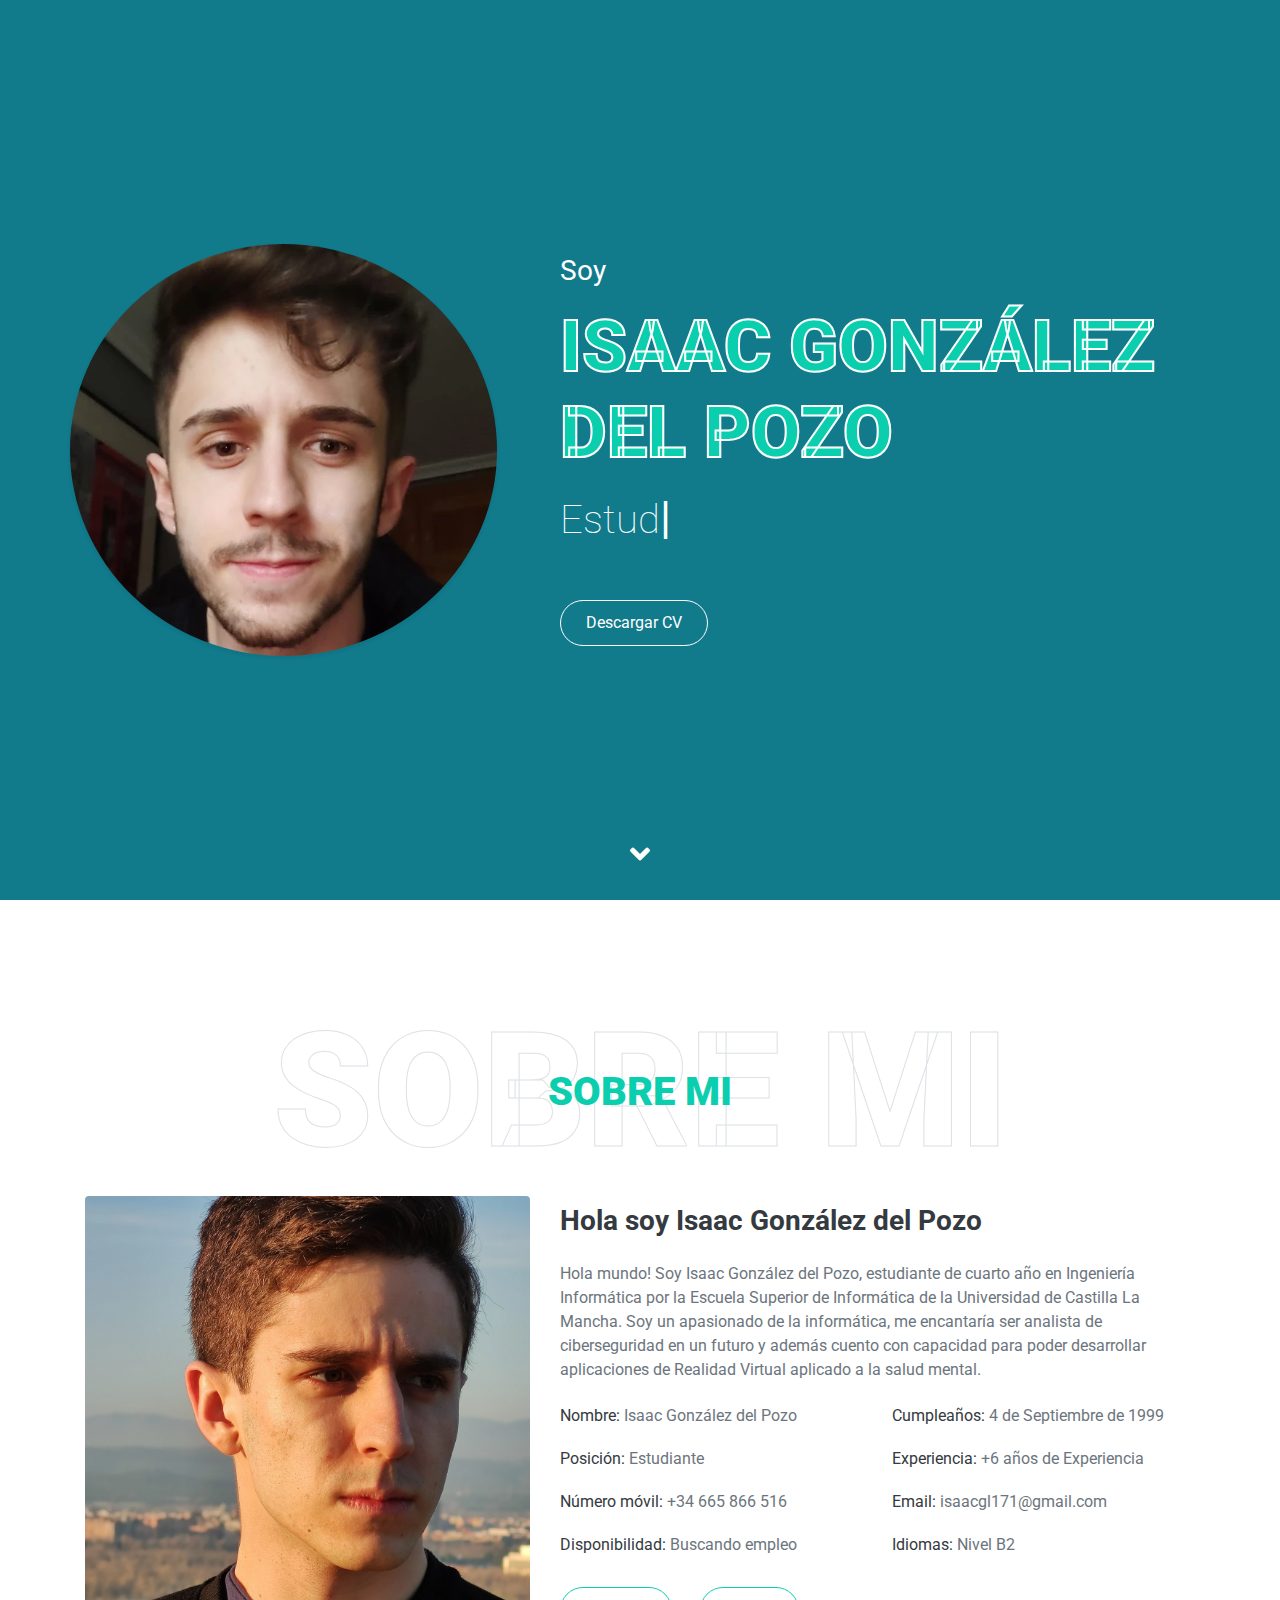
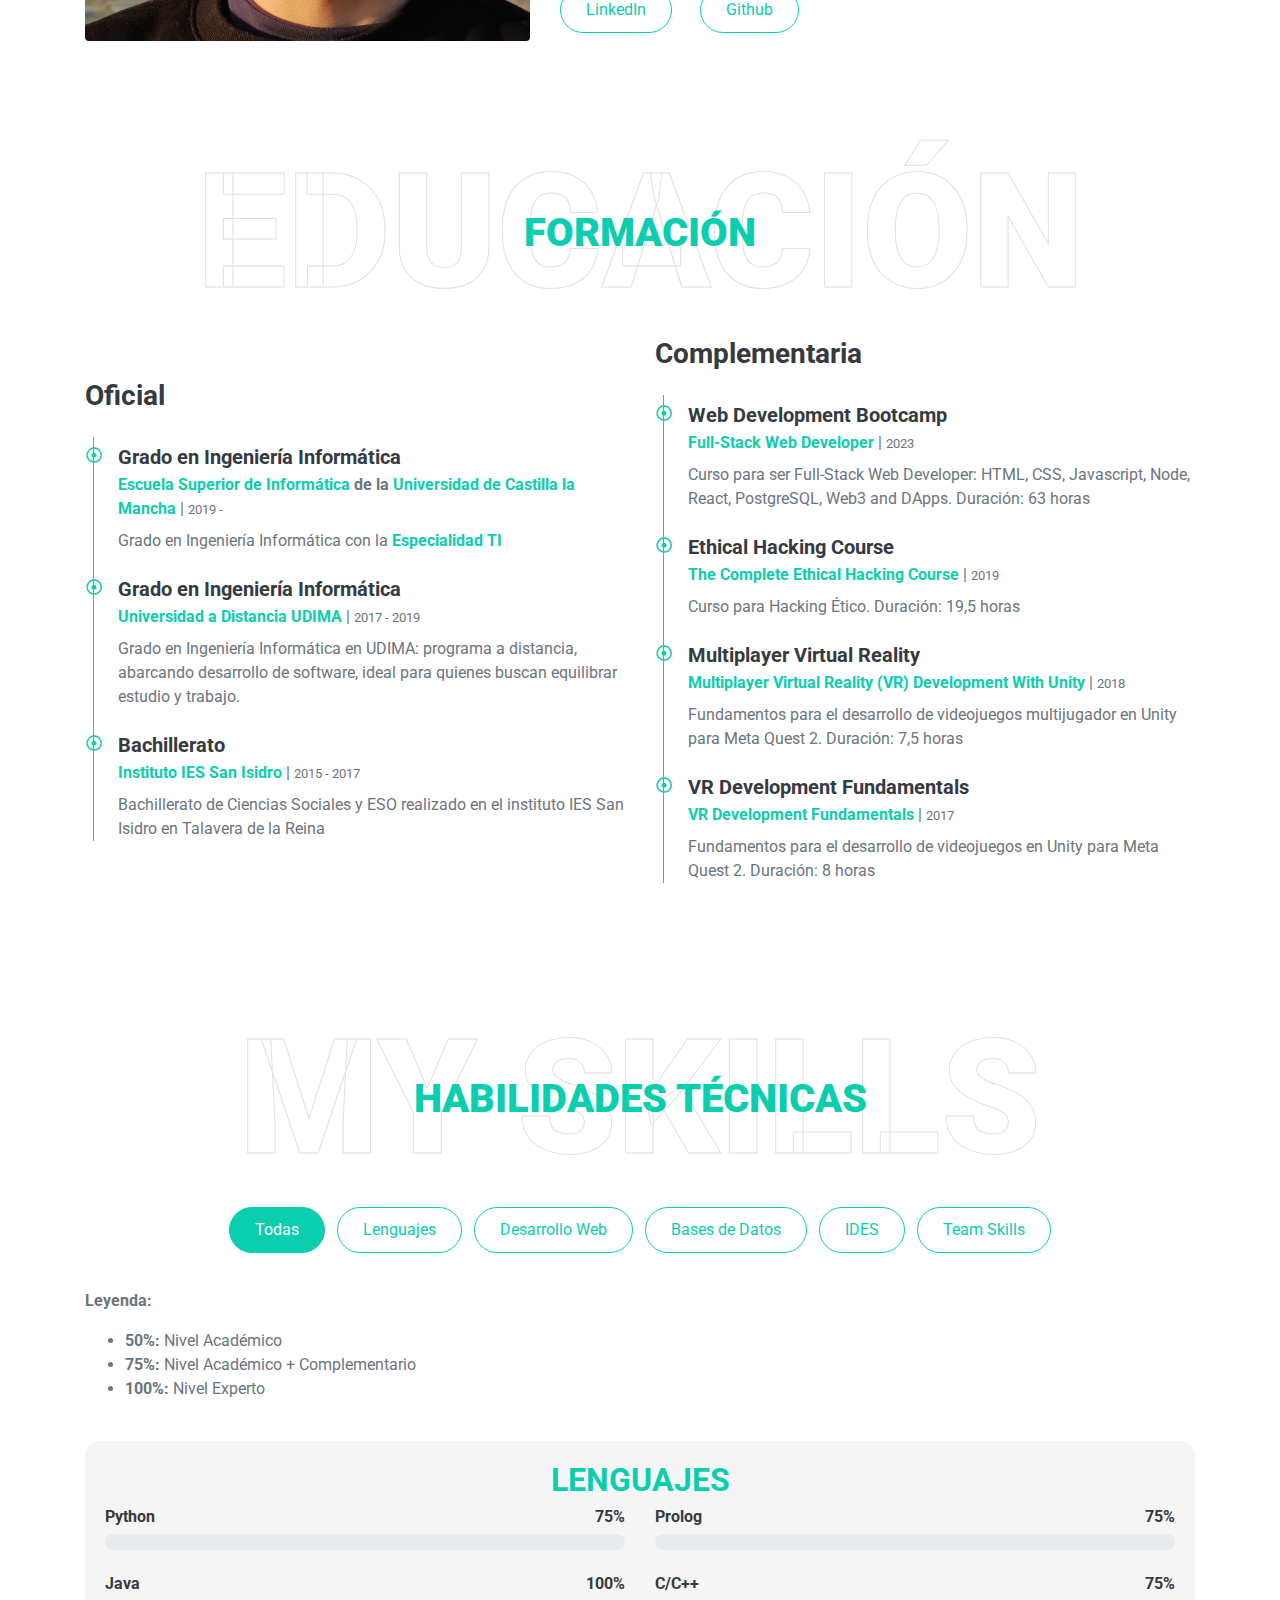
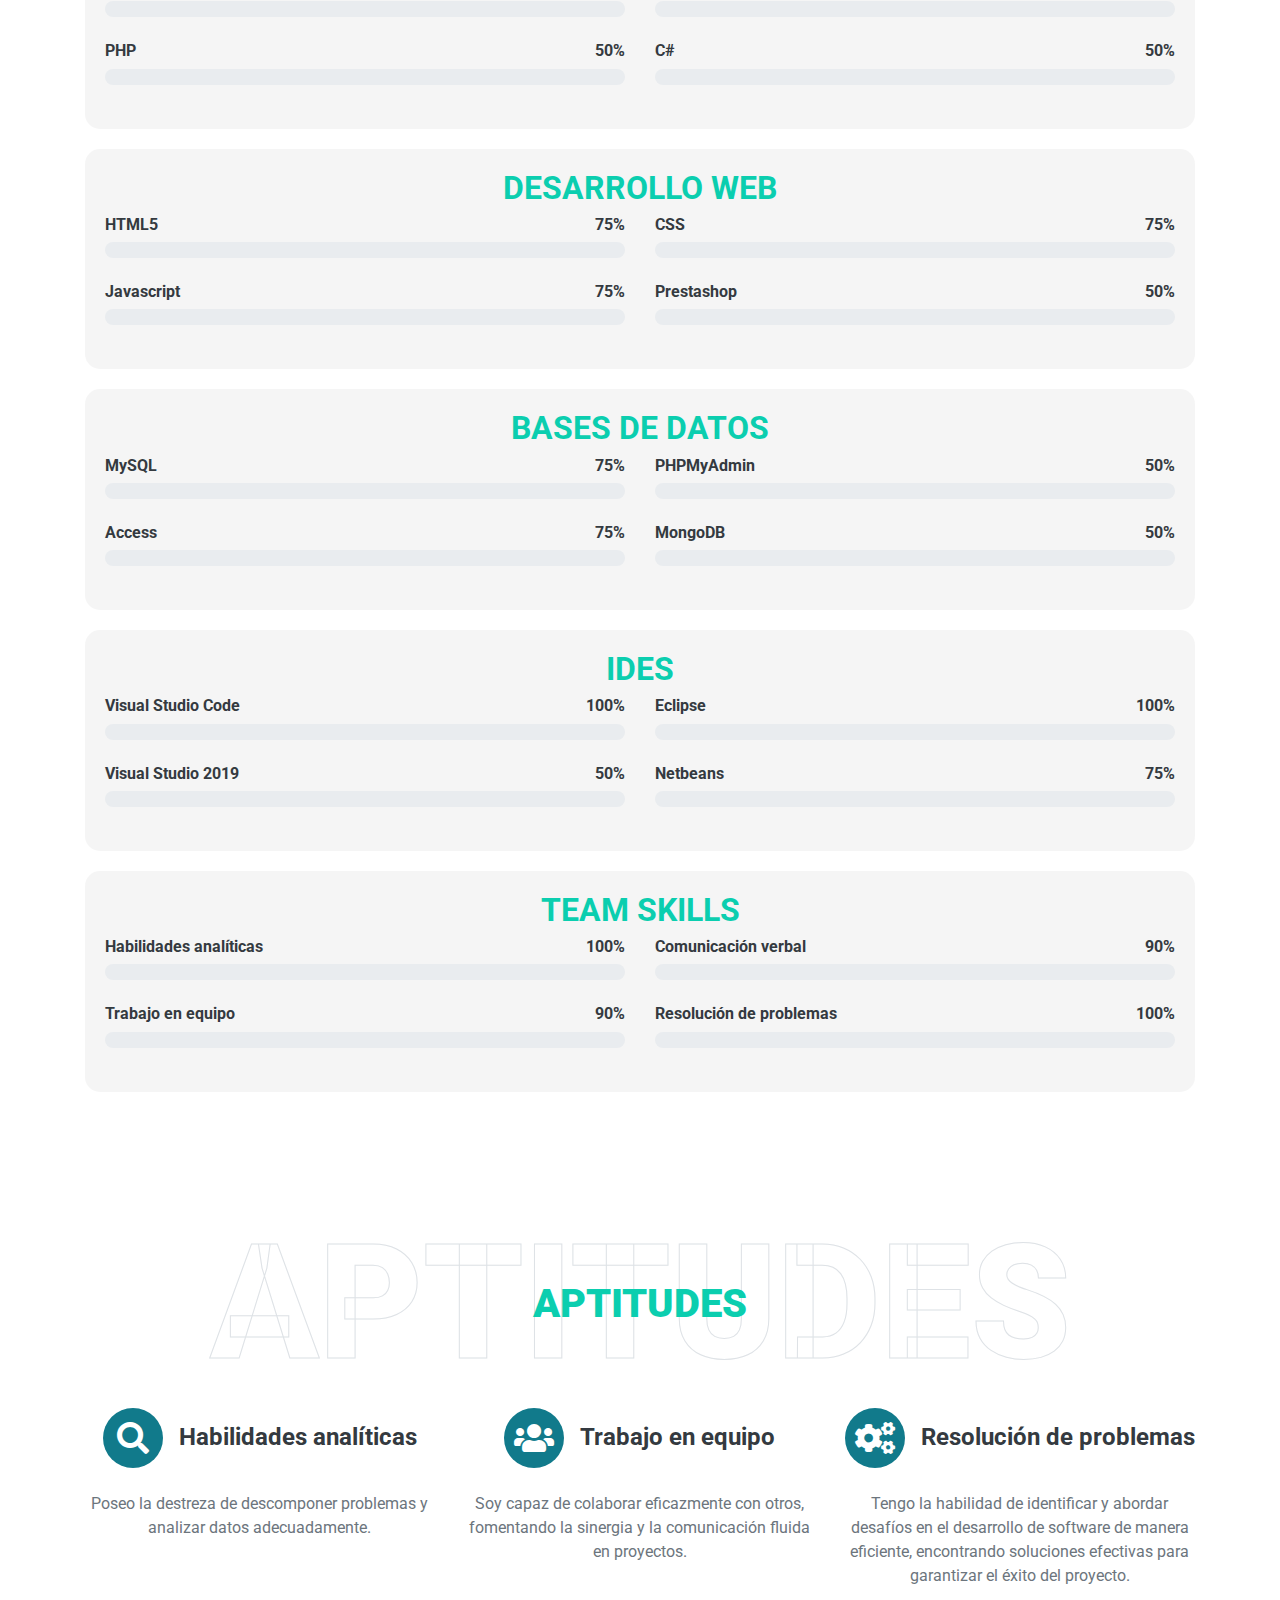
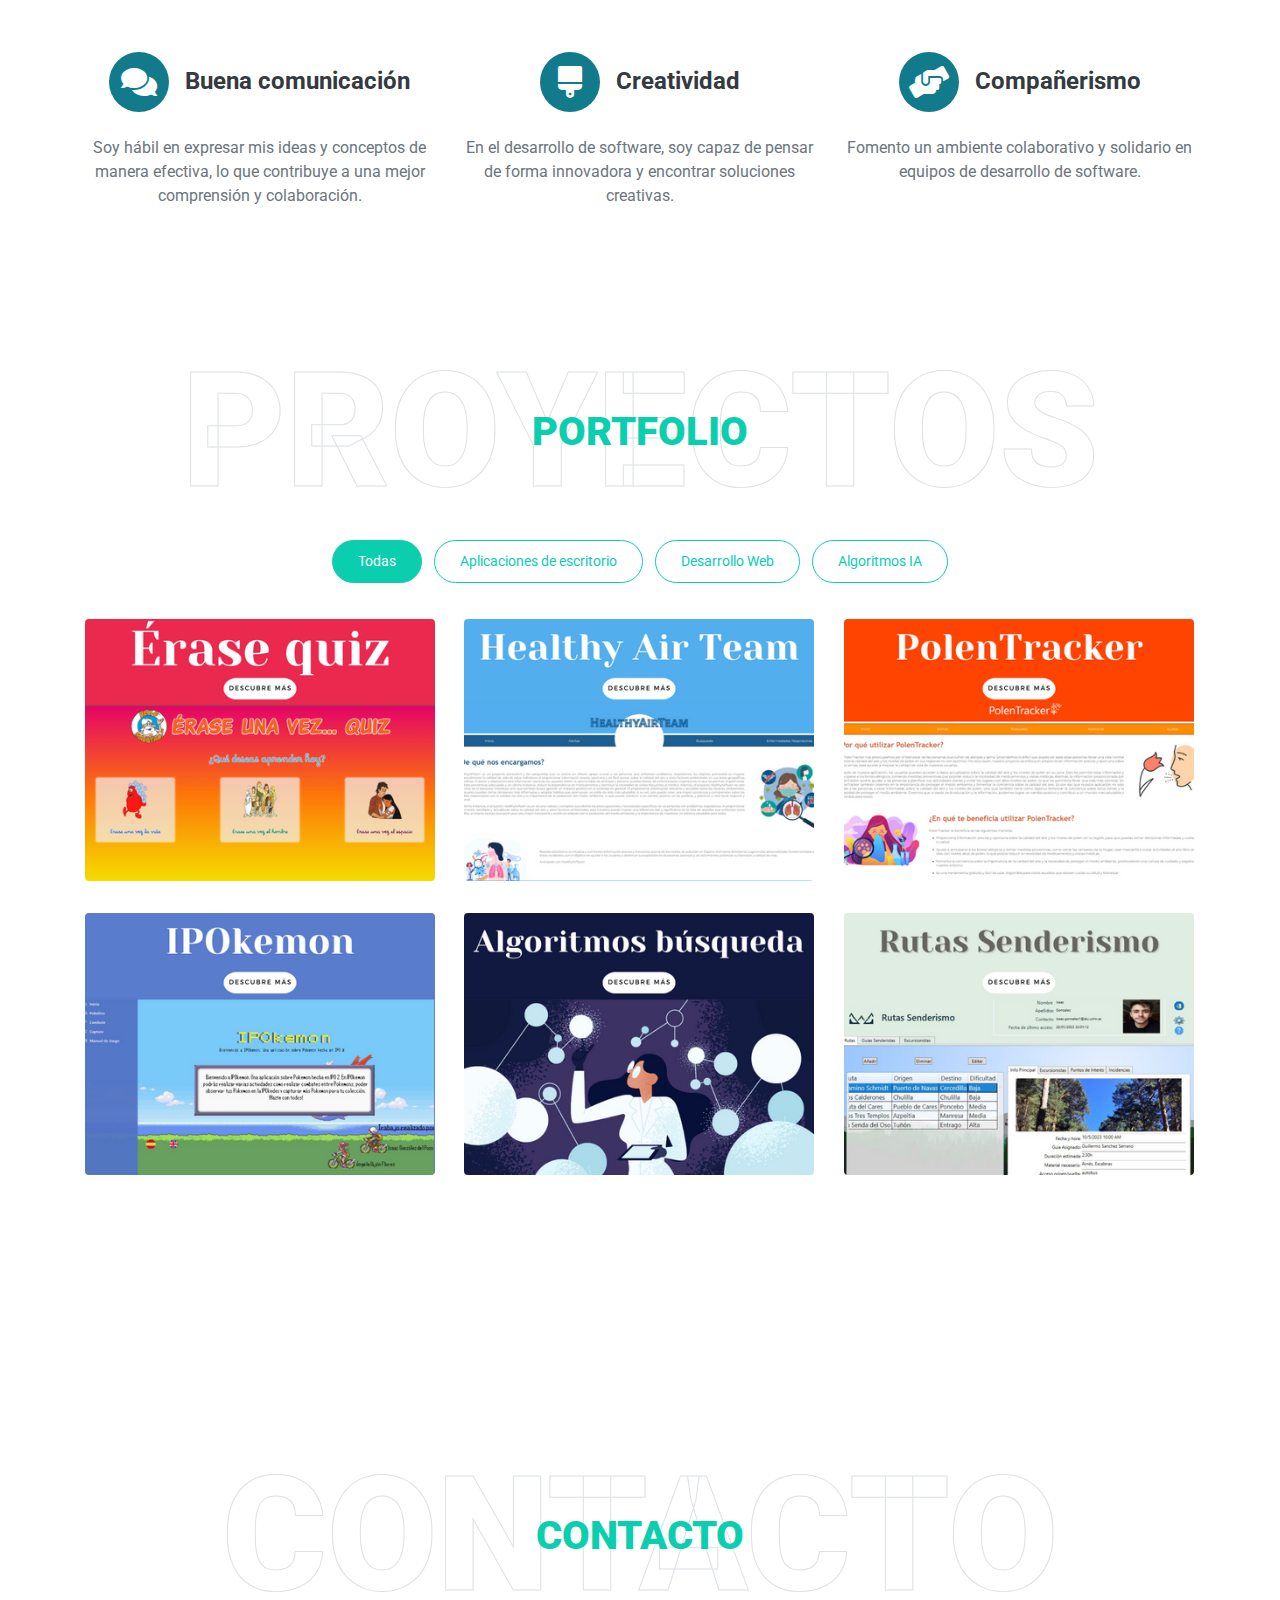
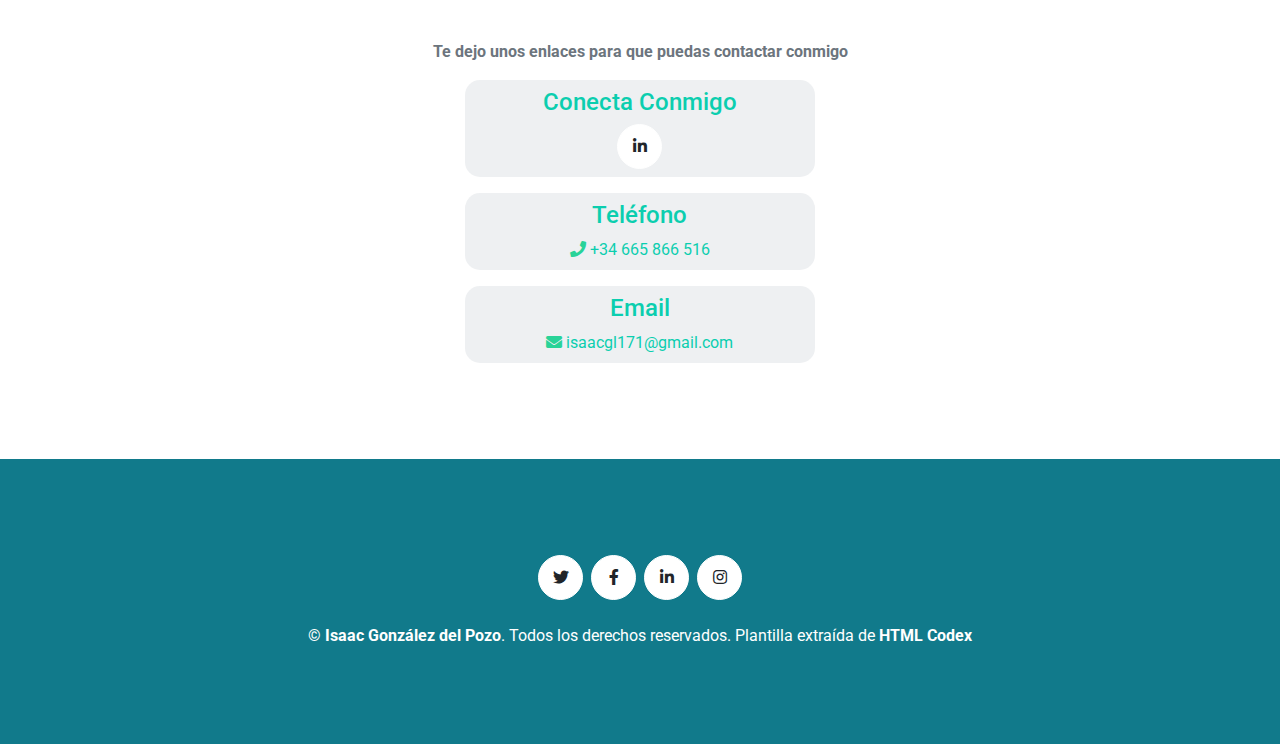
<file: index.html>
<!DOCTYPE html>
<html lang="en">

<head>
    <!-- Google tag (gtag.js) -->
    <script async src="https://www.googletagmanager.com/gtag/js?id=G-J1YSG6B44G"></script>
    <script>
      window.dataLayer = window.dataLayer || [];
      function gtag(){dataLayer.push(arguments);}
      gtag('js', new Date());
    
      gtag('config', 'G-J1YSG6B44G');
    </script>
    <meta charset="utf-8">
    <title>Isaac González del Pozo</title>
    <meta content="width=device-width, initial-scale=1.0" name="viewport">
    <meta name="description" content="Pagina web profesional de Isaac González del Pozo, estudiante de cuarto curso de Ingenieria Informatica en la Escuela Superior de Informática de Ciudad Real.">
    <meta name="author" content="Isaac González del Pozo">
    <meta name="keywords" content="informática, Isaac González del Pozo, González, González del Pozo, Isaac, Ingeniería informática, Tecnologías de la Información, software
    sitio web profesional, ingeniero informático, mi página web, CV, mi portfolio, Curriculum Vitae, programación, computing, computer engineering, engineering, Web development, ciberseguridad, VR">
    <!-- Favicon -->
    <link href="img/favicon.ico" rel="icon">
    <link rel="shortcut icon" href="img/Logo-Inicio.ico" type="image/x-icon">
    <!-- Google Web Fonts -->
    <link rel="preconnect" href="https://fonts.gstatic.com">
    
    <link href="https://fonts.googleapis.com/css2?family=Roboto:wght@300;400;500;700;900&display=swap" rel="stylesheet">

    
    <link href="https://cdnjs.cloudflare.com/ajax/libs/font-awesome/5.10.0/css/all.min.css" rel="stylesheet">

    
    <link href="lib/owlcarousel/assets/owl.carousel.min.css" rel="stylesheet">
    <link href="lib/lightbox/css/lightbox.min.css" rel="stylesheet">

    
    <link href="css/style.css" rel="stylesheet">
</head>

<body data-spy="scroll" data-target=".navbar" data-offset="51">
    <!-- Navbar Start -->
    <nav class="navbar fixed-top shadow-sm navbar-expand-lg bg-light navbar-light py-3 py-lg-0 px-lg-5">
        <a href="index.html" class="navbar-brand ml-lg-3">
            
            <h1 class="m-0 display-5"><span class="text-primary">I</span>G</h1>
        </a>
        <button type="button" class="navbar-toggler" data-toggle="collapse" data-target="#navbarCollapse">
            <span class="navbar-toggler-icon"></span>
        </button>
        <div class="collapse navbar-collapse px-lg-3" id="navbarCollapse">
            <div class="navbar-nav m-auto py-0">
                <a href="#home" class="nav-item nav-link active">Home</a>
                <a href="#about" class="nav-item nav-link">Sobre Mi</a>
                <a href="#qualification" class="nav-item nav-link">Formación</a>
                <a href="#skill" class="nav-item nav-link">Conocimientos</a>
                <a href="#service" class="nav-item nav-link">Aptitudes</a>
                <a href="#portfolio" class="nav-item nav-link">Portfolio</a>
                <a href="#contact" class="nav-item nav-link">Contacto</a>

            </div>
            <a class="btn btn-light btn-social mr-2" title="Twitter" href="https://twitter.com/isaaco_15"><i
                    class="fab fa-twitter"></i></a>
            <a class="btn btn-light btn-social mr-2" title="Linkedin"
                href="https://www.linkedin.com/in/isaac-gonz%C3%A1lez-del-pozo-16927714b/"><i
                    class="fab fa-linkedin-in"></i></a>
            <a class="btn btn-light btn-social mr-2" title="Github"
                href="https://github.com/IsaacGonzalez1"><i
                    class="fab fa-github"></i></a>
        </div>
    </nav>
    <!-- Navbar End -->





    <!-- Header Start -->
    <div class="container-fluid bg-primary d-flex align-items-center mb-5 py-5" id="home" style="min-height: 100vh;">
        <div class="container">
            <div class="row align-items-center">
                <div class="col-lg-5 px-5 pl-lg-0 pb-5 pb-lg-0">
                    <img class="img-fluid w-100 rounded-circle shadow-sm" src="img/profile.webp" alt="Imagen perfil">
                </div>
                <div class="col-lg-7 text-center text-lg-left">
                    <h3 class="text-white font-weight-normal mb-3">Soy</h3>
                    <h1 class="display-3 text-uppercase text-primary mb-2" style="-webkit-text-stroke: 2px #ffffff;">
                        Isaac González del Pozo</h1>
                    <h1 class="typed-text-output d-inline font-weight-lighter text-white"></h1>
                    <div class="typed-text d-none">Estudiante de Ing. Informática, VR Phobia Treatment developer</div>
                    <div class="d-flex align-items-center justify-content-center justify-content-lg-start pt-5">
                        <a href="./resources/curriculum/Curriculum Vitae .pdf"
                            class="btn btn-outline-light">Descargar CV</a>

                    </div>
                </div>
            </div>
        </div>
    </div>
    <!-- Header End -->


    <!-- About Start -->
    <div class="container-fluid py-5" id="about">
        <div class="container">
            <div class="position-relative d-flex align-items-center justify-content-center">
                <h1 class="display-1 text-uppercase text-white" style="-webkit-text-stroke: 1px #dee2e6;">Sobre Mi</h1>
                <h1 class="position-absolute text-uppercase text-primary">Sobre Mi</h1>
            </div>
            <div class="row align-items-center">
                <div class="col-lg-5 pb-4 pb-lg-0">
                    <img class="img-fluid rounded w-100" src="img/about.webp" alt="Imagen sobre mi">
                </div>
                <div class="col-lg-7">
                    <h3 class="mb-4">Hola soy Isaac González del Pozo</h3>
                    <p>Hola mundo! Soy Isaac González del Pozo, estudiante de cuarto año en Ingeniería Informática por
                        la Escuela Superior de Informática de la Universidad de Castilla La Mancha. Soy un apasionado de
                        la informática,
                        me encantaría ser analista de ciberseguridad en un futuro y además cuento con capacidad para
                        poder desarrollar aplicaciones de Realidad Virtual aplicado a la salud mental.</p>
                    <div class="row mb-3">
                        <div class="col-sm-6 py-2">
                            <h6>Nombre: <span class="text-secondary">Isaac González del Pozo</span></h6>
                        </div>
                        <div class="col-sm-6 py-2">
                            <h6>Cumpleaños: <span class="text-secondary">4 de Septiembre de 1999</span></h6>
                        </div>
                        <div class="col-sm-6 py-2">
                            <h6>Posición: <span class="text-secondary">Estudiante</span></h6>
                        </div>
                        <div class="col-sm-6 py-2">
                            <h6>Experiencia: <span class="text-secondary">+6 años de Experiencia</span></h6>
                        </div>
                        <div class="col-sm-6 py-2">
                            <h6>Número móvil: <span class="text-secondary">+34 665 866 516</span></h6>
                        </div>
                        <div class="col-sm-6 py-2">
                            <h6>Email: <span class="text-secondary">isaacgl171@gmail.com</span></h6>
                        </div>
                        <div class="col-sm-6 py-2">
                            <h6>Disponibilidad: <span class="text-secondary">Buscando empleo</span></h6>
                        </div>
                        <div class="col-sm-6 py-2">
                            <h6>Idiomas: <span class="text-secondary">Nivel B2</span></h6>
                        </div>
                    </div>
                    <a href="https://www.linkedin.com/in/isaac-gonz%C3%A1lez-del-pozo-16927714b/"
                        class="btn btn-outline-primary mr-4">LinkedIn</a>
                    <a href="https://github.com/IsaacGonzalez1" class="btn btn-outline-primary">Github</a>
                </div>
            </div>
        </div>
    </div>
    <!-- About End -->


    <!-- Qualification Start -->
    <div class="container-fluid py-5" id="qualification">
        <div class="container">
            <div class="position-relative d-flex align-items-center justify-content-center">
                <h1 class="display-1 text-uppercase text-white" style="-webkit-text-stroke: 1px #dee2e6;">Educación</h1>
                <h1 class="position-absolute text-uppercase text-primary">Formación</h1>
            </div>
            <div class="row align-items-center">
                <div class="col-lg-6">
                    <h3 class="mb-4">Oficial</h3>
                    <div class="border-left border-primary pt-2 pl-4 ml-2">
                        <div class="position-relative mb-4">
                            <i class="far fa-dot-circle text-primary position-absolute"
                                style="top: 2px; left: -32px;"></i>
                            <h5 class="font-weight-bold mb-1">Grado en Ingeniería Informática</h5>
                            <p class="mb-2"><strong><a href="https://esi.uclm.es/">Escuela Superior de Informática</a> de la
                                <a href="https://www.uclm.es/">Universidad de Castilla la Mancha</a></strong> | <small>2019 - </small> </p>

                            <p> Grado en Ingeniería Informática con la<a href="https://esi.uclm.es/index.php/grado-en-ingenieria-informatica/intensificaciones/"><strong> Especialidad TI</strong></a></p>
                        </div>
                        <div class="position-relative mb-4">
                            <i class="far fa-dot-circle text-primary position-absolute"
                                style="top: 2px; left: -32px;"></i>
                            <h5 class="font-weight-bold mb-1">Grado en Ingeniería Informática</h5>
                            <p class="mb-2"><strong><a href="https://www.udima.es/">Universidad a Distancia
                                        UDIMA</a></strong> | <small>2017 - 2019</small></p>
                            <p>Grado en Ingeniería Informática en UDIMA: programa a distancia, abarcando desarrollo de
                                software, ideal para quienes buscan equilibrar estudio y trabajo.</p>
                        </div>
                        <div class="position-relative mb-4">
                            <i class="far fa-dot-circle text-primary position-absolute"
                                style="top: 2px; left: -32px;"></i>
                            <h5 class="font-weight-bold mb-1">Bachillerato</h5>
                            <p class="mb-2"><strong><a href="https://www.iessanisidrovirtual.com/joomla/">Instituto IES
                                        San Isidro</a></strong> | <small>2015 - 2017</small></p>
                            <p>Bachillerato de Ciencias Sociales y ESO realizado en el instituto IES San Isidro en
                                Talavera de la Reina</p>
                        </div>

                    </div>
                </div>
                <div class="col-lg-6">
                    <h3 class="mb-4">Complementaria</h3>
                    <div class="border-left border-primary pt-2 pl-4 ml-2">
                        <div class="position-relative mb-4">
                            <i class="far fa-dot-circle text-primary position-absolute"
                                style="top: 2px; left: -32px;"></i>
                            <h5 class="font-weight-bold mb-1">Web Development Bootcamp</h5>
                            <p class="mb-2"><strong><a
                                        href="https://www.udemy.com/course/the-complete-web-development-bootcamp/">Full-Stack
                                        Web Developer</a></strong> | <small>2023</small></p>
                            <p>Curso para ser Full-Stack Web Developer: HTML, CSS, Javascript, Node, React, PostgreSQL,
                                Web3 and DApps. Duración: 63 horas</p>
                        </div>
                        <div class="position-relative mb-4">
                            <i class="far fa-dot-circle text-primary position-absolute"
                                style="top: 2px; left: -32px;"></i>
                            <h5 class="font-weight-bold mb-1">Ethical Hacking Course</h5>
                            <p class="mb-2"><strong><a
                                        href="https://www.udemy.com/course/ethical-hacking-professional/">The Complete
                                        Ethical Hacking Course</a></strong> | <small>2019</small></p>
                            <p>Curso para Hacking Ético. Duración: 19,5 horas</p>
                        </div>
                        <div class="position-relative mb-4">
                            <i class="far fa-dot-circle text-primary position-absolute"
                                style="top: 2px; left: -32px;"></i>
                            <h5 class="font-weight-bold mb-1">Multiplayer Virtual Reality</h5>
                            <p class="mb-2"><strong><a
                                        href="https://www.udemy.com/course/multiplayer-virtual-reality-vr-development-with-unity/">Multiplayer
                                        Virtual Reality (VR) Development With Unity</a></strong> | <small>2018</small>
                            </p>
                            <p>Fundamentos para el desarrollo de videojuegos multijugador en Unity para Meta Quest 2.
                                Duración: 7,5 horas</p>
                        </div>
                        <div class="position-relative mb-4">
                            <i class="far fa-dot-circle text-primary position-absolute"
                                style="top: 2px; left: -32px;"></i>
                            <h5 class="font-weight-bold mb-1">VR Development Fundamentals</h5>
                            <p class="mb-2"><strong><a
                                        href="https://www.udemy.com/course/oculus-quest-development-with-unity/">VR
                                        Development Fundamentals</a></strong> | <small>2017</small></p>
                            <p>Fundamentos para el desarrollo de videojuegos en Unity para Meta Quest 2. Duración: 8
                                horas</p>
                        </div>
                    </div>
                </div>
            </div>
        </div>
    </div>
    <!-- Qualification End -->


    <!-- Skill Start -->
    <div class="container-fluid py-5 " id="skill">
        <div class="container">
            <div class="position-relative d-flex align-items-center justify-content-center">
                <h1 class="display-1 text-uppercase text-white" style="-webkit-text-stroke: 1px #dee2e6;">My Skills</h1>
                <h1 class="position-absolute text-uppercase text-primary">Habilidades técnicas</h1>
            </div>
            <div class="row">
                <div class="col-12 text-center mb-2">
                    <ul class="list-inline mb-4" id="skill-flters">
                        <li class="btn btn-outline-primary m-1 skill-filter active" data-filter="all">Todas</li>
                        <li class="btn btn-outline-primary m-1 skill-filter" data-filter="lenguajes">Lenguajes</li>
                        <li class="btn btn-outline-primary m-1 skill-filter" data-filter="webdevelopment">Desarrollo Web
                        </li>
                        <li class="btn btn-outline-primary m-1 skill-filter" data-filter="database">Bases de Datos</li>
                        <li class="btn btn-outline-primary m-1 skill-filter" data-filter="ides">IDES</li>
                        <li class="btn btn-outline-primary m-1 skill-filter" data-filter="teamSkills">Team Skills</li>
                    </ul>
                </div>
            </div>
            <!-- Leyenda de Porcentajes -->
            <div class="row">
                <div class="col-12">
                    <p><strong>Leyenda:</strong></p>
                    <ul>
                        <li><strong>50%:</strong> Nivel Académico</li>
                        <li><strong>75%:</strong> Nivel Académico + Complementario</li>
                        <li><strong>100%:</strong> Nivel Experto</li>
                    </ul>
                </div>
            </div>
            <br>
            <div class="skill-section lenguajes">
                <!-- Lenguajes -->
                <div class="position-relative d-flex align-items-center justify-content-center">
                    <h2 class="text-uppercase text-primary">Lenguajes</h2>
                </div>
                <div class="row align-items-center ">
                    <div class="col-md-6 ">
                        <!-- ESTO ES PARA LAS BARRAS -->

                        <div class="skill mb-4">
                            <div class="d-flex justify-content-between">
                                <h6 class="font-weight-bold ">Python</h6>
                                <h6 class="font-weight-bold ">75%</h6>
                            </div>
                            <div class="progress">
                                <div class="progress-bar bg-aguamarina" role="progressbar" aria-label="Python" aria-valuenow="75"
                                    aria-valuemin="0" aria-valuemax="100"></div>
                            </div>
                        </div>
                        <div class="skill mb-4">
                            <div class="d-flex justify-content-between">
                                <h6 class="font-weight-bold">Java</h6>
                                <h6 class="font-weight-bold">100%</h6>
                            </div>
                            <div class="progress">
                                <div class="progress-bar bg-cielo" role="progressbar" aria-label="Java" aria-valuenow="100"
                                    aria-valuemin="0" aria-valuemax="100"></div>
                            </div>
                        </div>
                        <div class="skill mb-4">
                            <div class="d-flex justify-content-between">
                                <h6 class="font-weight-bold">PHP</h6>
                                <h6 class="font-weight-bold">50%</h6>
                            </div>
                            <div class="progress">
                                <div class="progress-bar bg-pet" role="progressbar" aria-label="PHP" aria-valuenow="50" aria-valuemin="0"
                                    aria-valuemax="100"></div>
                            </div>
                        </div>
                    </div>
                    <div class="col-md-6">
                        <div class="skill mb-4">
                            <div class="d-flex justify-content-between">
                                <h6 class="font-weight-bold">Prolog</h6>
                                <h6 class="font-weight-bold">75%</h6>
                            </div>
                            <div class="progress">
                                <div class="progress-bar bg-aguamarina" role="progressbar" aria-label="Prolog" aria-valuenow="75"
                                    aria-valuemin="0" aria-valuemax="100"></div>
                            </div>
                        </div>
                        <div class="skill mb-4">
                            <div class="d-flex justify-content-between">
                                <h6 class="font-weight-bold">C/C++</h6>
                                <h6 class="font-weight-bold">75%</h6>
                            </div>
                            <div class="progress">
                                <div class="progress-bar bg-aguamarina" role="progressbar" aria-label="C/C++" aria-valuenow="75"
                                    aria-valuemin="0" aria-valuemax="100"></div>
                            </div>
                        </div>



                        <div class="skill mb-4">
                            <div class="d-flex justify-content-between">
                                <h6 class="font-weight-bold">C#</h6>
                                <h6 class="font-weight-bold">50%</h6>
                            </div>
                            <div class="progress">
                                <div class="progress-bar bg-verdclaro" role="progressbar" aria-label="C#" aria-valuenow="50"
                                    aria-valuemin="0" aria-valuemax="100"></div>
                            </div>
                        </div>

                    </div>
                </div>
            </div>
            <div class="skill-section webdevelopment">
                <!-- Habilidades de Web developer Start -->

                <div class="position-relative d-flex align-items-center justify-content-center">
                    <h2 class="text-uppercase text-primary">Desarrollo Web</h2>
                </div>


                <div class="row align-items-center ">
                    <div class="col-md-6">
                        <!-- Habilidades de Web developer -->
                        <div class="skill mb-4 ">
                            <div class="d-flex justify-content-between">
                                <h6 class="font-weight-bold">HTML5</h6>
                                <h6 class="font-weight-bold">75%</h6>
                            </div>
                            <div class="progress">
                                <div class="progress-bar bg-aguamarina" role="progressbar" aria-label="HTML5" aria-valuenow="75"
                                    aria-valuemin="0" aria-valuemax="100"></div>
                            </div>
                        </div>
                        <div class="skill mb-4">
                            <div class="d-flex justify-content-between">
                                <h6 class="font-weight-bold">Javascript</h6>
                                <h6 class="font-weight-bold">75%</h6>
                            </div>
                            <div class="progress">
                                <div class="progress-bar bg-aguamarina" role="progressbar" aria-label="JavaScript" aria-valuenow="75"
                                    aria-valuemin="0" aria-valuemax="100"></div>
                            </div>
                        </div>
                    </div>
                    <div class="col-md-6">
                        <div class="skill mb-4">
                            <div class="d-flex justify-content-between">
                                <h6 class="font-weight-bold">CSS</h6>
                                <h6 class="font-weight-bold">75%</h6>
                            </div>
                            <div class="progress">
                                <div class="progress-bar bg-aguamarina" aria-label="CSS" role="progressbar" aria-valuenow="75"
                                    aria-valuemin="0" aria-valuemax="100"></div>
                            </div>
                        </div>
                        <div class="skill mb-4">
                            <div class="d-flex justify-content-between">
                                <h6 class="font-weight-bold">Prestashop</h6>
                                <h6 class="font-weight-bold">50%</h6>
                            </div>
                            <div class="progress">
                                <div class="progress-bar bg-pet" role="progressbar" aria-valuenow="50" aria-label="Prestashop" aria-valuemin="0"
                                    aria-valuemax="100"></div>
                            </div>
                        </div>
                    </div>
                </div>


                <!-- Habilidades de Web developer End -->
            </div>

            <div class="skill-section database">
                <!-- Habilidades de Bases de datos Start -->


                <div class="position-relative d-flex align-items-center justify-content-center">
                    <h2 class="text-uppercase text-primary">Bases de Datos</h2>
                </div>


                <div class="row align-items-center ">
                    <div class="col-md-6">
                        <!-- Habilidades de Web developer -->
                        <div class="skill mb-4 ">
                            <div class="d-flex justify-content-between">
                                <h6 class="font-weight-bold">MySQL</h6>
                                <h6 class="font-weight-bold">75%</h6>
                            </div>
                            <div class="progress">
                                <div class="progress-bar bg-aguamarina" role="progressbar" aria-label="MySQL" aria-valuenow="75"
                                    aria-valuemin="0" aria-valuemax="100"></div>
                            </div>
                        </div>
                        <div class="skill mb-4">
                            <div class="d-flex justify-content-between">
                                <h6 class="font-weight-bold">Access</h6>
                                <h6 class="font-weight-bold">75%</h6>
                            </div>
                            <div class="progress">
                                <div class="progress-bar bg-aguamarina" role="progressbar" aria-label="Access" aria-valuenow="75"
                                    aria-valuemin="0" aria-valuemax="100"></div>
                            </div>
                        </div>
                    </div>
                    <div class="col-md-6">
                        <div class="skill mb-4">
                            <div class="d-flex justify-content-between">
                                <h6 class="font-weight-bold">PHPMyAdmin</h6>
                                <h6 class="font-weight-bold">50%</h6>
                            </div>
                            <div class="progress">
                                <div class="progress-bar bg-pet" role="progressbar" aria-valuenow="50" aria-label="PHPMyAdmin" aria-valuemin="0"
                                    aria-valuemax="100"></div>
                            </div>
                        </div>
                        <div class="skill mb-4">
                            <div class="d-flex justify-content-between">
                                <h6 class="font-weight-bold">MongoDB</h6>
                                <h6 class="font-weight-bold">50%</h6>
                            </div>
                            <div class="progress">
                                <div class="progress-bar bg-pet" role="progressbar" aria-valuenow="50" aria-label="MongoDB" aria-valuemin="0"
                                    aria-valuemax="100"></div>
                            </div>
                        </div>
                    </div>
                </div>


                <!-- Habilidades de Bases de Datos End -->
            </div>
            <div class="skill-section ides">
                <!-- Habilidades de IDES Start -->


                <div class="position-relative d-flex align-items-center justify-content-center">
                    <h2 class="text-uppercase text-primary">IDES</h2>
                </div>
                <div class="row align-items-center">
                    <div class="col-md-6">
                        <!-- Habilidades de IDES -->
                        <div class="skill mb-4">
                            <div class="d-flex justify-content-between">
                                <h6 class="font-weight-bold">Visual Studio Code</h6>
                                <h6 class="font-weight-bold">100%</h6>
                            </div>
                            <div class="progress">
                                <div class="progress-bar bg-cielo" role="progressbar" aria-label="VS" aria-valuenow="100"
                                    aria-valuemin="0" aria-valuemax="100"></div>
                            </div>
                        </div>
                        <div class="skill mb-4">
                            <div class="d-flex justify-content-between">
                                <h6 class="font-weight-bold">Visual Studio 2019</h6>
                                <h6 class="font-weight-bold">50%</h6>
                            </div>
                            <div class="progress">
                                <div class="progress-bar bg-pet" role="progressbar" aria-valuenow="50" aria-label="Visual Studio" aria-valuemin="0"
                                    aria-valuemax="100"></div>
                            </div>
                        </div>
                    </div>
                    <div class="col-md-6">
                        <div class="skill mb-4">
                            <div class="d-flex justify-content-between">
                                <h6 class="font-weight-bold">Eclipse</h6>
                                <h6 class="font-weight-bold">100%</h6>
                            </div>
                            <div class="progress">
                                <div class="progress-bar bg-cielo" role="progressbar" aria-label="Eclipse" aria-valuenow="100"
                                    aria-valuemin="0" aria-valuemax="100"></div>
                            </div>
                        </div>
                        <div class="skill mb-4">
                            <div class="d-flex justify-content-between">
                                <h6 class="font-weight-bold">Netbeans</h6>
                                <h6 class="font-weight-bold">75%</h6>
                            </div>
                            <div class="progress">
                                <div class="progress-bar bg-aguamarina" role="progressbar" aria-label="Netbeans" aria-valuenow="75"
                                    aria-valuemin="0" aria-valuemax="100"></div>
                            </div>
                        </div>
                    </div>
                </div>


                <!-- Habilidades de IDES End -->
            </div>
            <div class="skill-section teamSkills">


                <div class="position-relative d-flex align-items-center justify-content-center">
                    <h2 class="text-uppercase text-primary">Team Skills</h2>
                </div>

                <div class="row align-items-center ">
                    <div class="col-md-6">
                        <!-- Habilidades de Trabajo en Equipo -->
                        <div class="skill mb-4">
                            <div class="d-flex justify-content-between">
                                <h6 class="font-weight-bold">Habilidades analíticas</h6>
                                <h6 class="font-weight-bold">100%</h6>
                            </div>
                            <div class="progress">
                                <div class="progress-bar bg-cielo" role="progressbar" aria-label="HabAnaliticas" aria-valuenow="100"
                                    aria-valuemin="0" aria-valuemax="100"></div>
                            </div>
                        </div>
                        <div class="skill mb-4">
                            <div class="d-flex justify-content-between">
                                <h6 class="font-weight-bold">Trabajo en equipo</h6>
                                <h6 class="font-weight-bold">90%</h6>
                            </div>
                            <div class="progress">
                                <div class="progress-bar bg-aguamarina" role="progressbar" aria-label="HabEquipo" aria-valuenow="90"
                                    aria-valuemin="0" aria-valuemax="100"></div>
                            </div>
                        </div>
                    </div>
                    <div class="col-md-6">
                        <div class="skill mb-4">
                            <div class="d-flex justify-content-between">
                                <h6 class="font-weight-bold">Comunicación verbal</h6>
                                <h6 class="font-weight-bold">90%</h6>
                            </div>
                            <div class="progress">
                                <div class="progress-bar bg-aguamarina" role="progressbar" aria-label="ComVerbal" aria-valuenow="90"
                                    aria-valuemin="0" aria-valuemax="100"></div>
                            </div>
                        </div>
                        <div class="skill mb-4">
                            <div class="d-flex justify-content-between">
                                <h6 class="font-weight-bold">Resolución de problemas</h6>
                                <h6 class="font-weight-bold">100%</h6>
                            </div>
                            <div class="progress">
                                <div class="progress-bar bg-cielo" role="progressbar" aria-label="ResProblemas" aria-valuenow="100"
                                    aria-valuemin="0" aria-valuemax="100"></div>
                            </div>

                        </div>
                    </div>
                </div>

            </div>
            
        </div>

    </div>
    <!-- Skill End -->


    <!-- Aptitudes -->
    <div class="container-fluid pt-5" id="service">
        <div class="container">
            <div class="position-relative d-flex align-items-center justify-content-center">
                <h1 class="display-1 text-uppercase text-white" style="-webkit-text-stroke: 1px #dee2e6;">Aptitudes</h1>
                <h1 class="position-absolute text-uppercase text-primary">Aptitudes</h1>
            </div>
            <div class="row pb-3">
                <div class="col-lg-4 col-md-6 text-center mb-5">
                    <div class="d-flex align-items-center justify-content-center mb-4">
                        <i class="fa fa-2x fa-search service-icon bg-primary text-white mr-3"></i>
                        <h4 class="font-weight-bold m-0">Habilidades analíticas</h4>
                    </div>
                    <p>Poseo la destreza de descomponer problemas y analizar datos adecuadamente.</p>

                </div>
                <div class="col-lg-4 col-md-6 text-center mb-5">
                    <div class="d-flex align-items-center justify-content-center mb-4">
                        <i class="fa fa-2x fa-users service-icon bg-primary text-white mr-3"></i>
                        <h4 class="font-weight-bold m-0">Trabajo en equipo</h4>
                    </div>
                    <p>Soy capaz de colaborar eficazmente con otros, fomentando la sinergia y la comunicación fluida en proyectos.</p>

                </div>
                <div class="col-lg-4 col-md-6 text-center mb-5">
                    <div class="d-flex align-items-center justify-content-center mb-4">
                        <i class="fab fa-2x fa fa-cogs service-icon bg-primary text-white mr-3"></i>
                        <h4 class="font-weight-bold m-0">Resolución de problemas</h4>
                    </div>
                    <p>Tengo la habilidad de identificar y abordar desafíos en el desarrollo de software de manera eficiente, encontrando soluciones efectivas para garantizar el éxito del proyecto.</p>

                </div>
                <div class="col-lg-4 col-md-6 text-center mb-5">
                    <div class="d-flex align-items-center justify-content-center mb-4">
                        <i class="fab fa-2x fa fa-comments service-icon bg-primary text-white mr-3"></i>
                        <h4 class="font-weight-bold m-0">Buena comunicación</h4>
                    </div>
                    <p>Soy hábil en expresar mis ideas y conceptos de manera efectiva, lo que contribuye a una mejor comprensión y colaboración.</p>

                </div>
                <div class="col-lg-4 col-md-6 text-center mb-5">
                    <div class="d-flex align-items-center justify-content-center mb-4">
                        <i class="fa fa-2x fa fa-brush service-icon bg-primary text-white mr-3"></i>
                        <h4 class="font-weight-bold m-0">Creatividad</h4>
                    </div>
                    <p>En el desarrollo de software, soy capaz de pensar de forma innovadora y encontrar soluciones creativas.</p>

                </div>
                <div class="col-lg-4 col-md-6 text-center mb-5">
                    <div class="d-flex align-items-center justify-content-center mb-4">
                        <i class="fa fa-2x fa fa-hands-helping service-icon bg-primary text-white mr-3"></i>
                        <h4 class="font-weight-bold m-0">Compañerismo</h4>
                    </div>
                    <p>Fomento un ambiente colaborativo y solidario en equipos de desarrollo de software.</p>

                </div>
            </div>
        </div>
    </div>
    <!-- Services End -->


    <!-- Portfolio Start -->
    <div class="container-fluid pt-5 pb-3" id="portfolio">
        <div class="container">
            <div class="position-relative d-flex align-items-center justify-content-center">
                <h1 class="display-1 text-uppercase text-white" style="-webkit-text-stroke: 1px #dee2e6;">Proyectos</h1>
                <h1 class="position-absolute text-uppercase text-primary">Portfolio</h1>
            </div>


            <div class="row">
                <div class="col-12 text-center mb-2">
                    <ul class="list-inline mb-4" id="portfolio-flters">
                        <li class="btn btn-sm btn-outline-primary m-1 active" data-filter="*">Todas</li>
                        <li class="btn btn-sm btn-outline-primary m-1" data-filter=".first">Aplicaciones de escritorio</li>
                        <li class="btn btn-sm btn-outline-primary m-1" data-filter=".second">Desarrollo Web</li>
                        <li class="btn btn-sm btn-outline-primary m-1" data-filter=".third">Algoritmos IA</li>
                    </ul>
                </div>
            </div>
            <div class="row portfolio-container">
                <div class="col-lg-4 col-md-6 mb-4 portfolio-item second">
                    <div class="position-relative overflow-hidden mb-2">
                        <img class="img-fluid rounded w-100" src="img/Erase-Quiz.webp" alt="erase quiz">
                        <div class="portfolio-btn bg-ports d-flex align-items-center justify-content-center">
                            <a href="https://github.com/IsaacGonzalez1/EraseQuiz" aria-label="EraseQuiz" >
                                <i class="fa fa-plus text-white" style="font-size: 60px;"></i>
                            </a>
                        </div>
                    </div>
                </div>
                <div class="col-lg-4 col-md-6 mb-4 portfolio-item second">
                    <div class="position-relative overflow-hidden mb-2">
                        <img class="img-fluid rounded w-100" src="img/Healthy-Air-Team.webp" alt="Healthy Air Team">
                        <div class="portfolio-btn bg-ports d-flex align-items-center justify-content-center">
                            <a href="https://github.com/IsaacGonzalez1/HealthyAirTeam" aria-label="HealthyAir">
                                <i class="fa fa-plus text-white" style="font-size: 60px;"></i>
                            </a>
                        </div>
                    </div>
                </div>
                <div class="col-lg-4 col-md-6 mb-4 portfolio-item second">
                    <div class="position-relative overflow-hidden mb-2">
                        <img class="img-fluid rounded w-100" src="img/PolenTracker.webp" alt="PolenTracker">
                        <div class="portfolio-btn bg-ports d-flex align-items-center justify-content-center">
                            <a href="https://github.com/IsaacGonzalez1/PolenTracker-ISI/" aria-label="PolenTracker">
                                <i class="fa fa-plus text-white" style="font-size: 60px;"></i>
                            </a>
                        </div>
                    </div>
                </div>
                <div class="col-lg-4 col-md-6 mb-4 portfolio-item first">
                    <div class="position-relative overflow-hidden mb-2">
                        <img class="img-fluid rounded w-100" src="img/IPOkemon.webp" alt="IPOkemon">
                        <div class="portfolio-btn bg-ports d-flex align-items-center justify-content-center">
                            <a href="https://github.com/IsaacGonzalez1/IPokemonGonzalezGijon" aria-label="IPOkemon">
                                <i class="fa fa-plus text-white" style="font-size: 60px;"></i>
                            </a>
                        </div>
                    </div>
                </div>
                <div class="col-lg-4 col-md-6 mb-4 portfolio-item third">
                    <div class="position-relative overflow-hidden mb-2">
                        <img class="img-fluid rounded w-100" src="img/Inteligentes.webp" alt="Inteligentes">
                        <div class="portfolio-btn bg-ports d-flex align-items-center justify-content-center">
                            <a href="https://github.com/IsaacGonzalez1/AlgoritmosBusqueda" aria-label="Inteligentes">
                                <i class="fa fa-plus text-white" style="font-size: 60px;"></i>
                            </a>
                        </div>
                    </div>
                </div>
                <div class="col-lg-4 col-md-6 mb-4 portfolio-item first">
                    <div class="position-relative overflow-hidden mb-2">
                        <img class="img-fluid rounded w-100" src="img/Rutas-Senderismo.webp" alt="Rutas Senderismo">
                        <div class="portfolio-btn bg-ports d-flex align-items-center justify-content-center">
                            <a href="https://github.com/IsaacGonzalez1/LAB-IPO-B1" aria-label="Rutas-Senderismo">
                                <i class="fa fa-plus text-white" style="font-size: 60px;"></i>
                            </a>
                        </div>
                    </div>
                </div>
            </div>
        </div>
    </div>
    <!-- Portfolio End -->




    <br> <br> <br> <br> <br> <br><br>


 <!-- Contact Start -->
<div class="container-fluid py-5" id="contact">
    <div class="container">
        <div class="position-relative d-flex align-items-center justify-content-center">
            <h1 class="display-1 text-uppercase text-white" style="-webkit-text-stroke: 1px #dee2e6;">Contacto</h1>
            <h1 class="position-absolute text-uppercase text-primary">Contacto</h1>
        </div>
        <p class="position-relative d-flex align-items-center justify-content-center"> <strong>Te dejo unos enlaces para que puedas contactar conmigo</strong> </p>
        <div class="row justify-content-center">
            <div class="col-lg-4">
                <div class="text-center mb-3">
                    <div class="py-2" style="background-color: rgba(222, 226, 230, 0.5); border-radius: 15px;">
                        <h4 class="text-primary">Conecta Conmigo</h4>
                        <a class="btn btn-light btn-social" title="Linkedin"
                            href="https://www.linkedin.com/in/isaac-gonz%C3%A1lez-del-pozo-16927714b/"><i
                                class="fab fa-linkedin-in"></i></a>
                    </div>
                </div>
                <div class="text-center mb-3">
                    <div class="py-2" style="background-color: rgba(222, 226, 230, 0.5); border-radius: 15px;">
                        <h4 class="text-primary">Teléfono</h4>
                        <i class="fa fa-phone" style="color: #29d398;"></i>
                        <a href="tel:665866516"> +34 665 866 516</a>
                    </div>
                </div>
                <div class="text-center">
                    <div class="py-2" style="background-color: rgba(222, 226, 230, 0.5); border-radius: 15px;">
                        <h4 class="text-primary">Email</h4>
                        <i class="fas fa-envelope" style="color: #29d398;"></i>
                        <a href="mailto:isaacgl171@gmail.com"> isaacgl171@gmail.com</a>
                    </div>
                </div>
            </div>
        </div>
    </div>
</div>
<!-- Contact End -->


    <!-- Footer Start -->
    <div class="container-fluid bg-primary text-white mt-5 py-5 px-sm-3 px-md-5">
        <div class="container text-center py-5">
            <div class="d-flex justify-content-center mb-4">
                <a class="btn btn-light btn-social mr-2" title="Twitter" href="https://twitter.com/isaaco_15"><i
                        class="fab fa-twitter"></i></a>
                <a class="btn btn-light btn-social mr-2" title="Facebook"
                    href="https://www.facebook.com/profile.php?id=100001434677218&locale=es_ES"><i
                        class="fab fa-facebook-f"></i></a>
                <a class="btn btn-light btn-social mr-2" title="Linkedin"
                    href="https://www.linkedin.com/in/isaac-gonz%C3%A1lez-del-pozo-16927714b/"><i
                        class="fab fa-linkedin-in"></i></a>
                <a class="btn btn-light btn-social" title="Instagram" href="https://www.instagram.com/isaaco_15/"><i
                        class="fab fa-instagram"></i></a>
            </div>

            <p class="m-0">&copy; <a class="text-white font-weight-bold" href="#">Isaac González del Pozo</a>. Todos los derechos
                reservados.
                Plantilla extraída de <a class="text-white font-weight-bold" href="https://htmlcodex.com">HTML Codex</a>
            </p>
        </div>
    </div>
    <!-- Footer End -->

    <!-- Scroll to Bottom -->
    <i class="fa fa-2x fa-angle-down text-white scroll-to-bottom"></i>

    <!-- Back to Top -->
    <a href="#" class="btn btn-outline-dark px-0 back-to-top"><i class="fa fa-angle-double-up"></i></a>


    <!-- JavaScript Libraries -->
    <script src="https://code.jquery.com/jquery-3.4.1.min.js"></script>
    <script src="https://stackpath.bootstrapcdn.com/bootstrap/4.4.1/js/bootstrap.bundle.min.js"></script>
    <script src="lib/typed/typed.min.js"></script>
    <script src="lib/easing/easing.min.js"></script>
    <script src="lib/waypoints/waypoints.min.js"></script>
    <script src="lib/owlcarousel/owl.carousel.min.js"></script>
    <script src="lib/isotope/isotope.pkgd.min.js"></script>
    <script src="lib/lightbox/js/lightbox.min.js"></script>


    <script src="js/main.js"></script>
    
    
</body>

</html>
</file>
<file: css/style.css>
/******* Bootstrap Theming ********/
/*!
 * Bootstrap v4.5.3 (https://getbootstrap.com/)
 * Copyright 2011-2020 The Bootstrap Authors
 * Copyright 2011-2020 Twitter, Inc.
 * Licensed under MIT (https://github.com/twbs/bootstrap/blob/main/LICENSE)
 */
:root {
  --blue: #007bff;
  --indigo: #6610f2;
  --purple: #6f42c1;
  --pink: #e83e8c;
  --red: #dc3545;
  --orange: #fd7e14;
  --yellow: #ffc107;
  --green: #28a745;
  --teal: #20c997;
  --cyan: #17a2b8;
  --white: #fff;
  --gray: #6c757d;
  --gray-dark: #343a40;
  --primary: #0BCEAF;
  --secondary: #6c757d;
  --success: #28a745;
  --info: #17a2b8;
  --warning: #ffc107;
  --danger: #dc3545;
  --light: #ffffff;
  --dark: #343a40;
  /* Para las progress bar */
  --cielo: #7BDFF2;
  --toscuro: #0A9D8F;
  --aguamarina: #64DFDF;
  --pet: #0A6F69;
  --verdclaro: #A0F0ED;
  --verdmedio: #3AAFA9;
  /* Fin progress bar */
  --breakpoint-xs: 0;
  --breakpoint-sm: 576px;
  --breakpoint-md: 768px;
  --breakpoint-lg: 992px;
  --breakpoint-xl: 1200px;
  --font-family-sans-serif: "Roboto", sans-serif;
  --font-family-monospace: SFMono-Regular, Menlo, Monaco, Consolas, "Liberation Mono", "Courier New", monospace;
}

*,
*::before,
*::after {
  box-sizing: border-box;
}

html {
  font-family: sans-serif;
  line-height: 1.15;
  -webkit-text-size-adjust: 100%;
  -webkit-tap-highlight-color: rgba(0, 0, 0, 0);
}

article, aside, figcaption, figure, footer, header, hgroup, main, nav, section {
  display: block;
}

body {
  margin: 0;
  font-family: "Roboto", sans-serif;
  font-size: 1rem;
  font-weight: 400;
  line-height: 1.5;
  color: #6c757d;
  text-align: left;
  background-color: #ffffff;
}

[tabindex="-1"]:focus:not(:focus-visible) {
  outline: 0 !important;
}

hr {
  box-sizing: content-box;
  height: 0;
  overflow: visible;
}

h1, h2, h3, h4, h5, h6 {
  margin-top: 0;
  margin-bottom: 0.5rem;
}

p {
  margin-top: 0;
  margin-bottom: 1rem;
}

abbr[title],
abbr[data-original-title] {
  text-decoration: underline;
  text-decoration: underline dotted;
  cursor: help;
  border-bottom: 0;
  text-decoration-skip-ink: none;
}

address {
  margin-bottom: 1rem;
  font-style: normal;
  line-height: inherit;
}

ol,
ul,
dl {
  margin-top: 0;
  margin-bottom: 1rem;
}

ol ol,
ul ul,
ol ul,
ul ol {
  margin-bottom: 0;
}

dt {
  font-weight: 700;
}

dd {
  margin-bottom: .5rem;
  margin-left: 0;
}

blockquote {
  margin: 0 0 1rem;
}

b,
strong {
  font-weight: bolder;
}

small {
  font-size: 80%;
}

sub,
sup {
  position: relative;
  font-size: 75%;
  line-height: 0;
  vertical-align: baseline;
}

sub {
  bottom: -.25em;
}

sup {
  top: -.5em;
}

a {
  color: #0BCEAF;
  text-decoration: none;
  background-color: transparent;
}

a:hover {
  color: #078571;
  text-decoration: underline;
}

a:not([href]):not([class]) {
  color: inherit;
  text-decoration: none;
}

a:not([href]):not([class]):hover {
  color: inherit;
  text-decoration: none;
}

pre,
code,
kbd,
samp {
  font-family: SFMono-Regular, Menlo, Monaco, Consolas, "Liberation Mono", "Courier New", monospace;
  font-size: 1em;
}

pre {
  margin-top: 0;
  margin-bottom: 1rem;
  overflow: auto;
  -ms-overflow-style: scrollbar;
}

figure {
  margin: 0 0 1rem;
}

img {
  vertical-align: middle;
  border-style: none;
}

svg {
  overflow: hidden;
  vertical-align: middle;
}

table {
  border-collapse: collapse;
}

caption {
  padding-top: 0.75rem;
  padding-bottom: 0.75rem;
  color: #6c757d;
  text-align: left;
  caption-side: bottom;
}

th {
  text-align: inherit;
  text-align: -webkit-match-parent;
}

label {
  display: inline-block;
  margin-bottom: 0.5rem;
}

button {
  border-radius: 0;
}

button:focus {
  outline: 1px dotted;
  outline: 5px auto -webkit-focus-ring-color;
}

input,
button,
select,
optgroup,
textarea {
  margin: 0;
  font-family: inherit;
  font-size: inherit;
  line-height: inherit;
}

button,
input {
  overflow: visible;
}

button,
select {
  text-transform: none;
}

[role="button"] {
  cursor: pointer;
}

select {
  word-wrap: normal;
}

button,
[type="button"],
[type="reset"],
[type="submit"] {
  -webkit-appearance: button;
}

button:not(:disabled),
[type="button"]:not(:disabled),
[type="reset"]:not(:disabled),
[type="submit"]:not(:disabled) {
  cursor: pointer;
}

button::-moz-focus-inner,
[type="button"]::-moz-focus-inner,
[type="reset"]::-moz-focus-inner,
[type="submit"]::-moz-focus-inner {
  padding: 0;
  border-style: none;
}

input[type="radio"],
input[type="checkbox"] {
  box-sizing: border-box;
  padding: 0;
}

textarea {
  overflow: auto;
  resize: vertical;
}

fieldset {
  min-width: 0;
  padding: 0;
  margin: 0;
  border: 0;
}

legend {
  display: block;
  width: 100%;
  max-width: 100%;
  padding: 0;
  margin-bottom: .5rem;
  font-size: 1.5rem;
  line-height: inherit;
  color: inherit;
  white-space: normal;
}

@media (max-width: 1200px) {
  legend {
    font-size: calc(1.275rem + 0.3vw) ;
  }
}

progress {
  vertical-align: baseline;
}

[type="number"]::-webkit-inner-spin-button,
[type="number"]::-webkit-outer-spin-button {
  height: auto;
}

[type="search"] {
  outline-offset: -2px;
  -webkit-appearance: none;
}

[type="search"]::-webkit-search-decoration {
  -webkit-appearance: none;
}

::-webkit-file-upload-button {
  font: inherit;
  -webkit-appearance: button;
}

output {
  display: inline-block;
}

summary {
  display: list-item;
  cursor: pointer;
}

template {
  display: none;
}

[hidden] {
  display: none !important;
}

h1, h2, h3, h4, h5, h6,
.h1, .h2, .h3, .h4, .h5, .h6 {
  margin-bottom: 0.5rem;
  font-weight: 500;
  line-height: 1.2;
  color: #343a40;
}

h1, .h1 {
  font-size: 2.5rem;
}

@media (max-width: 1200px) {
  h1, .h1 {
    font-size: calc(1.375rem + 1.5vw) ;
  }
}

h2, .h2 {
  font-size: 2rem;
}

@media (max-width: 1200px) {
  h2, .h2 {
    font-size: calc(1.325rem + 0.9vw) ;
  }
}

h3, .h3 {
  font-size: 1.75rem;
}

@media (max-width: 1200px) {
  h3, .h3 {
    font-size: calc(1.3rem + 0.6vw) ;
  }
}

h4, .h4 {
  font-size: 1.5rem;
}

@media (max-width: 1200px) {
  h4, .h4 {
    font-size: calc(1.275rem + 0.3vw) ;
  }
}

h5, .h5 {
  font-size: 1.25rem;
}

h6, .h6 {
  font-size: 1rem;
}

.lead {
  font-size: 1.25rem;
  font-weight: 300;
}

.display-1 {
  font-size: 10rem;
  font-weight: 300;
  line-height: 1.2;
}

@media (max-width: 1200px) {
  .display-1 {
    font-size: calc(2.125rem + 10.5vw) ;
  }
}

.display-2 {
  font-size: 5.5rem;
  font-weight: 300;
  line-height: 1.2;
}

@media (max-width: 1200px) {
  .display-2 {
    font-size: calc(1.675rem + 5.1vw) ;
  }
}

.display-3 {
  font-size: 4.5rem;
  font-weight: 300;
  line-height: 1.2;
}

@media (max-width: 1200px) {
  .display-3 {
    font-size: calc(1.575rem + 3.9vw) ;
  }
}

.display-4 {
  font-size: 3.5rem;
  font-weight: 300;
  line-height: 1.2;
}

@media (max-width: 1200px) {
  .display-4 {
    font-size: calc(1.475rem + 2.7vw) ;
  }
}

hr {
  margin-top: 1rem;
  margin-bottom: 1rem;
  border: 0;
  border-top: 1px solid rgba(0, 0, 0, 0.1);
}

small,
.small {
  font-size: 80%;
  font-weight: 400;
}

mark,
.mark {
  padding: 0.2em;
  background-color: #fcf8e3;
}

.list-unstyled {
  padding-left: 0;
  list-style: none;
}

.list-inline {
  padding-left: 0;
  list-style: none;
}

.list-inline-item {
  display: inline-block;
}

.list-inline-item:not(:last-child) {
  margin-right: 0.5rem;
}

.initialism {
  font-size: 90%;
  text-transform: uppercase;
}

.blockquote {
  margin-bottom: 1rem;
  font-size: 1.25rem;
}

.blockquote-footer {
  display: block;
  font-size: 80%;
  color: #6c757d;
}

.blockquote-footer::before {
  content: "\2014\00A0";
}

.img-fluid {
  max-width: 100%;
  height: auto;
}

.img-thumbnail {
  padding: 0.25rem;
  background-color: #ffffff;
  border: 1px solid #dee2e6;
  border-radius: 0.25rem;
  max-width: 100%;
  height: auto;
}

.figure {
  display: inline-block;
}

.figure-img {
  margin-bottom: 0.5rem;
  line-height: 1;
}

.figure-caption {
  font-size: 90%;
  color: #6c757d;
}

code {
  font-size: 87.5%;
  color: #e83e8c;
  word-wrap: break-word;
}

a > code {
  color: inherit;
}

kbd {
  padding: 0.2rem 0.4rem;
  font-size: 87.5%;
  color: #fff;
  background-color: #212529;
  border-radius: 0.2rem;
}

kbd kbd {
  padding: 0;
  font-size: 100%;
  font-weight: 700;
}

pre {
  display: block;
  font-size: 87.5%;
  color: #212529;
}

pre code {
  font-size: inherit;
  color: inherit;
  word-break: normal;
}

.pre-scrollable {
  max-height: 340px;
  overflow-y: scroll;
}

.container,
.container-fluid,
.container-sm,
.container-md,
.container-lg,
.container-xl {
  width: 100%;
  padding-right: 15px;
  padding-left: 15px;
  margin-right: auto;
  margin-left: auto;
}

@media (min-width: 576px) {
  .container, .container-sm {
    max-width: 540px;
  }
}

@media (min-width: 768px) {
  .container, .container-sm, .container-md {
    max-width: 720px;
  }
}

@media (min-width: 992px) {
  .container, .container-sm, .container-md, .container-lg {
    max-width: 960px;
  }
}

@media (min-width: 1200px) {
  .container, .container-sm, .container-md, .container-lg, .container-xl {
    max-width: 1140px;
  }
}

.row {
  display: flex;
  flex-wrap: wrap;
  margin-right: -15px;
  margin-left: -15px;
}

.no-gutters {
  margin-right: 0;
  margin-left: 0;
}

.no-gutters > .col,
.no-gutters > [class*="col-"] {
  padding-right: 0;
  padding-left: 0;
}

.col-1, .col-2, .col-3, .col-4, .col-5, .col-6, .col-7, .col-8, .col-9, .col-10, .col-11, .col-12, .col,
.col-auto, .col-sm-1, .col-sm-2, .col-sm-3, .col-sm-4, .col-sm-5, .col-sm-6, .col-sm-7, .col-sm-8, .col-sm-9, .col-sm-10, .col-sm-11, .col-sm-12, .col-sm,
.col-sm-auto, .col-md-1, .col-md-2, .col-md-3, .col-md-4, .col-md-5, .col-md-6, .col-md-7, .col-md-8, .col-md-9, .col-md-10, .col-md-11, .col-md-12, .col-md,
.col-md-auto, .col-lg-1, .col-lg-2, .col-lg-3, .col-lg-4, .col-lg-5, .col-lg-6, .col-lg-7, .col-lg-8, .col-lg-9, .col-lg-10, .col-lg-11, .col-lg-12, .col-lg,
.col-lg-auto, .col-xl-1, .col-xl-2, .col-xl-3, .col-xl-4, .col-xl-5, .col-xl-6, .col-xl-7, .col-xl-8, .col-xl-9, .col-xl-10, .col-xl-11, .col-xl-12, .col-xl,
.col-xl-auto {
  position: relative;
  width: 100%;
  padding-right: 15px;
  padding-left: 15px;
}

.col {
  flex-basis: 0;
  flex-grow: 1;
  max-width: 100%;
}

.row-cols-1 > * {
  flex: 0 0 100%;
  max-width: 100%;
}

.row-cols-2 > * {
  flex: 0 0 50%;
  max-width: 50%;
}

.row-cols-3 > * {
  flex: 0 0 33.33333%;
  max-width: 33.33333%;
}

.row-cols-4 > * {
  flex: 0 0 25%;
  max-width: 25%;
}

.row-cols-5 > * {
  flex: 0 0 20%;
  max-width: 20%;
}

.row-cols-6 > * {
  flex: 0 0 16.66667%;
  max-width: 16.66667%;
}

.col-auto {
  flex: 0 0 auto;
  width: auto;
  max-width: 100%;
}

.col-1 {
  flex: 0 0 8.33333%;
  max-width: 8.33333%;
}

.col-2 {
  flex: 0 0 16.66667%;
  max-width: 16.66667%;
}

.col-3 {
  flex: 0 0 25%;
  max-width: 25%;
}

.col-4 {
  flex: 0 0 33.33333%;
  max-width: 33.33333%;
}

.col-5 {
  flex: 0 0 41.66667%;
  max-width: 41.66667%;
}

.col-6 {
  flex: 0 0 50%;
  max-width: 50%;
}

.col-7 {
  flex: 0 0 58.33333%;
  max-width: 58.33333%;
}

.col-8 {
  flex: 0 0 66.66667%;
  max-width: 66.66667%;
}

.col-9 {
  flex: 0 0 75%;
  max-width: 75%;
}

.col-10 {
  flex: 0 0 83.33333%;
  max-width: 83.33333%;
}

.col-11 {
  flex: 0 0 91.66667%;
  max-width: 91.66667%;
}

.col-12 {
  flex: 0 0 100%;
  max-width: 100%;
}

.order-first {
  order: -1;
}

.order-last {
  order: 13;
}

.order-0 {
  order: 0;
}

.order-1 {
  order: 1;
}

.order-2 {
  order: 2;
}

.order-3 {
  order: 3;
}

.order-4 {
  order: 4;
}

.order-5 {
  order: 5;
}

.order-6 {
  order: 6;
}

.order-7 {
  order: 7;
}

.order-8 {
  order: 8;
}

.order-9 {
  order: 9;
}

.order-10 {
  order: 10;
}

.order-11 {
  order: 11;
}

.order-12 {
  order: 12;
}

.offset-1 {
  margin-left: 8.33333%;
}

.offset-2 {
  margin-left: 16.66667%;
}

.offset-3 {
  margin-left: 25%;
}

.offset-4 {
  margin-left: 33.33333%;
}

.offset-5 {
  margin-left: 41.66667%;
}

.offset-6 {
  margin-left: 50%;
}

.offset-7 {
  margin-left: 58.33333%;
}

.offset-8 {
  margin-left: 66.66667%;
}

.offset-9 {
  margin-left: 75%;
}

.offset-10 {
  margin-left: 83.33333%;
}

.offset-11 {
  margin-left: 91.66667%;
}

@media (min-width: 576px) {
  .col-sm {
    flex-basis: 0;
    flex-grow: 1;
    max-width: 100%;
  }
  .row-cols-sm-1 > * {
    flex: 0 0 100%;
    max-width: 100%;
  }
  .row-cols-sm-2 > * {
    flex: 0 0 50%;
    max-width: 50%;
  }
  .row-cols-sm-3 > * {
    flex: 0 0 33.33333%;
    max-width: 33.33333%;
  }
  .row-cols-sm-4 > * {
    flex: 0 0 25%;
    max-width: 25%;
  }
  .row-cols-sm-5 > * {
    flex: 0 0 20%;
    max-width: 20%;
  }
  .row-cols-sm-6 > * {
    flex: 0 0 16.66667%;
    max-width: 16.66667%;
  }
  .col-sm-auto {
    flex: 0 0 auto;
    width: auto;
    max-width: 100%;
  }
  .col-sm-1 {
    flex: 0 0 8.33333%;
    max-width: 8.33333%;
  }
  .col-sm-2 {
    flex: 0 0 16.66667%;
    max-width: 16.66667%;
  }
  .col-sm-3 {
    flex: 0 0 25%;
    max-width: 25%;
  }
  .col-sm-4 {
    flex: 0 0 33.33333%;
    max-width: 33.33333%;
  }
  .col-sm-5 {
    flex: 0 0 41.66667%;
    max-width: 41.66667%;
  }
  .col-sm-6 {
    flex: 0 0 50%;
    max-width: 50%;
  }
  .col-sm-7 {
    flex: 0 0 58.33333%;
    max-width: 58.33333%;
  }
  .col-sm-8 {
    flex: 0 0 66.66667%;
    max-width: 66.66667%;
  }
  .col-sm-9 {
    flex: 0 0 75%;
    max-width: 75%;
  }
  .col-sm-10 {
    flex: 0 0 83.33333%;
    max-width: 83.33333%;
  }
  .col-sm-11 {
    flex: 0 0 91.66667%;
    max-width: 91.66667%;
  }
  .col-sm-12 {
    flex: 0 0 100%;
    max-width: 100%;
  }
  .order-sm-first {
    order: -1;
  }
  .order-sm-last {
    order: 13;
  }
  .order-sm-0 {
    order: 0;
  }
  .order-sm-1 {
    order: 1;
  }
  .order-sm-2 {
    order: 2;
  }
  .order-sm-3 {
    order: 3;
  }
  .order-sm-4 {
    order: 4;
  }
  .order-sm-5 {
    order: 5;
  }
  .order-sm-6 {
    order: 6;
  }
  .order-sm-7 {
    order: 7;
  }
  .order-sm-8 {
    order: 8;
  }
  .order-sm-9 {
    order: 9;
  }
  .order-sm-10 {
    order: 10;
  }
  .order-sm-11 {
    order: 11;
  }
  .order-sm-12 {
    order: 12;
  }
  .offset-sm-0 {
    margin-left: 0;
  }
  .offset-sm-1 {
    margin-left: 8.33333%;
  }
  .offset-sm-2 {
    margin-left: 16.66667%;
  }
  .offset-sm-3 {
    margin-left: 25%;
  }
  .offset-sm-4 {
    margin-left: 33.33333%;
  }
  .offset-sm-5 {
    margin-left: 41.66667%;
  }
  .offset-sm-6 {
    margin-left: 50%;
  }
  .offset-sm-7 {
    margin-left: 58.33333%;
  }
  .offset-sm-8 {
    margin-left: 66.66667%;
  }
  .offset-sm-9 {
    margin-left: 75%;
  }
  .offset-sm-10 {
    margin-left: 83.33333%;
  }
  .offset-sm-11 {
    margin-left: 91.66667%;
  }
}

@media (min-width: 768px) {
  .col-md {
    flex-basis: 0;
    flex-grow: 1;
    max-width: 100%;
  }
  .row-cols-md-1 > * {
    flex: 0 0 100%;
    max-width: 100%;
  }
  .row-cols-md-2 > * {
    flex: 0 0 50%;
    max-width: 50%;
  }
  .row-cols-md-3 > * {
    flex: 0 0 33.33333%;
    max-width: 33.33333%;
  }
  .row-cols-md-4 > * {
    flex: 0 0 25%;
    max-width: 25%;
  }
  .row-cols-md-5 > * {
    flex: 0 0 20%;
    max-width: 20%;
  }
  .row-cols-md-6 > * {
    flex: 0 0 16.66667%;
    max-width: 16.66667%;
  }
  .col-md-auto {
    flex: 0 0 auto;
    width: auto;
    max-width: 100%;
  }
  .col-md-1 {
    flex: 0 0 8.33333%;
    max-width: 8.33333%;
  }
  .col-md-2 {
    flex: 0 0 16.66667%;
    max-width: 16.66667%;
  }
  .col-md-3 {
    flex: 0 0 25%;
    max-width: 25%;
  }
  .col-md-4 {
    flex: 0 0 33.33333%;
    max-width: 33.33333%;
  }
  .col-md-5 {
    flex: 0 0 41.66667%;
    max-width: 41.66667%;
  }
  .col-md-6 {
    flex: 0 0 50%;
    max-width: 50%;
  }
  .col-md-7 {
    flex: 0 0 58.33333%;
    max-width: 58.33333%;
  }
  .col-md-8 {
    flex: 0 0 66.66667%;
    max-width: 66.66667%;
  }
  .col-md-9 {
    flex: 0 0 75%;
    max-width: 75%;
  }
  .col-md-10 {
    flex: 0 0 83.33333%;
    max-width: 83.33333%;
  }
  .col-md-11 {
    flex: 0 0 91.66667%;
    max-width: 91.66667%;
  }
  .col-md-12 {
    flex: 0 0 100%;
    max-width: 100%;
  }
  .order-md-first {
    order: -1;
  }
  .order-md-last {
    order: 13;
  }
  .order-md-0 {
    order: 0;
  }
  .order-md-1 {
    order: 1;
  }
  .order-md-2 {
    order: 2;
  }
  .order-md-3 {
    order: 3;
  }
  .order-md-4 {
    order: 4;
  }
  .order-md-5 {
    order: 5;
  }
  .order-md-6 {
    order: 6;
  }
  .order-md-7 {
    order: 7;
  }
  .order-md-8 {
    order: 8;
  }
  .order-md-9 {
    order: 9;
  }
  .order-md-10 {
    order: 10;
  }
  .order-md-11 {
    order: 11;
  }
  .order-md-12 {
    order: 12;
  }
  .offset-md-0 {
    margin-left: 0;
  }
  .offset-md-1 {
    margin-left: 8.33333%;
  }
  .offset-md-2 {
    margin-left: 16.66667%;
  }
  .offset-md-3 {
    margin-left: 25%;
  }
  .offset-md-4 {
    margin-left: 33.33333%;
  }
  .offset-md-5 {
    margin-left: 41.66667%;
  }
  .offset-md-6 {
    margin-left: 50%;
  }
  .offset-md-7 {
    margin-left: 58.33333%;
  }
  .offset-md-8 {
    margin-left: 66.66667%;
  }
  .offset-md-9 {
    margin-left: 75%;
  }
  .offset-md-10 {
    margin-left: 83.33333%;
  }
  .offset-md-11 {
    margin-left: 91.66667%;
  }
}

@media (min-width: 992px) {
  .col-lg {
    flex-basis: 0;
    flex-grow: 1;
    max-width: 100%;
  }
  .row-cols-lg-1 > * {
    flex: 0 0 100%;
    max-width: 100%;
  }
  .row-cols-lg-2 > * {
    flex: 0 0 50%;
    max-width: 50%;
  }
  .row-cols-lg-3 > * {
    flex: 0 0 33.33333%;
    max-width: 33.33333%;
  }
  .row-cols-lg-4 > * {
    flex: 0 0 25%;
    max-width: 25%;
  }
  .row-cols-lg-5 > * {
    flex: 0 0 20%;
    max-width: 20%;
  }
  .row-cols-lg-6 > * {
    flex: 0 0 16.66667%;
    max-width: 16.66667%;
  }
  .col-lg-auto {
    flex: 0 0 auto;
    width: auto;
    max-width: 100%;
  }
  .col-lg-1 {
    flex: 0 0 8.33333%;
    max-width: 8.33333%;
  }
  .col-lg-2 {
    flex: 0 0 16.66667%;
    max-width: 16.66667%;
  }
  .col-lg-3 {
    flex: 0 0 25%;
    max-width: 25%;
  }
  .col-lg-4 {
    flex: 0 0 33.33333%;
    max-width: 33.33333%;
  }
  .col-lg-5 {
    flex: 0 0 41.66667%;
    max-width: 41.66667%;
  }
  .col-lg-6 {
    flex: 0 0 50%;
    max-width: 50%;
  }
  .col-lg-7 {
    flex: 0 0 58.33333%;
    max-width: 58.33333%;
  }
  .col-lg-8 {
    flex: 0 0 66.66667%;
    max-width: 66.66667%;
  }
  .col-lg-9 {
    flex: 0 0 75%;
    max-width: 75%;
  }
  .col-lg-10 {
    flex: 0 0 83.33333%;
    max-width: 83.33333%;
  }
  .col-lg-11 {
    flex: 0 0 91.66667%;
    max-width: 91.66667%;
  }
  .col-lg-12 {
    flex: 0 0 100%;
    max-width: 100%;
  }
  .order-lg-first {
    order: -1;
  }
  .order-lg-last {
    order: 13;
  }
  .order-lg-0 {
    order: 0;
  }
  .order-lg-1 {
    order: 1;
  }
  .order-lg-2 {
    order: 2;
  }
  .order-lg-3 {
    order: 3;
  }
  .order-lg-4 {
    order: 4;
  }
  .order-lg-5 {
    order: 5;
  }
  .order-lg-6 {
    order: 6;
  }
  .order-lg-7 {
    order: 7;
  }
  .order-lg-8 {
    order: 8;
  }
  .order-lg-9 {
    order: 9;
  }
  .order-lg-10 {
    order: 10;
  }
  .order-lg-11 {
    order: 11;
  }
  .order-lg-12 {
    order: 12;
  }
  .offset-lg-0 {
    margin-left: 0;
  }
  .offset-lg-1 {
    margin-left: 8.33333%;
  }
  .offset-lg-2 {
    margin-left: 16.66667%;
  }
  .offset-lg-3 {
    margin-left: 25%;
  }
  .offset-lg-4 {
    margin-left: 33.33333%;
  }
  .offset-lg-5 {
    margin-left: 41.66667%;
  }
  .offset-lg-6 {
    margin-left: 50%;
  }
  .offset-lg-7 {
    margin-left: 58.33333%;
  }
  .offset-lg-8 {
    margin-left: 66.66667%;
  }
  .offset-lg-9 {
    margin-left: 75%;
  }
  .offset-lg-10 {
    margin-left: 83.33333%;
  }
  .offset-lg-11 {
    margin-left: 91.66667%;
  }
}

@media (min-width: 1200px) {
  .col-xl {
    flex-basis: 0;
    flex-grow: 1;
    max-width: 100%;
  }
  .row-cols-xl-1 > * {
    flex: 0 0 100%;
    max-width: 100%;
  }
  .row-cols-xl-2 > * {
    flex: 0 0 50%;
    max-width: 50%;
  }
  .row-cols-xl-3 > * {
    flex: 0 0 33.33333%;
    max-width: 33.33333%;
  }
  .row-cols-xl-4 > * {
    flex: 0 0 25%;
    max-width: 25%;
  }
  .row-cols-xl-5 > * {
    flex: 0 0 20%;
    max-width: 20%;
  }
  .row-cols-xl-6 > * {
    flex: 0 0 16.66667%;
    max-width: 16.66667%;
  }
  .col-xl-auto {
    flex: 0 0 auto;
    width: auto;
    max-width: 100%;
  }
  .col-xl-1 {
    flex: 0 0 8.33333%;
    max-width: 8.33333%;
  }
  .col-xl-2 {
    flex: 0 0 16.66667%;
    max-width: 16.66667%;
  }
  .col-xl-3 {
    flex: 0 0 25%;
    max-width: 25%;
  }
  .col-xl-4 {
    flex: 0 0 33.33333%;
    max-width: 33.33333%;
  }
  .col-xl-5 {
    flex: 0 0 41.66667%;
    max-width: 41.66667%;
  }
  .col-xl-6 {
    flex: 0 0 50%;
    max-width: 50%;
  }
  .col-xl-7 {
    flex: 0 0 58.33333%;
    max-width: 58.33333%;
  }
  .col-xl-8 {
    flex: 0 0 66.66667%;
    max-width: 66.66667%;
  }
  .col-xl-9 {
    flex: 0 0 75%;
    max-width: 75%;
  }
  .col-xl-10 {
    flex: 0 0 83.33333%;
    max-width: 83.33333%;
  }
  .col-xl-11 {
    flex: 0 0 91.66667%;
    max-width: 91.66667%;
  }
  .col-xl-12 {
    flex: 0 0 100%;
    max-width: 100%;
  }
  .order-xl-first {
    order: -1;
  }
  .order-xl-last {
    order: 13;
  }
  .order-xl-0 {
    order: 0;
  }
  .order-xl-1 {
    order: 1;
  }
  .order-xl-2 {
    order: 2;
  }
  .order-xl-3 {
    order: 3;
  }
  .order-xl-4 {
    order: 4;
  }
  .order-xl-5 {
    order: 5;
  }
  .order-xl-6 {
    order: 6;
  }
  .order-xl-7 {
    order: 7;
  }
  .order-xl-8 {
    order: 8;
  }
  .order-xl-9 {
    order: 9;
  }
  .order-xl-10 {
    order: 10;
  }
  .order-xl-11 {
    order: 11;
  }
  .order-xl-12 {
    order: 12;
  }
  .offset-xl-0 {
    margin-left: 0;
  }
  .offset-xl-1 {
    margin-left: 8.33333%;
  }
  .offset-xl-2 {
    margin-left: 16.66667%;
  }
  .offset-xl-3 {
    margin-left: 25%;
  }
  .offset-xl-4 {
    margin-left: 33.33333%;
  }
  .offset-xl-5 {
    margin-left: 41.66667%;
  }
  .offset-xl-6 {
    margin-left: 50%;
  }
  .offset-xl-7 {
    margin-left: 58.33333%;
  }
  .offset-xl-8 {
    margin-left: 66.66667%;
  }
  .offset-xl-9 {
    margin-left: 75%;
  }
  .offset-xl-10 {
    margin-left: 83.33333%;
  }
  .offset-xl-11 {
    margin-left: 91.66667%;
  }
}

.table {
  width: 100%;
  margin-bottom: 1rem;
  color: #6c757d;
}

.table th,
.table td {
  padding: 0.75rem;
  vertical-align: top;
  border-top: 1px solid #dee2e6;
}

.table thead th {
  vertical-align: bottom;
  border-bottom: 2px solid #dee2e6;
}

.table tbody + tbody {
  border-top: 2px solid #dee2e6;
}

.table-sm th,
.table-sm td {
  padding: 0.3rem;
}

.table-bordered {
  border: 1px solid #dee2e6;
}

.table-bordered th,
.table-bordered td {
  border: 1px solid #dee2e6;
}

.table-bordered thead th,
.table-bordered thead td {
  border-bottom-width: 2px;
}

.table-borderless th,
.table-borderless td,
.table-borderless thead th,
.table-borderless tbody + tbody {
  border: 0;
}

.table-striped tbody tr:nth-of-type(odd) {
  background-color: rgba(0, 0, 0, 0.05);
}

.table-hover tbody tr:hover {
  color: #6c757d;
  background-color: rgba(0, 0, 0, 0.075);
}

.table-primary,
.table-primary > th,
.table-primary > td {
  background-color: #bbf1e9;
}

.table-primary th,
.table-primary td,
.table-primary thead th,
.table-primary tbody + tbody {
  border-color: #80e6d5;
}

.table-hover .table-primary:hover {
  background-color: #a6ede2;
}

.table-hover .table-primary:hover > td,
.table-hover .table-primary:hover > th {
  background-color: #a6ede2;
}

.table-secondary,
.table-secondary > th,
.table-secondary > td {
  background-color: #d6d8db;
}

.table-secondary th,
.table-secondary td,
.table-secondary thead th,
.table-secondary tbody + tbody {
  border-color: #b3b7bb;
}

.table-hover .table-secondary:hover {
  background-color: #c8cbcf;
}

.table-hover .table-secondary:hover > td,
.table-hover .table-secondary:hover > th {
  background-color: #c8cbcf;
}

.table-success,
.table-success > th,
.table-success > td {
  background-color: #c3e6cb;
}

.table-success th,
.table-success td,
.table-success thead th,
.table-success tbody + tbody {
  border-color: #8fd19e;
}

.table-hover .table-success:hover {
  background-color: #b1dfbb;
}

.table-hover .table-success:hover > td,
.table-hover .table-success:hover > th {
  background-color: #b1dfbb;
}

.table-info,
.table-info > th,
.table-info > td {
  background-color: #bee5eb;
}

.table-info th,
.table-info td,
.table-info thead th,
.table-info tbody + tbody {
  border-color: #86cfda;
}

.table-hover .table-info:hover {
  background-color: #abdde5;
}

.table-hover .table-info:hover > td,
.table-hover .table-info:hover > th {
  background-color: #abdde5;
}

.table-warning,
.table-warning > th,
.table-warning > td {
  background-color: #ffeeba;
}

.table-warning th,
.table-warning td,
.table-warning thead th,
.table-warning tbody + tbody {
  border-color: #ffdf7e;
}

.table-hover .table-warning:hover {
  background-color: #ffe8a1;
}

.table-hover .table-warning:hover > td,
.table-hover .table-warning:hover > th {
  background-color: #ffe8a1;
}

.table-danger,
.table-danger > th,
.table-danger > td {
  background-color: #f5c6cb;
}

.table-danger th,
.table-danger td,
.table-danger thead th,
.table-danger tbody + tbody {
  border-color: #ed969e;
}

.table-hover .table-danger:hover {
  background-color: #f1b0b7;
}

.table-hover .table-danger:hover > td,
.table-hover .table-danger:hover > th {
  background-color: #f1b0b7;
}

.table-light,
.table-light > th,
.table-light > td {
  background-color: white;
}

.table-light th,
.table-light td,
.table-light thead th,
.table-light tbody + tbody {
  border-color: white;
}

.table-hover .table-light:hover {
  background-color: #f2f2f2;
}

.table-hover .table-light:hover > td,
.table-hover .table-light:hover > th {
  background-color: #f2f2f2;
}

.table-dark,
.table-dark > th,
.table-dark > td {
  background-color: #c6c8ca;
}

.table-dark th,
.table-dark td,
.table-dark thead th,
.table-dark tbody + tbody {
  border-color: #95999c;
}

.table-hover .table-dark:hover {
  background-color: #b9bbbe;
}

.table-hover .table-dark:hover > td,
.table-hover .table-dark:hover > th {
  background-color: #b9bbbe;
}

.table-active,
.table-active > th,
.table-active > td {
  background-color: rgba(0, 0, 0, 0.075);
}

.table-hover .table-active:hover {
  background-color: rgba(0, 0, 0, 0.075);
}

.table-hover .table-active:hover > td,
.table-hover .table-active:hover > th {
  background-color: rgba(0, 0, 0, 0.075);
}

.table .thead-dark th {
  color: #fff;
  background-color: #343a40;
  border-color: #454d55;
}

.table .thead-light th {
  color: #495057;
  background-color: #e9ecef;
  border-color: #dee2e6;
}

.table-dark {
  color: #fff;
  background-color: #343a40;
}

.table-dark th,
.table-dark td,
.table-dark thead th {
  border-color: #454d55;
}

.table-dark.table-bordered {
  border: 0;
}

.table-dark.table-striped tbody tr:nth-of-type(odd) {
  background-color: rgba(255, 255, 255, 0.05);
}

.table-dark.table-hover tbody tr:hover {
  color: #fff;
  background-color: rgba(255, 255, 255, 0.075);
}

@media (max-width: 575.98px) {
  .table-responsive-sm {
    display: block;
    width: 100%;
    overflow-x: auto;
    -webkit-overflow-scrolling: touch;
  }
  .table-responsive-sm > .table-bordered {
    border: 0;
  }
}

@media (max-width: 767.98px) {
  .table-responsive-md {
    display: block;
    width: 100%;
    overflow-x: auto;
    -webkit-overflow-scrolling: touch;
  }
  .table-responsive-md > .table-bordered {
    border: 0;
  }
}

@media (max-width: 991.98px) {
  .table-responsive-lg {
    display: block;
    width: 100%;
    overflow-x: auto;
    -webkit-overflow-scrolling: touch;
  }
  .table-responsive-lg > .table-bordered {
    border: 0;
  }
}

@media (max-width: 1199.98px) {
  .table-responsive-xl {
    display: block;
    width: 100%;
    overflow-x: auto;
    -webkit-overflow-scrolling: touch;
  }
  .table-responsive-xl > .table-bordered {
    border: 0;
  }
}

.table-responsive {
  display: block;
  width: 100%;
  overflow-x: auto;
  -webkit-overflow-scrolling: touch;
}

.table-responsive > .table-bordered {
  border: 0;
}

.form-control {
  display: block;
  width: 100%;
  height: calc(1.5em + 0.75rem + 2px);
  padding: 0.375rem 0.75rem;
  font-size: 1rem;
  font-weight: 400;
  line-height: 1.5;
  color: #495057;
  background-color: #fff;
  background-clip: padding-box;
  border: 1px solid #ced4da;
  border-radius: 0.25rem;
  transition: border-color 0.15s ease-in-out, box-shadow 0.15s ease-in-out;
}

@media (prefers-reduced-motion: reduce) {
  .form-control {
    transition: none;
  }
}

.form-control::-ms-expand {
  background-color: transparent;
  border: 0;
}

.form-control:-moz-focusring {
  color: transparent;
  text-shadow: 0 0 0 #495057;
}

.form-control:focus {
  color: #495057;
  background-color: #fff;
  border-color: #62f7df;
  outline: 0;
  box-shadow: 0 0 0 0.2rem rgba(11, 206, 175, 0.25);
}

.form-control::placeholder {
  color: #6c757d;
  opacity: 1;
}

.form-control:disabled, .form-control[readonly] {
  background-color: #e9ecef;
  opacity: 1;
}

input[type="date"].form-control,
input[type="time"].form-control,
input[type="datetime-local"].form-control,
input[type="month"].form-control {
  appearance: none;
}

select.form-control:focus::-ms-value {
  color: #495057;
  background-color: #fff;
}

.form-control-file,
.form-control-range {
  display: block;
  width: 100%;
}

.col-form-label {
  padding-top: calc(0.375rem + 1px);
  padding-bottom: calc(0.375rem + 1px);
  margin-bottom: 0;
  font-size: inherit;
  line-height: 1.5;
}

.col-form-label-lg {
  padding-top: calc(0.5rem + 1px);
  padding-bottom: calc(0.5rem + 1px);
  font-size: 1.25rem;
  line-height: 1.5;
}

.col-form-label-sm {
  padding-top: calc(0.25rem + 1px);
  padding-bottom: calc(0.25rem + 1px);
  font-size: 0.875rem;
  line-height: 1.5;
}

.form-control-plaintext {
  display: block;
  width: 100%;
  padding: 0.375rem 0;
  margin-bottom: 0;
  font-size: 1rem;
  line-height: 1.5;
  color: #6c757d;
  background-color: transparent;
  border: solid transparent;
  border-width: 1px 0;
}

.form-control-plaintext.form-control-sm, .form-control-plaintext.form-control-lg {
  padding-right: 0;
  padding-left: 0;
}

.form-control-sm {
  height: calc(1.5em + 0.5rem + 2px);
  padding: 0.25rem 0.5rem;
  font-size: 0.875rem;
  line-height: 1.5;
  border-radius: 0.2rem;
}

.form-control-lg {
  height: calc(1.5em + 1rem + 2px);
  padding: 0.5rem 1rem;
  font-size: 1.25rem;
  line-height: 1.5;
  border-radius: 0.3rem;
}

select.form-control[size], select.form-control[multiple] {
  height: auto;
}

textarea.form-control {
  height: auto;
}

.form-group {
  margin-bottom: 1rem;
}

.form-text {
  display: block;
  margin-top: 0.25rem;
}

.form-row {
  display: flex;
  flex-wrap: wrap;
  margin-right: -5px;
  margin-left: -5px;
}

.form-row > .col,
.form-row > [class*="col-"] {
  padding-right: 5px;
  padding-left: 5px;
}

.form-check {
  position: relative;
  display: block;
  padding-left: 1.25rem;
}

.form-check-input {
  position: absolute;
  margin-top: 0.3rem;
  margin-left: -1.25rem;
}

.form-check-input[disabled] ~ .form-check-label,
.form-check-input:disabled ~ .form-check-label {
  color: #6c757d;
}

.form-check-label {
  margin-bottom: 0;
}

.form-check-inline {
  display: inline-flex;
  align-items: center;
  padding-left: 0;
  margin-right: 0.75rem;
}

.form-check-inline .form-check-input {
  position: static;
  margin-top: 0;
  margin-right: 0.3125rem;
  margin-left: 0;
}

.valid-feedback {
  display: none;
  width: 100%;
  margin-top: 0.25rem;
  font-size: 80%;
  color: #28a745;
}

.valid-tooltip {
  position: absolute;
  top: 100%;
  left: 0;
  z-index: 5;
  display: none;
  max-width: 100%;
  padding: 0.25rem 0.5rem;
  margin-top: .1rem;
  font-size: 0.875rem;
  line-height: 1.5;
  color: #fff;
  background-color: rgba(40, 167, 69, 0.9);
  border-radius: 0.25rem;
}

.was-validated :valid ~ .valid-feedback,
.was-validated :valid ~ .valid-tooltip,
.is-valid ~ .valid-feedback,
.is-valid ~ .valid-tooltip {
  display: block;
}

.was-validated .form-control:valid, .form-control.is-valid {
  border-color: #28a745;
  padding-right: calc(1.5em + 0.75rem);
  background-image: url("data:image/svg+xml,%3csvg xmlns='http://www.w3.org/2000/svg' width='8' height='8' viewBox='0 0 8 8'%3e%3cpath fill='%2328a745' d='M2.3 6.73L.6 4.53c-.4-1.04.46-1.4 1.1-.8l1.1 1.4 3.4-3.8c.6-.63 1.6-.27 1.2.7l-4 4.6c-.43.5-.8.4-1.1.1z'/%3e%3c/svg%3e");
  background-repeat: no-repeat;
  background-position: right calc(0.375em + 0.1875rem) center;
  background-size: calc(0.75em + 0.375rem) calc(0.75em + 0.375rem);
}

.was-validated .form-control:valid:focus, .form-control.is-valid:focus {
  border-color: #28a745;
  box-shadow: 0 0 0 0.2rem rgba(40, 167, 69, 0.25);
}

.was-validated textarea.form-control:valid, textarea.form-control.is-valid {
  padding-right: calc(1.5em + 0.75rem);
  background-position: top calc(0.375em + 0.1875rem) right calc(0.375em + 0.1875rem);
}

.was-validated .custom-select:valid, .custom-select.is-valid {
  border-color: #28a745;
  padding-right: calc(0.75em + 2.3125rem);
  background: url("data:image/svg+xml,%3csvg xmlns='http://www.w3.org/2000/svg' width='4' height='5' viewBox='0 0 4 5'%3e%3cpath fill='%23343a40' d='M2 0L0 2h4zm0 5L0 3h4z'/%3e%3c/svg%3e") no-repeat right 0.75rem center/8px 10px, url("data:image/svg+xml,%3csvg xmlns='http://www.w3.org/2000/svg' width='8' height='8' viewBox='0 0 8 8'%3e%3cpath fill='%2328a745' d='M2.3 6.73L.6 4.53c-.4-1.04.46-1.4 1.1-.8l1.1 1.4 3.4-3.8c.6-.63 1.6-.27 1.2.7l-4 4.6c-.43.5-.8.4-1.1.1z'/%3e%3c/svg%3e") #fff no-repeat center right 1.75rem/calc(0.75em + 0.375rem) calc(0.75em + 0.375rem);
}

.was-validated .custom-select:valid:focus, .custom-select.is-valid:focus {
  border-color: #28a745;
  box-shadow: 0 0 0 0.2rem rgba(40, 167, 69, 0.25);
}

.was-validated .form-check-input:valid ~ .form-check-label, .form-check-input.is-valid ~ .form-check-label {
  color: #28a745;
}

.was-validated .form-check-input:valid ~ .valid-feedback,
.was-validated .form-check-input:valid ~ .valid-tooltip, .form-check-input.is-valid ~ .valid-feedback,
.form-check-input.is-valid ~ .valid-tooltip {
  display: block;
}

.was-validated .custom-control-input:valid ~ .custom-control-label, .custom-control-input.is-valid ~ .custom-control-label {
  color: #28a745;
}

.was-validated .custom-control-input:valid ~ .custom-control-label::before, .custom-control-input.is-valid ~ .custom-control-label::before {
  border-color: #28a745;
}

.was-validated .custom-control-input:valid:checked ~ .custom-control-label::before, .custom-control-input.is-valid:checked ~ .custom-control-label::before {
  border-color: #34ce57;
  background-color: #34ce57;
}

.was-validated .custom-control-input:valid:focus ~ .custom-control-label::before, .custom-control-input.is-valid:focus ~ .custom-control-label::before {
  box-shadow: 0 0 0 0.2rem rgba(40, 167, 69, 0.25);
}

.was-validated .custom-control-input:valid:focus:not(:checked) ~ .custom-control-label::before, .custom-control-input.is-valid:focus:not(:checked) ~ .custom-control-label::before {
  border-color: #28a745;
}

.was-validated .custom-file-input:valid ~ .custom-file-label, .custom-file-input.is-valid ~ .custom-file-label {
  border-color: #28a745;
}

.was-validated .custom-file-input:valid:focus ~ .custom-file-label, .custom-file-input.is-valid:focus ~ .custom-file-label {
  border-color: #28a745;
  box-shadow: 0 0 0 0.2rem rgba(40, 167, 69, 0.25);
}

.invalid-feedback {
  display: none;
  width: 100%;
  margin-top: 0.25rem;
  font-size: 80%;
  color: #dc3545;
}

.invalid-tooltip {
  position: absolute;
  top: 100%;
  left: 0;
  z-index: 5;
  display: none;
  max-width: 100%;
  padding: 0.25rem 0.5rem;
  margin-top: .1rem;
  font-size: 0.875rem;
  line-height: 1.5;
  color: #fff;
  background-color: rgba(220, 53, 69, 0.9);
  border-radius: 0.25rem;
}

.was-validated :invalid ~ .invalid-feedback,
.was-validated :invalid ~ .invalid-tooltip,
.is-invalid ~ .invalid-feedback,
.is-invalid ~ .invalid-tooltip {
  display: block;
}

.was-validated .form-control:invalid, .form-control.is-invalid {
  border-color: #dc3545;
  padding-right: calc(1.5em + 0.75rem);
  background-image: url("data:image/svg+xml,%3csvg xmlns='http://www.w3.org/2000/svg' width='12' height='12' fill='none' stroke='%23dc3545' viewBox='0 0 12 12'%3e%3ccircle cx='6' cy='6' r='4.5'/%3e%3cpath stroke-linejoin='round' d='M5.8 3.6h.4L6 6.5z'/%3e%3ccircle cx='6' cy='8.2' r='.6' fill='%23dc3545' stroke='none'/%3e%3c/svg%3e");
  background-repeat: no-repeat;
  background-position: right calc(0.375em + 0.1875rem) center;
  background-size: calc(0.75em + 0.375rem) calc(0.75em + 0.375rem);
}

.was-validated .form-control:invalid:focus, .form-control.is-invalid:focus {
  border-color: #dc3545;
  box-shadow: 0 0 0 0.2rem rgba(220, 53, 69, 0.25);
}

.was-validated textarea.form-control:invalid, textarea.form-control.is-invalid {
  padding-right: calc(1.5em + 0.75rem);
  background-position: top calc(0.375em + 0.1875rem) right calc(0.375em + 0.1875rem);
}

.was-validated .custom-select:invalid, .custom-select.is-invalid {
  border-color: #dc3545;
  padding-right: calc(0.75em + 2.3125rem);
  background: url("data:image/svg+xml,%3csvg xmlns='http://www.w3.org/2000/svg' width='4' height='5' viewBox='0 0 4 5'%3e%3cpath fill='%23343a40' d='M2 0L0 2h4zm0 5L0 3h4z'/%3e%3c/svg%3e") no-repeat right 0.75rem center/8px 10px, url("data:image/svg+xml,%3csvg xmlns='http://www.w3.org/2000/svg' width='12' height='12' fill='none' stroke='%23dc3545' viewBox='0 0 12 12'%3e%3ccircle cx='6' cy='6' r='4.5'/%3e%3cpath stroke-linejoin='round' d='M5.8 3.6h.4L6 6.5z'/%3e%3ccircle cx='6' cy='8.2' r='.6' fill='%23dc3545' stroke='none'/%3e%3c/svg%3e") #fff no-repeat center right 1.75rem/calc(0.75em + 0.375rem) calc(0.75em + 0.375rem);
}

.was-validated .custom-select:invalid:focus, .custom-select.is-invalid:focus {
  border-color: #dc3545;
  box-shadow: 0 0 0 0.2rem rgba(220, 53, 69, 0.25);
}

.was-validated .form-check-input:invalid ~ .form-check-label, .form-check-input.is-invalid ~ .form-check-label {
  color: #dc3545;
}

.was-validated .form-check-input:invalid ~ .invalid-feedback,
.was-validated .form-check-input:invalid ~ .invalid-tooltip, .form-check-input.is-invalid ~ .invalid-feedback,
.form-check-input.is-invalid ~ .invalid-tooltip {
  display: block;
}

.was-validated .custom-control-input:invalid ~ .custom-control-label, .custom-control-input.is-invalid ~ .custom-control-label {
  color: #dc3545;
}

.was-validated .custom-control-input:invalid ~ .custom-control-label::before, .custom-control-input.is-invalid ~ .custom-control-label::before {
  border-color: #dc3545;
}

.was-validated .custom-control-input:invalid:checked ~ .custom-control-label::before, .custom-control-input.is-invalid:checked ~ .custom-control-label::before {
  border-color: #e4606d;
  background-color: #e4606d;
}

.was-validated .custom-control-input:invalid:focus ~ .custom-control-label::before, .custom-control-input.is-invalid:focus ~ .custom-control-label::before {
  box-shadow: 0 0 0 0.2rem rgba(220, 53, 69, 0.25);
}

.was-validated .custom-control-input:invalid:focus:not(:checked) ~ .custom-control-label::before, .custom-control-input.is-invalid:focus:not(:checked) ~ .custom-control-label::before {
  border-color: #dc3545;
}

.was-validated .custom-file-input:invalid ~ .custom-file-label, .custom-file-input.is-invalid ~ .custom-file-label {
  border-color: #dc3545;
}

.was-validated .custom-file-input:invalid:focus ~ .custom-file-label, .custom-file-input.is-invalid:focus ~ .custom-file-label {
  border-color: #dc3545;
  box-shadow: 0 0 0 0.2rem rgba(220, 53, 69, 0.25);
}

.form-inline {
  display: flex;
  flex-flow: row wrap;
  align-items: center;
}

.form-inline .form-check {
  width: 100%;
}

@media (min-width: 576px) {
  .form-inline label {
    display: flex;
    align-items: center;
    justify-content: center;
    margin-bottom: 0;
  }
  .form-inline .form-group {
    display: flex;
    flex: 0 0 auto;
    flex-flow: row wrap;
    align-items: center;
    margin-bottom: 0;
  }
  .form-inline .form-control {
    display: inline-block;
    width: auto;
    vertical-align: middle;
  }
  .form-inline .form-control-plaintext {
    display: inline-block;
  }
  .form-inline .input-group,
  .form-inline .custom-select {
    width: auto;
  }
  .form-inline .form-check {
    display: flex;
    align-items: center;
    justify-content: center;
    width: auto;
    padding-left: 0;
  }
  .form-inline .form-check-input {
    position: relative;
    flex-shrink: 0;
    margin-top: 0;
    margin-right: 0.25rem;
    margin-left: 0;
  }
  .form-inline .custom-control {
    align-items: center;
    justify-content: center;
  }
  .form-inline .custom-control-label {
    margin-bottom: 0;
  }
}

.btn {
  display: inline-block;
  font-weight: 400;
  color: #6c757d;
  text-align: center;
  vertical-align: middle;
  user-select: none;
  background-color: transparent;
  border: 1px solid transparent;
  padding: 0.375rem 0.75rem;
  font-size: 1rem;
  line-height: 1.5;
  border-radius: 0.25rem;
  transition: color 0.15s ease-in-out, background-color 0.15s ease-in-out, border-color 0.15s ease-in-out, box-shadow 0.15s ease-in-out;
}

@media (prefers-reduced-motion: reduce) {
  .btn {
    transition: none;
  }
}

.btn:hover {
  color: #6c757d;
  text-decoration: none;
}

.btn:focus, .btn.focus {
  outline: 0;
  box-shadow: 0 0 0 0.2rem rgba(11, 206, 175, 0.25);
}

.btn.disabled, .btn:disabled {
  opacity: 0.65;
}

.btn:not(:disabled):not(.disabled) {
  cursor: pointer;
}

a.btn.disabled,
fieldset:disabled a.btn {
  pointer-events: none;
}

.btn-primary {
  color: #fff;
  background-color: #0BCEAF;
  border-color: #0BCEAF;
}

.btn-primary:hover {
  color: #fff;
  background-color: #09aa90;
  border-color: #089e86;
}

.btn-primary:focus, .btn-primary.focus {
  color: #fff;
  background-color: #09aa90;
  border-color: #089e86;
  box-shadow: 0 0 0 0.2rem rgba(48, 213, 187, 0.5);
}

.btn-primary.disabled, .btn-primary:disabled {
  color: #fff;
  background-color: #0BCEAF;
  border-color: #0BCEAF;
}

.btn-primary:not(:disabled):not(.disabled):active, .btn-primary:not(:disabled):not(.disabled).active,
.show > .btn-primary.dropdown-toggle {
  color: #fff;
  background-color: #089e86;
  border-color: #08917c;
}

.btn-primary:not(:disabled):not(.disabled):active:focus, .btn-primary:not(:disabled):not(.disabled).active:focus,
.show > .btn-primary.dropdown-toggle:focus {
  box-shadow: 0 0 0 0.2rem rgba(48, 213, 187, 0.5);
}

.btn-secondary {
  color: #fff;
  background-color: #6c757d;
  border-color: #6c757d;
}

.btn-secondary:hover {
  color: #fff;
  background-color: #5a6268;
  border-color: #545b62;
}

.btn-secondary:focus, .btn-secondary.focus {
  color: #fff;
  background-color: #5a6268;
  border-color: #545b62;
  box-shadow: 0 0 0 0.2rem rgba(130, 138, 145, 0.5);
}

.btn-secondary.disabled, .btn-secondary:disabled {
  color: #fff;
  background-color: #6c757d;
  border-color: #6c757d;
}

.btn-secondary:not(:disabled):not(.disabled):active, .btn-secondary:not(:disabled):not(.disabled).active,
.show > .btn-secondary.dropdown-toggle {
  color: #fff;
  background-color: #545b62;
  border-color: #4e555b;
}

.btn-secondary:not(:disabled):not(.disabled):active:focus, .btn-secondary:not(:disabled):not(.disabled).active:focus,
.show > .btn-secondary.dropdown-toggle:focus {
  box-shadow: 0 0 0 0.2rem rgba(130, 138, 145, 0.5);
}

.btn-success {
  color: #fff;
  background-color: #28a745;
  border-color: #28a745;
}

.btn-success:hover {
  color: #fff;
  background-color: #218838;
  border-color: #1e7e34;
}

.btn-success:focus, .btn-success.focus {
  color: #fff;
  background-color: #218838;
  border-color: #1e7e34;
  box-shadow: 0 0 0 0.2rem rgba(72, 180, 97, 0.5);
}

.btn-success.disabled, .btn-success:disabled {
  color: #fff;
  background-color: #28a745;
  border-color: #28a745;
}

.btn-success:not(:disabled):not(.disabled):active, .btn-success:not(:disabled):not(.disabled).active,
.show > .btn-success.dropdown-toggle {
  color: #fff;
  background-color: #1e7e34;
  border-color: #1c7430;
}

.btn-success:not(:disabled):not(.disabled):active:focus, .btn-success:not(:disabled):not(.disabled).active:focus,
.show > .btn-success.dropdown-toggle:focus {
  box-shadow: 0 0 0 0.2rem rgba(72, 180, 97, 0.5);
}

.btn-info {
  color: #fff;
  background-color: #17a2b8;
  border-color: #17a2b8;
}

.btn-info:hover {
  color: #fff;
  background-color: #138496;
  border-color: #117a8b;
}

.btn-info:focus, .btn-info.focus {
  color: #fff;
  background-color: #138496;
  border-color: #117a8b;
  box-shadow: 0 0 0 0.2rem rgba(58, 176, 195, 0.5);
}

.btn-info.disabled, .btn-info:disabled {
  color: #fff;
  background-color: #17a2b8;
  border-color: #17a2b8;
}

.btn-info:not(:disabled):not(.disabled):active, .btn-info:not(:disabled):not(.disabled).active,
.show > .btn-info.dropdown-toggle {
  color: #fff;
  background-color: #117a8b;
  border-color: #10707f;
}

.btn-info:not(:disabled):not(.disabled):active:focus, .btn-info:not(:disabled):not(.disabled).active:focus,
.show > .btn-info.dropdown-toggle:focus {
  box-shadow: 0 0 0 0.2rem rgba(58, 176, 195, 0.5);
}

.btn-warning {
  color: #212529;
  background-color: #ffc107;
  border-color: #ffc107;
}

.btn-warning:hover {
  color: #212529;
  background-color: #e0a800;
  border-color: #d39e00;
}

.btn-warning:focus, .btn-warning.focus {
  color: #212529;
  background-color: #e0a800;
  border-color: #d39e00;
  box-shadow: 0 0 0 0.2rem rgba(222, 170, 12, 0.5);
}

.btn-warning.disabled, .btn-warning:disabled {
  color: #212529;
  background-color: #ffc107;
  border-color: #ffc107;
}

.btn-warning:not(:disabled):not(.disabled):active, .btn-warning:not(:disabled):not(.disabled).active,
.show > .btn-warning.dropdown-toggle {
  color: #212529;
  background-color: #d39e00;
  border-color: #c69500;
}

.btn-warning:not(:disabled):not(.disabled):active:focus, .btn-warning:not(:disabled):not(.disabled).active:focus,
.show > .btn-warning.dropdown-toggle:focus {
  box-shadow: 0 0 0 0.2rem rgba(222, 170, 12, 0.5);
}

.btn-danger {
  color: #fff;
  background-color: #dc3545;
  border-color: #dc3545;
}

.btn-danger:hover {
  color: #fff;
  background-color: #c82333;
  border-color: #bd2130;
}

.btn-danger:focus, .btn-danger.focus {
  color: #fff;
  background-color: #c82333;
  border-color: #bd2130;
  box-shadow: 0 0 0 0.2rem rgba(225, 83, 97, 0.5);
}

.btn-danger.disabled, .btn-danger:disabled {
  color: #fff;
  background-color: #dc3545;
  border-color: #dc3545;
}

.btn-danger:not(:disabled):not(.disabled):active, .btn-danger:not(:disabled):not(.disabled).active,
.show > .btn-danger.dropdown-toggle {
  color: #fff;
  background-color: #bd2130;
  border-color: #b21f2d;
}

.btn-danger:not(:disabled):not(.disabled):active:focus, .btn-danger:not(:disabled):not(.disabled).active:focus,
.show > .btn-danger.dropdown-toggle:focus {
  box-shadow: 0 0 0 0.2rem rgba(225, 83, 97, 0.5);
}

.btn-light {
  color: #212529;
  background-color: #ffffff;
  border-color: #ffffff;
}

.btn-light:hover {
  color: #212529;
  background-color: #ececec;
  border-color: #e6e6e6;
}

.btn-light:focus, .btn-light.focus {
  color: #212529;
  background-color: #ececec;
  border-color: #e6e6e6;
  box-shadow: 0 0 0 0.2rem rgba(222, 222, 223, 0.5);
}

.btn-light.disabled, .btn-light:disabled {
  color: #212529;
  background-color: #ffffff;
  border-color: #ffffff;
}

.btn-light:not(:disabled):not(.disabled):active, .btn-light:not(:disabled):not(.disabled).active,
.show > .btn-light.dropdown-toggle {
  color: #212529;
  background-color: #e6e6e6;
  border-color: #dfdfdf;
}

.btn-light:not(:disabled):not(.disabled):active:focus, .btn-light:not(:disabled):not(.disabled).active:focus,
.show > .btn-light.dropdown-toggle:focus {
  box-shadow: 0 0 0 0.2rem rgba(222, 222, 223, 0.5);
}

.btn-dark {
  color: #fff;
  background-color: #343a40;
  border-color: #343a40;
}

.btn-dark:hover {
  color: #fff;
  background-color: #23272b;
  border-color: #1d2124;
}

.btn-dark:focus, .btn-dark.focus {
  color: #fff;
  background-color: #23272b;
  border-color: #1d2124;
  box-shadow: 0 0 0 0.2rem rgba(82, 88, 93, 0.5);
}

.btn-dark.disabled, .btn-dark:disabled {
  color: #fff;
  background-color: #343a40;
  border-color: #343a40;
}

.btn-dark:not(:disabled):not(.disabled):active, .btn-dark:not(:disabled):not(.disabled).active,
.show > .btn-dark.dropdown-toggle {
  color: #fff;
  background-color: #1d2124;
  border-color: #171a1d;
}

.btn-dark:not(:disabled):not(.disabled):active:focus, .btn-dark:not(:disabled):not(.disabled).active:focus,
.show > .btn-dark.dropdown-toggle:focus {
  box-shadow: 0 0 0 0.2rem rgba(82, 88, 93, 0.5);
}

.btn-outline-primary {
  color: #0BCEAF;
  border-color: #0BCEAF;
}

.btn-outline-primary:hover {
  color: #fff;
  background-color: #0BCEAF;
  border-color: #0BCEAF;
}

.btn-outline-primary:focus, .btn-outline-primary.focus {
  box-shadow: 0 0 0 0.2rem rgba(11, 206, 175, 0.5);
}

.btn-outline-primary.disabled, .btn-outline-primary:disabled {
  color: #0BCEAF;
  background-color: transparent;
}

.btn-outline-primary:not(:disabled):not(.disabled):active, .btn-outline-primary:not(:disabled):not(.disabled).active,
.show > .btn-outline-primary.dropdown-toggle {
  color: #fff;
  background-color: #0BCEAF;
  border-color: #0BCEAF;
}

.btn-outline-primary:not(:disabled):not(.disabled):active:focus, .btn-outline-primary:not(:disabled):not(.disabled).active:focus,
.show > .btn-outline-primary.dropdown-toggle:focus {
  box-shadow: 0 0 0 0.2rem rgba(11, 206, 175, 0.5);
}

.btn-outline-secondary {
  color: #6c757d;
  border-color: #6c757d;
}

.btn-outline-secondary:hover {
  color: #fff;
  background-color: #6c757d;
  border-color: #6c757d;
}

.btn-outline-secondary:focus, .btn-outline-secondary.focus {
  box-shadow: 0 0 0 0.2rem rgba(108, 117, 125, 0.5);
}

.btn-outline-secondary.disabled, .btn-outline-secondary:disabled {
  color: #6c757d;
  background-color: transparent;
}

.btn-outline-secondary:not(:disabled):not(.disabled):active, .btn-outline-secondary:not(:disabled):not(.disabled).active,
.show > .btn-outline-secondary.dropdown-toggle {
  color: #fff;
  background-color: #6c757d;
  border-color: #6c757d;
}

.btn-outline-secondary:not(:disabled):not(.disabled):active:focus, .btn-outline-secondary:not(:disabled):not(.disabled).active:focus,
.show > .btn-outline-secondary.dropdown-toggle:focus {
  box-shadow: 0 0 0 0.2rem rgba(108, 117, 125, 0.5);
}

.btn-outline-success {
  color: #28a745;
  border-color: #28a745;
}

.btn-outline-success:hover {
  color: #fff;
  background-color: #28a745;
  border-color: #28a745;
}

.btn-outline-success:focus, .btn-outline-success.focus {
  box-shadow: 0 0 0 0.2rem rgba(40, 167, 69, 0.5);
}

.btn-outline-success.disabled, .btn-outline-success:disabled {
  color: #28a745;
  background-color: transparent;
}

.btn-outline-success:not(:disabled):not(.disabled):active, .btn-outline-success:not(:disabled):not(.disabled).active,
.show > .btn-outline-success.dropdown-toggle {
  color: #fff;
  background-color: #28a745;
  border-color: #28a745;
}

.btn-outline-success:not(:disabled):not(.disabled):active:focus, .btn-outline-success:not(:disabled):not(.disabled).active:focus,
.show > .btn-outline-success.dropdown-toggle:focus {
  box-shadow: 0 0 0 0.2rem rgba(40, 167, 69, 0.5);
}

.btn-outline-info {
  color: #17a2b8;
  border-color: #17a2b8;
}

.btn-outline-info:hover {
  color: #fff;
  background-color: #17a2b8;
  border-color: #17a2b8;
}

.btn-outline-info:focus, .btn-outline-info.focus {
  box-shadow: 0 0 0 0.2rem rgba(23, 162, 184, 0.5);
}

.btn-outline-info.disabled, .btn-outline-info:disabled {
  color: #17a2b8;
  background-color: transparent;
}

.btn-outline-info:not(:disabled):not(.disabled):active, .btn-outline-info:not(:disabled):not(.disabled).active,
.show > .btn-outline-info.dropdown-toggle {
  color: #fff;
  background-color: #17a2b8;
  border-color: #17a2b8;
}

.btn-outline-info:not(:disabled):not(.disabled):active:focus, .btn-outline-info:not(:disabled):not(.disabled).active:focus,
.show > .btn-outline-info.dropdown-toggle:focus {
  box-shadow: 0 0 0 0.2rem rgba(23, 162, 184, 0.5);
}

.btn-outline-warning {
  color: #ffc107;
  border-color: #ffc107;
}

.btn-outline-warning:hover {
  color: #212529;
  background-color: #ffc107;
  border-color: #ffc107;
}

.btn-outline-warning:focus, .btn-outline-warning.focus {
  box-shadow: 0 0 0 0.2rem rgba(255, 193, 7, 0.5);
}

.btn-outline-warning.disabled, .btn-outline-warning:disabled {
  color: #ffc107;
  background-color: transparent;
}

.btn-outline-warning:not(:disabled):not(.disabled):active, .btn-outline-warning:not(:disabled):not(.disabled).active,
.show > .btn-outline-warning.dropdown-toggle {
  color: #212529;
  background-color: #ffc107;
  border-color: #ffc107;
}

.btn-outline-warning:not(:disabled):not(.disabled):active:focus, .btn-outline-warning:not(:disabled):not(.disabled).active:focus,
.show > .btn-outline-warning.dropdown-toggle:focus {
  box-shadow: 0 0 0 0.2rem rgba(255, 193, 7, 0.5);
}

.btn-outline-danger {
  color: #dc3545;
  border-color: #dc3545;
}

.btn-outline-danger:hover {
  color: #fff;
  background-color: #dc3545;
  border-color: #dc3545;
}

.btn-outline-danger:focus, .btn-outline-danger.focus {
  box-shadow: 0 0 0 0.2rem rgba(220, 53, 69, 0.5);
}

.btn-outline-danger.disabled, .btn-outline-danger:disabled {
  color: #dc3545;
  background-color: transparent;
}

.btn-outline-danger:not(:disabled):not(.disabled):active, .btn-outline-danger:not(:disabled):not(.disabled).active,
.show > .btn-outline-danger.dropdown-toggle {
  color: #fff;
  background-color: #dc3545;
  border-color: #dc3545;
}

.btn-outline-danger:not(:disabled):not(.disabled):active:focus, .btn-outline-danger:not(:disabled):not(.disabled).active:focus,
.show > .btn-outline-danger.dropdown-toggle:focus {
  box-shadow: 0 0 0 0.2rem rgba(220, 53, 69, 0.5);
}

.btn-outline-light {
  color: #ffffff;
  border-color: #ffffff;
}

.btn-outline-light:hover {
  color: #212529;
  background-color: #ffffff;
  border-color: #ffffff;
}

.btn-outline-light:focus, .btn-outline-light.focus {
  box-shadow: 0 0 0 0.2rem rgba(255, 255, 255, 0.5);
}

.btn-outline-light.disabled, .btn-outline-light:disabled {
  color: #ffffff;
  background-color: transparent;
}

.btn-outline-light:not(:disabled):not(.disabled):active, .btn-outline-light:not(:disabled):not(.disabled).active,
.show > .btn-outline-light.dropdown-toggle {
  color: #212529;
  background-color: #ffffff;
  border-color: #ffffff;
}

.btn-outline-light:not(:disabled):not(.disabled):active:focus, .btn-outline-light:not(:disabled):not(.disabled).active:focus,
.show > .btn-outline-light.dropdown-toggle:focus {
  box-shadow: 0 0 0 0.2rem rgba(255, 255, 255, 0.5);
}

.btn-outline-dark {
  color: #343a40;
  border-color: #343a40;
}

.btn-outline-dark:hover {
  color: #fff;
  background-color: #343a40;
  border-color: #343a40;
}

.btn-outline-dark:focus, .btn-outline-dark.focus {
  box-shadow: 0 0 0 0.2rem rgba(52, 58, 64, 0.5);
}

.btn-outline-dark.disabled, .btn-outline-dark:disabled {
  color: #343a40;
  background-color: transparent;
}

.btn-outline-dark:not(:disabled):not(.disabled):active, .btn-outline-dark:not(:disabled):not(.disabled).active,
.show > .btn-outline-dark.dropdown-toggle {
  color: #fff;
  background-color: #343a40;
  border-color: #343a40;
}

.btn-outline-dark:not(:disabled):not(.disabled):active:focus, .btn-outline-dark:not(:disabled):not(.disabled).active:focus,
.show > .btn-outline-dark.dropdown-toggle:focus {
  box-shadow: 0 0 0 0.2rem rgba(52, 58, 64, 0.5);
}

.btn-link {
  font-weight: 400;
  color: #0BCEAF;
  text-decoration: none;
}

.btn-link:hover {
  color: #078571;
  text-decoration: underline;
}

.btn-link:focus, .btn-link.focus {
  text-decoration: underline;
}

.btn-link:disabled, .btn-link.disabled {
  color: #6c757d;
  pointer-events: none;
}

.btn-lg, .btn-group-lg > .btn {
  padding: 0.5rem 1rem;
  font-size: 1.25rem;
  line-height: 1.5;
  border-radius: 0.3rem;
}

.btn-sm, .btn-group-sm > .btn {
  padding: 0.25rem 0.5rem;
  font-size: 0.875rem;
  line-height: 1.5;
  border-radius: 0.2rem;
}

.btn-block {
  display: block;
  width: 100%;
}

.btn-block + .btn-block {
  margin-top: 0.5rem;
}

input[type="submit"].btn-block,
input[type="reset"].btn-block,
input[type="button"].btn-block {
  width: 100%;
}

.fade {
  transition: opacity 0.15s linear;
}

@media (prefers-reduced-motion: reduce) {
  .fade {
    transition: none;
  }
}

.fade:not(.show) {
  opacity: 0;
}

.collapse:not(.show) {
  display: none;
}

.collapsing {
  position: relative;
  height: 0;
  overflow: hidden;
  transition: height 0.35s ease;
}

@media (prefers-reduced-motion: reduce) {
  .collapsing {
    transition: none;
  }
}

.dropup,
.dropright,
.dropdown,
.dropleft {
  position: relative;
}

.dropdown-toggle {
  white-space: nowrap;
}

.dropdown-toggle::after {
  display: inline-block;
  margin-left: 0.255em;
  vertical-align: 0.255em;
  content: "";
  border-top: 0.3em solid;
  border-right: 0.3em solid transparent;
  border-bottom: 0;
  border-left: 0.3em solid transparent;
}

.dropdown-toggle:empty::after {
  margin-left: 0;
}

.dropdown-menu {
  position: absolute;
  top: 100%;
  left: 0;
  z-index: 1000;
  display: none;
  float: left;
  min-width: 10rem;
  padding: 0.5rem 0;
  margin: 0.125rem 0 0;
  font-size: 1rem;
  color: #6c757d;
  text-align: left;
  list-style: none;
  background-color: #fff;
  background-clip: padding-box;
  border: 1px solid rgba(0, 0, 0, 0.15);
  border-radius: 0.25rem;
}

.dropdown-menu-left {
  right: auto;
  left: 0;
}

.dropdown-menu-right {
  right: 0;
  left: auto;
}

@media (min-width: 576px) {
  .dropdown-menu-sm-left {
    right: auto;
    left: 0;
  }
  .dropdown-menu-sm-right {
    right: 0;
    left: auto;
  }
}

@media (min-width: 768px) {
  .dropdown-menu-md-left {
    right: auto;
    left: 0;
  }
  .dropdown-menu-md-right {
    right: 0;
    left: auto;
  }
}

@media (min-width: 992px) {
  .dropdown-menu-lg-left {
    right: auto;
    left: 0;
  }
  .dropdown-menu-lg-right {
    right: 0;
    left: auto;
  }
}

@media (min-width: 1200px) {
  .dropdown-menu-xl-left {
    right: auto;
    left: 0;
  }
  .dropdown-menu-xl-right {
    right: 0;
    left: auto;
  }
}

.dropup .dropdown-menu {
  top: auto;
  bottom: 100%;
  margin-top: 0;
  margin-bottom: 0.125rem;
}

.dropup .dropdown-toggle::after {
  display: inline-block;
  margin-left: 0.255em;
  vertical-align: 0.255em;
  content: "";
  border-top: 0;
  border-right: 0.3em solid transparent;
  border-bottom: 0.3em solid;
  border-left: 0.3em solid transparent;
}

.dropup .dropdown-toggle:empty::after {
  margin-left: 0;
}

.dropright .dropdown-menu {
  top: 0;
  right: auto;
  left: 100%;
  margin-top: 0;
  margin-left: 0.125rem;
}

.dropright .dropdown-toggle::after {
  display: inline-block;
  margin-left: 0.255em;
  vertical-align: 0.255em;
  content: "";
  border-top: 0.3em solid transparent;
  border-right: 0;
  border-bottom: 0.3em solid transparent;
  border-left: 0.3em solid;
}

.dropright .dropdown-toggle:empty::after {
  margin-left: 0;
}

.dropright .dropdown-toggle::after {
  vertical-align: 0;
}

.dropleft .dropdown-menu {
  top: 0;
  right: 100%;
  left: auto;
  margin-top: 0;
  margin-right: 0.125rem;
}

.dropleft .dropdown-toggle::after {
  display: inline-block;
  margin-left: 0.255em;
  vertical-align: 0.255em;
  content: "";
}

.dropleft .dropdown-toggle::after {
  display: none;
}

.dropleft .dropdown-toggle::before {
  display: inline-block;
  margin-right: 0.255em;
  vertical-align: 0.255em;
  content: "";
  border-top: 0.3em solid transparent;
  border-right: 0.3em solid;
  border-bottom: 0.3em solid transparent;
}

.dropleft .dropdown-toggle:empty::after {
  margin-left: 0;
}

.dropleft .dropdown-toggle::before {
  vertical-align: 0;
}

.dropdown-menu[x-placement^="top"], .dropdown-menu[x-placement^="right"], .dropdown-menu[x-placement^="bottom"], .dropdown-menu[x-placement^="left"] {
  right: auto;
  bottom: auto;
}

.dropdown-divider {
  height: 0;
  margin: 0.5rem 0;
  overflow: hidden;
  border-top: 1px solid #e9ecef;
}

.dropdown-item {
  display: block;
  width: 100%;
  padding: 0.25rem 1.5rem;
  clear: both;
  font-weight: 400;
  color: #212529;
  text-align: inherit;
  white-space: nowrap;
  background-color: transparent;
  border: 0;
}

.dropdown-item:hover, .dropdown-item:focus {
  color: #16181b;
  text-decoration: none;
  background-color: #f8f9fa;
}

.dropdown-item.active, .dropdown-item:active {
  color: #fff;
  text-decoration: none;
  background-color: #0BCEAF;
}

.dropdown-item.disabled, .dropdown-item:disabled {
  color: #6c757d;
  pointer-events: none;
  background-color: transparent;
}

.dropdown-menu.show {
  display: block;
}

.dropdown-header {
  display: block;
  padding: 0.5rem 1.5rem;
  margin-bottom: 0;
  font-size: 0.875rem;
  color: #6c757d;
  white-space: nowrap;
}

.dropdown-item-text {
  display: block;
  padding: 0.25rem 1.5rem;
  color: #212529;
}

.btn-group,
.btn-group-vertical {
  position: relative;
  display: inline-flex;
  vertical-align: middle;
}

.btn-group > .btn,
.btn-group-vertical > .btn {
  position: relative;
  flex: 1 1 auto;
}

.btn-group > .btn:hover,
.btn-group-vertical > .btn:hover {
  z-index: 1;
}

.btn-group > .btn:focus, .btn-group > .btn:active, .btn-group > .btn.active,
.btn-group-vertical > .btn:focus,
.btn-group-vertical > .btn:active,
.btn-group-vertical > .btn.active {
  z-index: 1;
}

.btn-toolbar {
  display: flex;
  flex-wrap: wrap;
  justify-content: flex-start;
}

.btn-toolbar .input-group {
  width: auto;
}

.btn-group > .btn:not(:first-child),
.btn-group > .btn-group:not(:first-child) {
  margin-left: -1px;
}

.btn-group > .btn:not(:last-child):not(.dropdown-toggle),
.btn-group > .btn-group:not(:last-child) > .btn {
  border-top-right-radius: 0;
  border-bottom-right-radius: 0;
}

.btn-group > .btn:not(:first-child),
.btn-group > .btn-group:not(:first-child) > .btn {
  border-top-left-radius: 0;
  border-bottom-left-radius: 0;
}

.dropdown-toggle-split {
  padding-right: 0.5625rem;
  padding-left: 0.5625rem;
}

.dropdown-toggle-split::after,
.dropup .dropdown-toggle-split::after,
.dropright .dropdown-toggle-split::after {
  margin-left: 0;
}

.dropleft .dropdown-toggle-split::before {
  margin-right: 0;
}

.btn-sm + .dropdown-toggle-split, .btn-group-sm > .btn + .dropdown-toggle-split {
  padding-right: 0.375rem;
  padding-left: 0.375rem;
}

.btn-lg + .dropdown-toggle-split, .btn-group-lg > .btn + .dropdown-toggle-split {
  padding-right: 0.75rem;
  padding-left: 0.75rem;
}

.btn-group-vertical {
  flex-direction: column;
  align-items: flex-start;
  justify-content: center;
}

.btn-group-vertical > .btn,
.btn-group-vertical > .btn-group {
  width: 100%;
}

.btn-group-vertical > .btn:not(:first-child),
.btn-group-vertical > .btn-group:not(:first-child) {
  margin-top: -1px;
}

.btn-group-vertical > .btn:not(:last-child):not(.dropdown-toggle),
.btn-group-vertical > .btn-group:not(:last-child) > .btn {
  border-bottom-right-radius: 0;
  border-bottom-left-radius: 0;
}

.btn-group-vertical > .btn:not(:first-child),
.btn-group-vertical > .btn-group:not(:first-child) > .btn {
  border-top-left-radius: 0;
  border-top-right-radius: 0;
}

.btn-group-toggle > .btn,
.btn-group-toggle > .btn-group > .btn {
  margin-bottom: 0;
}

.btn-group-toggle > .btn input[type="radio"],
.btn-group-toggle > .btn input[type="checkbox"],
.btn-group-toggle > .btn-group > .btn input[type="radio"],
.btn-group-toggle > .btn-group > .btn input[type="checkbox"] {
  position: absolute;
  clip: rect(0, 0, 0, 0);
  pointer-events: none;
}

.input-group {
  position: relative;
  display: flex;
  flex-wrap: wrap;
  align-items: stretch;
  width: 100%;
}

.input-group > .form-control,
.input-group > .form-control-plaintext,
.input-group > .custom-select,
.input-group > .custom-file {
  position: relative;
  flex: 1 1 auto;
  width: 1%;
  min-width: 0;
  margin-bottom: 0;
}

.input-group > .form-control + .form-control,
.input-group > .form-control + .custom-select,
.input-group > .form-control + .custom-file,
.input-group > .form-control-plaintext + .form-control,
.input-group > .form-control-plaintext + .custom-select,
.input-group > .form-control-plaintext + .custom-file,
.input-group > .custom-select + .form-control,
.input-group > .custom-select + .custom-select,
.input-group > .custom-select + .custom-file,
.input-group > .custom-file + .form-control,
.input-group > .custom-file + .custom-select,
.input-group > .custom-file + .custom-file {
  margin-left: -1px;
}

.input-group > .form-control:focus,
.input-group > .custom-select:focus,
.input-group > .custom-file .custom-file-input:focus ~ .custom-file-label {
  z-index: 3;
}

.input-group > .custom-file .custom-file-input:focus {
  z-index: 4;
}

.input-group > .form-control:not(:last-child),
.input-group > .custom-select:not(:last-child) {
  border-top-right-radius: 0;
  border-bottom-right-radius: 0;
}

.input-group > .form-control:not(:first-child),
.input-group > .custom-select:not(:first-child) {
  border-top-left-radius: 0;
  border-bottom-left-radius: 0;
}

.input-group > .custom-file {
  display: flex;
  align-items: center;
}

.input-group > .custom-file:not(:last-child) .custom-file-label,
.input-group > .custom-file:not(:last-child) .custom-file-label::after {
  border-top-right-radius: 0;
  border-bottom-right-radius: 0;
}

.input-group > .custom-file:not(:first-child) .custom-file-label {
  border-top-left-radius: 0;
  border-bottom-left-radius: 0;
}

.input-group-prepend,
.input-group-append {
  display: flex;
}

.input-group-prepend .btn,
.input-group-append .btn {
  position: relative;
  z-index: 2;
}

.input-group-prepend .btn:focus,
.input-group-append .btn:focus {
  z-index: 3;
}

.input-group-prepend .btn + .btn,
.input-group-prepend .btn + .input-group-text,
.input-group-prepend .input-group-text + .input-group-text,
.input-group-prepend .input-group-text + .btn,
.input-group-append .btn + .btn,
.input-group-append .btn + .input-group-text,
.input-group-append .input-group-text + .input-group-text,
.input-group-append .input-group-text + .btn {
  margin-left: -1px;
}

.input-group-prepend {
  margin-right: -1px;
}

.input-group-append {
  margin-left: -1px;
}

.input-group-text {
  display: flex;
  align-items: center;
  padding: 0.375rem 0.75rem;
  margin-bottom: 0;
  font-size: 1rem;
  font-weight: 400;
  line-height: 1.5;
  color: #495057;
  text-align: center;
  white-space: nowrap;
  background-color: #e9ecef;
  border: 1px solid #ced4da;
  border-radius: 0.25rem;
}

.input-group-text input[type="radio"],
.input-group-text input[type="checkbox"] {
  margin-top: 0;
}

.input-group-lg > .form-control:not(textarea),
.input-group-lg > .custom-select {
  height: calc(1.5em + 1rem + 2px);
}

.input-group-lg > .form-control,
.input-group-lg > .custom-select,
.input-group-lg > .input-group-prepend > .input-group-text,
.input-group-lg > .input-group-append > .input-group-text,
.input-group-lg > .input-group-prepend > .btn,
.input-group-lg > .input-group-append > .btn {
  padding: 0.5rem 1rem;
  font-size: 1.25rem;
  line-height: 1.5;
  border-radius: 0.3rem;
}

.input-group-sm > .form-control:not(textarea),
.input-group-sm > .custom-select {
  height: calc(1.5em + 0.5rem + 2px);
}

.input-group-sm > .form-control,
.input-group-sm > .custom-select,
.input-group-sm > .input-group-prepend > .input-group-text,
.input-group-sm > .input-group-append > .input-group-text,
.input-group-sm > .input-group-prepend > .btn,
.input-group-sm > .input-group-append > .btn {
  padding: 0.25rem 0.5rem;
  font-size: 0.875rem;
  line-height: 1.5;
  border-radius: 0.2rem;
}

.input-group-lg > .custom-select,
.input-group-sm > .custom-select {
  padding-right: 1.75rem;
}

.input-group > .input-group-prepend > .btn,
.input-group > .input-group-prepend > .input-group-text,
.input-group > .input-group-append:not(:last-child) > .btn,
.input-group > .input-group-append:not(:last-child) > .input-group-text,
.input-group > .input-group-append:last-child > .btn:not(:last-child):not(.dropdown-toggle),
.input-group > .input-group-append:last-child > .input-group-text:not(:last-child) {
  border-top-right-radius: 0;
  border-bottom-right-radius: 0;
}

.input-group > .input-group-append > .btn,
.input-group > .input-group-append > .input-group-text,
.input-group > .input-group-prepend:not(:first-child) > .btn,
.input-group > .input-group-prepend:not(:first-child) > .input-group-text,
.input-group > .input-group-prepend:first-child > .btn:not(:first-child),
.input-group > .input-group-prepend:first-child > .input-group-text:not(:first-child) {
  border-top-left-radius: 0;
  border-bottom-left-radius: 0;
}

.custom-control {
  position: relative;
  z-index: 1;
  display: block;
  min-height: 1.5rem;
  padding-left: 1.5rem;
  color-adjust: exact;
}

.custom-control-inline {
  display: inline-flex;
  margin-right: 1rem;
}

.custom-control-input {
  position: absolute;
  left: 0;
  z-index: -1;
  width: 1rem;
  height: 1.25rem;
  opacity: 0;
}

.custom-control-input:checked ~ .custom-control-label::before {
  color: #fff;
  border-color: #0BCEAF;
  background-color: #0BCEAF;
}

.custom-control-input:focus ~ .custom-control-label::before {
  box-shadow: 0 0 0 0.2rem rgba(11, 206, 175, 0.25);
}

.custom-control-input:focus:not(:checked) ~ .custom-control-label::before {
  border-color: #62f7df;
}

.custom-control-input:not(:disabled):active ~ .custom-control-label::before {
  color: #fff;
  background-color: #92f9e9;
  border-color: #92f9e9;
}

.custom-control-input[disabled] ~ .custom-control-label, .custom-control-input:disabled ~ .custom-control-label {
  color: #6c757d;
}

.custom-control-input[disabled] ~ .custom-control-label::before, .custom-control-input:disabled ~ .custom-control-label::before {
  background-color: #e9ecef;
}

.custom-control-label {
  position: relative;
  margin-bottom: 0;
  vertical-align: top;
}

.custom-control-label::before {
  position: absolute;
  top: 0.25rem;
  left: -1.5rem;
  display: block;
  width: 1rem;
  height: 1rem;
  pointer-events: none;
  content: "";
  background-color: #fff;
  border: #adb5bd solid 1px;
}

.custom-control-label::after {
  position: absolute;
  top: 0.25rem;
  left: -1.5rem;
  display: block;
  width: 1rem;
  height: 1rem;
  content: "";
  background: no-repeat 50% / 50% 50%;
}

.custom-checkbox .custom-control-label::before {
  border-radius: 0.25rem;
}

.custom-checkbox .custom-control-input:checked ~ .custom-control-label::after {
  background-image: url("data:image/svg+xml,%3csvg xmlns='http://www.w3.org/2000/svg' width='8' height='8' viewBox='0 0 8 8'%3e%3cpath fill='%23fff' d='M6.564.75l-3.59 3.612-1.538-1.55L0 4.26l2.974 2.99L8 2.193z'/%3e%3c/svg%3e");
}

.custom-checkbox .custom-control-input:indeterminate ~ .custom-control-label::before {
  border-color: #0BCEAF;
  background-color: #0BCEAF;
}

.custom-checkbox .custom-control-input:indeterminate ~ .custom-control-label::after {
  background-image: url("data:image/svg+xml,%3csvg xmlns='http://www.w3.org/2000/svg' width='4' height='4' viewBox='0 0 4 4'%3e%3cpath stroke='%23fff' d='M0 2h4'/%3e%3c/svg%3e");
}

.custom-checkbox .custom-control-input:disabled:checked ~ .custom-control-label::before {
  background-color: rgba(11, 206, 175, 0.5);
}

.custom-checkbox .custom-control-input:disabled:indeterminate ~ .custom-control-label::before {
  background-color: rgba(11, 206, 175, 0.5);
}

.custom-radio .custom-control-label::before {
  border-radius: 50%;
}

.custom-radio .custom-control-input:checked ~ .custom-control-label::after {
  background-image: url("data:image/svg+xml,%3csvg xmlns='http://www.w3.org/2000/svg' width='12' height='12' viewBox='-4 -4 8 8'%3e%3ccircle r='3' fill='%23fff'/%3e%3c/svg%3e");
}

.custom-radio .custom-control-input:disabled:checked ~ .custom-control-label::before {
  background-color: rgba(11, 206, 175, 0.5);
}

.custom-switch {
  padding-left: 2.25rem;
}

.custom-switch .custom-control-label::before {
  left: -2.25rem;
  width: 1.75rem;
  pointer-events: all;
  border-radius: 0.5rem;
}

.custom-switch .custom-control-label::after {
  top: calc(0.25rem + 2px);
  left: calc(-2.25rem + 2px);
  width: calc(1rem - 4px);
  height: calc(1rem - 4px);
  background-color: #adb5bd;
  border-radius: 0.5rem;
  transition: transform 0.15s ease-in-out, background-color 0.15s ease-in-out, border-color 0.15s ease-in-out, box-shadow 0.15s ease-in-out;
}

@media (prefers-reduced-motion: reduce) {
  .custom-switch .custom-control-label::after {
    transition: none;
  }
}

.custom-switch .custom-control-input:checked ~ .custom-control-label::after {
  background-color: #fff;
  transform: translateX(0.75rem);
}

.custom-switch .custom-control-input:disabled:checked ~ .custom-control-label::before {
  background-color: rgba(11, 206, 175, 0.5);
}

.custom-select {
  display: inline-block;
  width: 100%;
  height: calc(1.5em + 0.75rem + 2px);
  padding: 0.375rem 1.75rem 0.375rem 0.75rem;
  font-size: 1rem;
  font-weight: 400;
  line-height: 1.5;
  color: #495057;
  vertical-align: middle;
  background: #fff url("data:image/svg+xml,%3csvg xmlns='http://www.w3.org/2000/svg' width='4' height='5' viewBox='0 0 4 5'%3e%3cpath fill='%23343a40' d='M2 0L0 2h4zm0 5L0 3h4z'/%3e%3c/svg%3e") no-repeat right 0.75rem center/8px 10px;
  border: 1px solid #ced4da;
  border-radius: 0.25rem;
  appearance: none;
}

.custom-select:focus {
  border-color: #62f7df;
  outline: 0;
  box-shadow: 0 0 0 0.2rem rgba(11, 206, 175, 0.25);
}

.custom-select:focus::-ms-value {
  color: #495057;
  background-color: #fff;
}

.custom-select[multiple], .custom-select[size]:not([size="1"]) {
  height: auto;
  padding-right: 0.75rem;
  background-image: none;
}

.custom-select:disabled {
  color: #6c757d;
  background-color: #e9ecef;
}

.custom-select::-ms-expand {
  display: none;
}

.custom-select:-moz-focusring {
  color: transparent;
  text-shadow: 0 0 0 #495057;
}

.custom-select-sm {
  height: calc(1.5em + 0.5rem + 2px);
  padding-top: 0.25rem;
  padding-bottom: 0.25rem;
  padding-left: 0.5rem;
  font-size: 0.875rem;
}

.custom-select-lg {
  height: calc(1.5em + 1rem + 2px);
  padding-top: 0.5rem;
  padding-bottom: 0.5rem;
  padding-left: 1rem;
  font-size: 1.25rem;
}

.custom-file {
  position: relative;
  display: inline-block;
  width: 100%;
  height: calc(1.5em + 0.75rem + 2px);
  margin-bottom: 0;
}

.custom-file-input {
  position: relative;
  z-index: 2;
  width: 100%;
  height: calc(1.5em + 0.75rem + 2px);
  margin: 0;
  opacity: 0;
}

.custom-file-input:focus ~ .custom-file-label {
  border-color: #62f7df;
  box-shadow: 0 0 0 0.2rem rgba(11, 206, 175, 0.25);
}

.custom-file-input[disabled] ~ .custom-file-label,
.custom-file-input:disabled ~ .custom-file-label {
  background-color: #e9ecef;
}

.custom-file-input:lang(en) ~ .custom-file-label::after {
  content: "Browse";
}

.custom-file-input ~ .custom-file-label[data-browse]::after {
  content: attr(data-browse);
}

.custom-file-label {
  position: absolute;
  top: 0;
  right: 0;
  left: 0;
  z-index: 1;
  height: calc(1.5em + 0.75rem + 2px);
  padding: 0.375rem 0.75rem;
  font-weight: 400;
  line-height: 1.5;
  color: #495057;
  background-color: #fff;
  border: 1px solid #ced4da;
  border-radius: 0.25rem;
}

.custom-file-label::after {
  position: absolute;
  top: 0;
  right: 0;
  bottom: 0;
  z-index: 3;
  display: block;
  height: calc(1.5em + 0.75rem);
  padding: 0.375rem 0.75rem;
  line-height: 1.5;
  color: #495057;
  content: "Browse";
  background-color: #e9ecef;
  border-left: inherit;
  border-radius: 0 0.25rem 0.25rem 0;
}

.custom-range {
  width: 100%;
  height: 1.4rem;
  padding: 0;
  background-color: transparent;
  appearance: none;
}

.custom-range:focus {
  outline: none;
}

.custom-range:focus::-webkit-slider-thumb {
  box-shadow: 0 0 0 1px #ffffff, 0 0 0 0.2rem rgba(11, 206, 175, 0.25);
}

.custom-range:focus::-moz-range-thumb {
  box-shadow: 0 0 0 1px #ffffff, 0 0 0 0.2rem rgba(11, 206, 175, 0.25);
}

.custom-range:focus::-ms-thumb {
  box-shadow: 0 0 0 1px #ffffff, 0 0 0 0.2rem rgba(11, 206, 175, 0.25);
}

.custom-range::-moz-focus-outer {
  border: 0;
}

.custom-range::-webkit-slider-thumb {
  width: 1rem;
  height: 1rem;
  margin-top: -0.25rem;
  background-color: #0BCEAF;
  border: 0;
  border-radius: 1rem;
  transition: background-color 0.15s ease-in-out, border-color 0.15s ease-in-out, box-shadow 0.15s ease-in-out;
  appearance: none;
}

@media (prefers-reduced-motion: reduce) {
  .custom-range::-webkit-slider-thumb {
    transition: none;
  }
}

.custom-range::-webkit-slider-thumb:active {
  background-color: #92f9e9;
}

.custom-range::-webkit-slider-runnable-track {
  width: 100%;
  height: 0.5rem;
  color: transparent;
  cursor: pointer;
  background-color: #dee2e6;
  border-color: transparent;
  border-radius: 1rem;
}

.custom-range::-moz-range-thumb {
  width: 1rem;
  height: 1rem;
  background-color: #0BCEAF;
  border: 0;
  border-radius: 1rem;
  transition: background-color 0.15s ease-in-out, border-color 0.15s ease-in-out, box-shadow 0.15s ease-in-out;
  appearance: none;
}

@media (prefers-reduced-motion: reduce) {
  .custom-range::-moz-range-thumb {
    transition: none;
  }
}

.custom-range::-moz-range-thumb:active {
  background-color: #92f9e9;
}

.custom-range::-moz-range-track {
  width: 100%;
  height: 0.5rem;
  color: transparent;
  cursor: pointer;
  background-color: #dee2e6;
  border-color: transparent;
  border-radius: 1rem;
}

.custom-range::-ms-thumb {
  width: 1rem;
  height: 1rem;
  margin-top: 0;
  margin-right: 0.2rem;
  margin-left: 0.2rem;
  background-color: #0BCEAF;
  border: 0;
  border-radius: 1rem;
  transition: background-color 0.15s ease-in-out, border-color 0.15s ease-in-out, box-shadow 0.15s ease-in-out;
  appearance: none;
}

@media (prefers-reduced-motion: reduce) {
  .custom-range::-ms-thumb {
    transition: none;
  }
}

.custom-range::-ms-thumb:active {
  background-color: #92f9e9;
}

.custom-range::-ms-track {
  width: 100%;
  height: 0.5rem;
  color: transparent;
  cursor: pointer;
  background-color: transparent;
  border-color: transparent;
  border-width: 0.5rem;
}

.custom-range::-ms-fill-lower {
  background-color: #dee2e6;
  border-radius: 1rem;
}

.custom-range::-ms-fill-upper {
  margin-right: 15px;
  background-color: #dee2e6;
  border-radius: 1rem;
}

.custom-range:disabled::-webkit-slider-thumb {
  background-color: #adb5bd;
}

.custom-range:disabled::-webkit-slider-runnable-track {
  cursor: default;
}

.custom-range:disabled::-moz-range-thumb {
  background-color: #adb5bd;
}

.custom-range:disabled::-moz-range-track {
  cursor: default;
}

.custom-range:disabled::-ms-thumb {
  background-color: #adb5bd;
}

.custom-control-label::before,
.custom-file-label,
.custom-select {
  transition: background-color 0.15s ease-in-out, border-color 0.15s ease-in-out, box-shadow 0.15s ease-in-out;
}

@media (prefers-reduced-motion: reduce) {
  .custom-control-label::before,
  .custom-file-label,
  .custom-select {
    transition: none;
  }
}

.nav {
  display: flex;
  flex-wrap: wrap;
  padding-left: 0;
  margin-bottom: 0;
  list-style: none;
}

.nav-link {
  display: block;
  padding: 0.5rem 1rem;
}

.nav-link:hover, .nav-link:focus {
  text-decoration: none;
}

.nav-link.disabled {
  color: #6c757d;
  pointer-events: none;
  cursor: default;
}

.nav-tabs {
  border-bottom: 1px solid #dee2e6;
}

.nav-tabs .nav-item {
  margin-bottom: -1px;
}

.nav-tabs .nav-link {
  border: 1px solid transparent;
  border-top-left-radius: 0.25rem;
  border-top-right-radius: 0.25rem;
}

.nav-tabs .nav-link:hover, .nav-tabs .nav-link:focus {
  border-color: #e9ecef #e9ecef #dee2e6;
}

.nav-tabs .nav-link.disabled {
  color: #6c757d;
  background-color: transparent;
  border-color: transparent;
}

.nav-tabs .nav-link.active,
.nav-tabs .nav-item.show .nav-link {
  color: #495057;
  background-color: #ffffff;
  border-color: #dee2e6 #dee2e6 #ffffff;
}

.nav-tabs .dropdown-menu {
  margin-top: -1px;
  border-top-left-radius: 0;
  border-top-right-radius: 0;
}

.nav-pills .nav-link {
  border-radius: 0.25rem;
}

.nav-pills .nav-link.active,
.nav-pills .show > .nav-link {
  color: #fff;
  background-color: #0BCEAF;
}

.nav-fill > .nav-link,
.nav-fill .nav-item {
  flex: 1 1 auto;
  text-align: center;
}

.nav-justified > .nav-link,
.nav-justified .nav-item {
  flex-basis: 0;
  flex-grow: 1;
  text-align: center;
}

.tab-content > .tab-pane {
  display: none;
}

.tab-content > .active {
  display: block;
}

.navbar {
  position: relative;
  display: flex;
  flex-wrap: wrap;
  align-items: center;
  justify-content: space-between;
  padding: 0.5rem 1rem;
}

.navbar .container,
.navbar .container-fluid, .navbar .container-sm, .navbar .container-md, .navbar .container-lg, .navbar .container-xl {
  display: flex;
  flex-wrap: wrap;
  align-items: center;
  justify-content: space-between;
}

.navbar-brand {
  display: inline-block;
  padding-top: 0.3125rem;
  padding-bottom: 0.3125rem;
  margin-right: 1rem;
  font-size: 1.25rem;
  line-height: inherit;
  white-space: nowrap;
}

.navbar-brand:hover, .navbar-brand:focus {
  text-decoration: none;
}

.navbar-nav {
  display: flex;
  flex-direction: column;
  padding-left: 0;
  margin-bottom: 0;
  list-style: none;
}

.navbar-nav .nav-link {
  padding-right: 0;
  padding-left: 0;
}

.navbar-nav .dropdown-menu {
  position: static;
  float: none;
}

.navbar-text {
  display: inline-block;
  padding-top: 0.5rem;
  padding-bottom: 0.5rem;
}

.navbar-collapse {
  flex-basis: 100%;
  flex-grow: 1;
  align-items: center;
}

.navbar-toggler {
  padding: 0.25rem 0.75rem;
  font-size: 1.25rem;
  line-height: 1;
  background-color: transparent;
  border: 1px solid transparent;
  border-radius: 0.25rem;
}

.navbar-toggler:hover, .navbar-toggler:focus {
  text-decoration: none;
}

.navbar-toggler-icon {
  display: inline-block;
  width: 1.5em;
  height: 1.5em;
  vertical-align: middle;
  content: "";
  background: no-repeat center center;
  background-size: 100% 100%;
}

@media (max-width: 575.98px) {
  .navbar-expand-sm > .container,
  .navbar-expand-sm > .container-fluid, .navbar-expand-sm > .container-sm, .navbar-expand-sm > .container-md, .navbar-expand-sm > .container-lg, .navbar-expand-sm > .container-xl {
    padding-right: 0;
    padding-left: 0;
  }
}

@media (min-width: 576px) {
  .navbar-expand-sm {
    flex-flow: row nowrap;
    justify-content: flex-start;
  }
  .navbar-expand-sm .navbar-nav {
    flex-direction: row;
  }
  .navbar-expand-sm .navbar-nav .dropdown-menu {
    position: absolute;
  }
  .navbar-expand-sm .navbar-nav .nav-link {
    padding-right: 0.5rem;
    padding-left: 0.5rem;
  }
  .navbar-expand-sm > .container,
  .navbar-expand-sm > .container-fluid, .navbar-expand-sm > .container-sm, .navbar-expand-sm > .container-md, .navbar-expand-sm > .container-lg, .navbar-expand-sm > .container-xl {
    flex-wrap: nowrap;
  }
  .navbar-expand-sm .navbar-collapse {
    display: flex !important;
    flex-basis: auto;
  }
  .navbar-expand-sm .navbar-toggler {
    display: none;
  }
}

@media (max-width: 767.98px) {
  .navbar-expand-md > .container,
  .navbar-expand-md > .container-fluid, .navbar-expand-md > .container-sm, .navbar-expand-md > .container-md, .navbar-expand-md > .container-lg, .navbar-expand-md > .container-xl {
    padding-right: 0;
    padding-left: 0;
  }
}

@media (min-width: 768px) {
  .navbar-expand-md {
    flex-flow: row nowrap;
    justify-content: flex-start;
  }
  .navbar-expand-md .navbar-nav {
    flex-direction: row;
  }
  .navbar-expand-md .navbar-nav .dropdown-menu {
    position: absolute;
  }
  .navbar-expand-md .navbar-nav .nav-link {
    padding-right: 0.5rem;
    padding-left: 0.5rem;
  }
  .navbar-expand-md > .container,
  .navbar-expand-md > .container-fluid, .navbar-expand-md > .container-sm, .navbar-expand-md > .container-md, .navbar-expand-md > .container-lg, .navbar-expand-md > .container-xl {
    flex-wrap: nowrap;
  }
  .navbar-expand-md .navbar-collapse {
    display: flex !important;
    flex-basis: auto;
  }
  .navbar-expand-md .navbar-toggler {
    display: none;
  }
}

@media (max-width: 991.98px) {
  .navbar-expand-lg > .container,
  .navbar-expand-lg > .container-fluid, .navbar-expand-lg > .container-sm, .navbar-expand-lg > .container-md, .navbar-expand-lg > .container-lg, .navbar-expand-lg > .container-xl {
    padding-right: 0;
    padding-left: 0;
  }
}

@media (min-width: 992px) {
  .navbar-expand-lg {
    flex-flow: row nowrap;
    justify-content: flex-start;
  }
  .navbar-expand-lg .navbar-nav {
    flex-direction: row;
  }
  .navbar-expand-lg .navbar-nav .dropdown-menu {
    position: absolute;
  }
  .navbar-expand-lg .navbar-nav .nav-link {
    padding-right: 0.5rem;
    padding-left: 0.5rem;
  }
  .navbar-expand-lg > .container,
  .navbar-expand-lg > .container-fluid, .navbar-expand-lg > .container-sm, .navbar-expand-lg > .container-md, .navbar-expand-lg > .container-lg, .navbar-expand-lg > .container-xl {
    flex-wrap: nowrap;
  }
  .navbar-expand-lg .navbar-collapse {
    display: flex !important;
    flex-basis: auto;
  }
  .navbar-expand-lg .navbar-toggler {
    display: none;
  }
}

@media (max-width: 1199.98px) {
  .navbar-expand-xl > .container,
  .navbar-expand-xl > .container-fluid, .navbar-expand-xl > .container-sm, .navbar-expand-xl > .container-md, .navbar-expand-xl > .container-lg, .navbar-expand-xl > .container-xl {
    padding-right: 0;
    padding-left: 0;
  }
}

@media (min-width: 1200px) {
  .navbar-expand-xl {
    flex-flow: row nowrap;
    justify-content: flex-start;
  }
  .navbar-expand-xl .navbar-nav {
    flex-direction: row;
  }
  .navbar-expand-xl .navbar-nav .dropdown-menu {
    position: absolute;
  }
  .navbar-expand-xl .navbar-nav .nav-link {
    padding-right: 0.5rem;
    padding-left: 0.5rem;
  }
  .navbar-expand-xl > .container,
  .navbar-expand-xl > .container-fluid, .navbar-expand-xl > .container-sm, .navbar-expand-xl > .container-md, .navbar-expand-xl > .container-lg, .navbar-expand-xl > .container-xl {
    flex-wrap: nowrap;
  }
  .navbar-expand-xl .navbar-collapse {
    display: flex !important;
    flex-basis: auto;
  }
  .navbar-expand-xl .navbar-toggler {
    display: none;
  }
}

.navbar-expand {
  flex-flow: row nowrap;
  justify-content: flex-start;
}

.navbar-expand > .container,
.navbar-expand > .container-fluid, .navbar-expand > .container-sm, .navbar-expand > .container-md, .navbar-expand > .container-lg, .navbar-expand > .container-xl {
  padding-right: 0;
  padding-left: 0;
}

.navbar-expand .navbar-nav {
  flex-direction: row;
}

.navbar-expand .navbar-nav .dropdown-menu {
  position: absolute;
}

.navbar-expand .navbar-nav .nav-link {
  padding-right: 0.5rem;
  padding-left: 0.5rem;
}

.navbar-expand > .container,
.navbar-expand > .container-fluid, .navbar-expand > .container-sm, .navbar-expand > .container-md, .navbar-expand > .container-lg, .navbar-expand > .container-xl {
  flex-wrap: nowrap;
}

.navbar-expand .navbar-collapse {
  display: flex !important;
  flex-basis: auto;
}

.navbar-expand .navbar-toggler {
  display: none;
}

.navbar-light .navbar-brand {
  color: rgba(0, 0, 0, 0.9);
}

.navbar-light .navbar-brand:hover, .navbar-light .navbar-brand:focus {
  color: rgba(0, 0, 0, 0.9);
}

.navbar-light .navbar-nav .nav-link {
  color: rgba(0, 0, 0, 0.5);
}

.navbar-light .navbar-nav .nav-link:hover, .navbar-light .navbar-nav .nav-link:focus {
  color: rgba(0, 0, 0, 0.7);
}

.navbar-light .navbar-nav .nav-link.disabled {
  color: rgba(0, 0, 0, 0.3);
}

.navbar-light .navbar-nav .show > .nav-link,
.navbar-light .navbar-nav .active > .nav-link,
.navbar-light .navbar-nav .nav-link.show,
.navbar-light .navbar-nav .nav-link.active {
  color: rgba(0, 0, 0, 0.9);
}

.navbar-light .navbar-toggler {
  color: rgba(0, 0, 0, 0.5);
  border-color: rgba(0, 0, 0, 0.1);
}

.navbar-light .navbar-toggler-icon {
  background-image: url("data:image/svg+xml,%3csvg xmlns='http://www.w3.org/2000/svg' width='30' height='30' viewBox='0 0 30 30'%3e%3cpath stroke='rgba%280, 0, 0, 0.5%29' stroke-linecap='round' stroke-miterlimit='10' stroke-width='2' d='M4 7h22M4 15h22M4 23h22'/%3e%3c/svg%3e");
}

.navbar-light .navbar-text {
  color: rgba(0, 0, 0, 0.5);
}

.navbar-light .navbar-text a {
  color: rgba(0, 0, 0, 0.9);
}

.navbar-light .navbar-text a:hover, .navbar-light .navbar-text a:focus {
  color: rgba(0, 0, 0, 0.9);
}

.navbar-dark .navbar-brand {
  color: #fff;
}

.navbar-dark .navbar-brand:hover, .navbar-dark .navbar-brand:focus {
  color: #fff;
}

.navbar-dark .navbar-nav .nav-link {
  color: rgba(255, 255, 255, 0.5);
}

.navbar-dark .navbar-nav .nav-link:hover, .navbar-dark .navbar-nav .nav-link:focus {
  color: rgba(255, 255, 255, 0.75);
}

.navbar-dark .navbar-nav .nav-link.disabled {
  color: rgba(255, 255, 255, 0.25);
}

.navbar-dark .navbar-nav .show > .nav-link,
.navbar-dark .navbar-nav .active > .nav-link,
.navbar-dark .navbar-nav .nav-link.show,
.navbar-dark .navbar-nav .nav-link.active {
  color: #fff;
}

.navbar-dark .navbar-toggler {
  color: rgba(255, 255, 255, 0.5);
  border-color: rgba(255, 255, 255, 0.1);
}

.navbar-dark .navbar-toggler-icon {
  background-image: url("data:image/svg+xml,%3csvg xmlns='http://www.w3.org/2000/svg' width='30' height='30' viewBox='0 0 30 30'%3e%3cpath stroke='rgba%28255, 255, 255, 0.5%29' stroke-linecap='round' stroke-miterlimit='10' stroke-width='2' d='M4 7h22M4 15h22M4 23h22'/%3e%3c/svg%3e");
}

.navbar-dark .navbar-text {
  color: rgba(255, 255, 255, 0.5);
}

.navbar-dark .navbar-text a {
  color: #fff;
}

.navbar-dark .navbar-text a:hover, .navbar-dark .navbar-text a:focus {
  color: #fff;
}

.card {
  position: relative;
  display: flex;
  flex-direction: column;
  min-width: 0;
  word-wrap: break-word;
  background-color: #fff;
  background-clip: border-box;
  border: 1px solid rgba(0, 0, 0, 0.125);
  border-radius: 0.25rem;
}

.card > hr {
  margin-right: 0;
  margin-left: 0;
}

.card > .list-group {
  border-top: inherit;
  border-bottom: inherit;
}

.card > .list-group:first-child {
  border-top-width: 0;
  border-top-left-radius: calc(0.25rem - 1px);
  border-top-right-radius: calc(0.25rem - 1px);
}

.card > .list-group:last-child {
  border-bottom-width: 0;
  border-bottom-right-radius: calc(0.25rem - 1px);
  border-bottom-left-radius: calc(0.25rem - 1px);
}

.card > .card-header + .list-group,
.card > .list-group + .card-footer {
  border-top: 0;
}

.card-body {
  flex: 1 1 auto;
  min-height: 1px;
  padding: 1.25rem;
}

.card-title {
  margin-bottom: 0.75rem;
}

.card-subtitle {
  margin-top: -0.375rem;
  margin-bottom: 0;
}

.card-text:last-child {
  margin-bottom: 0;
}

.card-link:hover {
  text-decoration: none;
}

.card-link + .card-link {
  margin-left: 1.25rem;
}

.card-header {
  padding: 0.75rem 1.25rem;
  margin-bottom: 0;
  background-color: rgba(0, 0, 0, 0.03);
  border-bottom: 1px solid rgba(0, 0, 0, 0.125);
}

.card-header:first-child {
  border-radius: calc(0.25rem - 1px) calc(0.25rem - 1px) 0 0;
}

.card-footer {
  padding: 0.75rem 1.25rem;
  background-color: rgba(0, 0, 0, 0.03);
  border-top: 1px solid rgba(0, 0, 0, 0.125);
}

.card-footer:last-child {
  border-radius: 0 0 calc(0.25rem - 1px) calc(0.25rem - 1px);
}

.card-header-tabs {
  margin-right: -0.625rem;
  margin-bottom: -0.75rem;
  margin-left: -0.625rem;
  border-bottom: 0;
}

.card-header-pills {
  margin-right: -0.625rem;
  margin-left: -0.625rem;
}

.card-img-overlay {
  position: absolute;
  top: 0;
  right: 0;
  bottom: 0;
  left: 0;
  padding: 1.25rem;
  border-radius: calc(0.25rem - 1px);
}

.card-img,
.card-img-top,
.card-img-bottom {
  flex-shrink: 0;
  width: 100%;
}

.card-img,
.card-img-top {
  border-top-left-radius: calc(0.25rem - 1px);
  border-top-right-radius: calc(0.25rem - 1px);
}

.card-img,
.card-img-bottom {
  border-bottom-right-radius: calc(0.25rem - 1px);
  border-bottom-left-radius: calc(0.25rem - 1px);
}

.card-deck .card {
  margin-bottom: 15px;
}

@media (min-width: 576px) {
  .card-deck {
    display: flex;
    flex-flow: row wrap;
    margin-right: -15px;
    margin-left: -15px;
  }
  .card-deck .card {
    flex: 1 0 0%;
    margin-right: 15px;
    margin-bottom: 0;
    margin-left: 15px;
  }
}

.card-group > .card {
  margin-bottom: 15px;
}

@media (min-width: 576px) {
  .card-group {
    display: flex;
    flex-flow: row wrap;
  }
  .card-group > .card {
    flex: 1 0 0%;
    margin-bottom: 0;
  }
  .card-group > .card + .card {
    margin-left: 0;
    border-left: 0;
  }
  .card-group > .card:not(:last-child) {
    border-top-right-radius: 0;
    border-bottom-right-radius: 0;
  }
  .card-group > .card:not(:last-child) .card-img-top,
  .card-group > .card:not(:last-child) .card-header {
    border-top-right-radius: 0;
  }
  .card-group > .card:not(:last-child) .card-img-bottom,
  .card-group > .card:not(:last-child) .card-footer {
    border-bottom-right-radius: 0;
  }
  .card-group > .card:not(:first-child) {
    border-top-left-radius: 0;
    border-bottom-left-radius: 0;
  }
  .card-group > .card:not(:first-child) .card-img-top,
  .card-group > .card:not(:first-child) .card-header {
    border-top-left-radius: 0;
  }
  .card-group > .card:not(:first-child) .card-img-bottom,
  .card-group > .card:not(:first-child) .card-footer {
    border-bottom-left-radius: 0;
  }
}

.card-columns .card {
  margin-bottom: 0.75rem;
}

@media (min-width: 576px) {
  .card-columns {
    column-count: 3;
    column-gap: 1.25rem;
    orphans: 1;
    widows: 1;
  }
  .card-columns .card {
    display: inline-block;
    width: 100%;
  }
}

.accordion {
  overflow-anchor: none;
}

.accordion > .card {
  overflow: hidden;
}

.accordion > .card:not(:last-of-type) {
  border-bottom: 0;
  border-bottom-right-radius: 0;
  border-bottom-left-radius: 0;
}

.accordion > .card:not(:first-of-type) {
  border-top-left-radius: 0;
  border-top-right-radius: 0;
}

.accordion > .card > .card-header {
  border-radius: 0;
  margin-bottom: -1px;
}

.breadcrumb {
  display: flex;
  flex-wrap: wrap;
  padding: 0.75rem 1rem;
  margin-bottom: 1rem;
  list-style: none;
  background-color: #e9ecef;
  border-radius: 0.25rem;
}

.breadcrumb-item {
  display: flex;
}

.breadcrumb-item + .breadcrumb-item {
  padding-left: 0.5rem;
}

.breadcrumb-item + .breadcrumb-item::before {
  display: inline-block;
  padding-right: 0.5rem;
  color: #6c757d;
  content: "/";
}

.breadcrumb-item + .breadcrumb-item:hover::before {
  text-decoration: underline;
}

.breadcrumb-item + .breadcrumb-item:hover::before {
  text-decoration: none;
}

.breadcrumb-item.active {
  color: #6c757d;
}

.pagination {
  display: flex;
  padding-left: 0;
  list-style: none;
  border-radius: 0.25rem;
}

.page-link {
  position: relative;
  display: block;
  padding: 0.5rem 0.75rem;
  margin-left: -1px;
  line-height: 1.25;
  color: #0BCEAF;
  background-color: #fff;
  border: 1px solid #dee2e6;
}

.page-link:hover {
  z-index: 2;
  color: #078571;
  text-decoration: none;
  background-color: #e9ecef;
  border-color: #dee2e6;
}

.page-link:focus {
  z-index: 3;
  outline: 0;
  box-shadow: 0 0 0 0.2rem rgba(11, 206, 175, 0.25);
}

.page-item:first-child .page-link {
  margin-left: 0;
  border-top-left-radius: 0.25rem;
  border-bottom-left-radius: 0.25rem;
}

.page-item:last-child .page-link {
  border-top-right-radius: 0.25rem;
  border-bottom-right-radius: 0.25rem;
}

.page-item.active .page-link {
  z-index: 3;
  color: #fff;
  background-color: #0BCEAF;
  border-color: #0BCEAF;
}

.page-item.disabled .page-link {
  color: #6c757d;
  pointer-events: none;
  cursor: auto;
  background-color: #fff;
  border-color: #dee2e6;
}

.pagination-lg .page-link {
  padding: 0.75rem 1.5rem;
  font-size: 1.25rem;
  line-height: 1.5;
}

.pagination-lg .page-item:first-child .page-link {
  border-top-left-radius: 0.3rem;
  border-bottom-left-radius: 0.3rem;
}

.pagination-lg .page-item:last-child .page-link {
  border-top-right-radius: 0.3rem;
  border-bottom-right-radius: 0.3rem;
}

.pagination-sm .page-link {
  padding: 0.25rem 0.5rem;
  font-size: 0.875rem;
  line-height: 1.5;
}

.pagination-sm .page-item:first-child .page-link {
  border-top-left-radius: 0.2rem;
  border-bottom-left-radius: 0.2rem;
}

.pagination-sm .page-item:last-child .page-link {
  border-top-right-radius: 0.2rem;
  border-bottom-right-radius: 0.2rem;
}

.badge {
  display: inline-block;
  padding: 0.25em 0.4em;
  font-size: 75%;
  font-weight: 700;
  line-height: 1;
  text-align: center;
  white-space: nowrap;
  vertical-align: baseline;
  border-radius: 0.25rem;
  transition: color 0.15s ease-in-out, background-color 0.15s ease-in-out, border-color 0.15s ease-in-out, box-shadow 0.15s ease-in-out;
}

@media (prefers-reduced-motion: reduce) {
  .badge {
    transition: none;
  }
}

a.badge:hover, a.badge:focus {
  text-decoration: none;
}

.badge:empty {
  display: none;
}

.btn .badge {
  position: relative;
  top: -1px;
}

.badge-pill {
  padding-right: 0.6em;
  padding-left: 0.6em;
  border-radius: 10rem;
}

.badge-primary {
  color: #fff;
  background-color: #0BCEAF;
}

a.badge-primary:hover, a.badge-primary:focus {
  color: #fff;
  background-color: #089e86;
}

a.badge-primary:focus, a.badge-primary.focus {
  outline: 0;
  box-shadow: 0 0 0 0.2rem rgba(11, 206, 175, 0.5);
}

.badge-secondary {
  color: #fff;
  background-color: #6c757d;
}

a.badge-secondary:hover, a.badge-secondary:focus {
  color: #fff;
  background-color: #545b62;
}

a.badge-secondary:focus, a.badge-secondary.focus {
  outline: 0;
  box-shadow: 0 0 0 0.2rem rgba(108, 117, 125, 0.5);
}

.badge-success {
  color: #fff;
  background-color: #28a745;
}

a.badge-success:hover, a.badge-success:focus {
  color: #fff;
  background-color: #1e7e34;
}

a.badge-success:focus, a.badge-success.focus {
  outline: 0;
  box-shadow: 0 0 0 0.2rem rgba(40, 167, 69, 0.5);
}

.badge-info {
  color: #fff;
  background-color: #17a2b8;
}

a.badge-info:hover, a.badge-info:focus {
  color: #fff;
  background-color: #117a8b;
}

a.badge-info:focus, a.badge-info.focus {
  outline: 0;
  box-shadow: 0 0 0 0.2rem rgba(23, 162, 184, 0.5);
}

.badge-warning {
  color: #212529;
  background-color: #ffc107;
}

a.badge-warning:hover, a.badge-warning:focus {
  color: #212529;
  background-color: #d39e00;
}

a.badge-warning:focus, a.badge-warning.focus {
  outline: 0;
  box-shadow: 0 0 0 0.2rem rgba(255, 193, 7, 0.5);
}

.badge-danger {
  color: #fff;
  background-color: #dc3545;
}

a.badge-danger:hover, a.badge-danger:focus {
  color: #fff;
  background-color: #bd2130;
}

a.badge-danger:focus, a.badge-danger.focus {
  outline: 0;
  box-shadow: 0 0 0 0.2rem rgba(220, 53, 69, 0.5);
}

.badge-light {
  color: #212529;
  background-color: #ffffff;
}

a.badge-light:hover, a.badge-light:focus {
  color: #212529;
  background-color: #e6e6e6;
}

a.badge-light:focus, a.badge-light.focus {
  outline: 0;
  box-shadow: 0 0 0 0.2rem rgba(255, 255, 255, 0.5);
}

.badge-dark {
  color: #fff;
  background-color: #343a40;
}

a.badge-dark:hover, a.badge-dark:focus {
  color: #fff;
  background-color: #1d2124;
}

a.badge-dark:focus, a.badge-dark.focus {
  outline: 0;
  box-shadow: 0 0 0 0.2rem rgba(52, 58, 64, 0.5);
}

.jumbotron {
  padding: 2rem 1rem;
  margin-bottom: 2rem;
  background-color: #e9ecef;
  border-radius: 0.3rem;
}

@media (min-width: 576px) {
  .jumbotron {
    padding: 4rem 2rem;
  }
}

.jumbotron-fluid {
  padding-right: 0;
  padding-left: 0;
  border-radius: 0;
}

.alert {
  position: relative;
  padding: 0.75rem 1.25rem;
  margin-bottom: 1rem;
  border: 1px solid transparent;
  border-radius: 0.25rem;
}

.alert-heading {
  color: inherit;
}

.alert-link {
  font-weight: 700;
}

.alert-dismissible {
  padding-right: 4rem;
}

.alert-dismissible .close {
  position: absolute;
  top: 0;
  right: 0;
  z-index: 2;
  padding: 0.75rem 1.25rem;
  color: inherit;
}

.alert-primary {
  color: #066b5b;
  background-color: #cef5ef;
  border-color: #bbf1e9;
}

.alert-primary hr {
  border-top-color: #a6ede2;
}

.alert-primary .alert-link {
  color: #033b32;
}

.alert-secondary {
  color: #383d41;
  background-color: #e2e3e5;
  border-color: #d6d8db;
}

.alert-secondary hr {
  border-top-color: #c8cbcf;
}

.alert-secondary .alert-link {
  color: #202326;
}

.alert-success {
  color: #155724;
  background-color: #d4edda;
  border-color: #c3e6cb;
}

.alert-success hr {
  border-top-color: #b1dfbb;
}

.alert-success .alert-link {
  color: #0b2e13;
}

.alert-info {
  color: #0c5460;
  background-color: #d1ecf1;
  border-color: #bee5eb;
}

.alert-info hr {
  border-top-color: #abdde5;
}

.alert-info .alert-link {
  color: #062c33;
}

.alert-warning {
  color: #856404;
  background-color: #fff3cd;
  border-color: #ffeeba;
}

.alert-warning hr {
  border-top-color: #ffe8a1;
}

.alert-warning .alert-link {
  color: #533f03;
}

.alert-danger {
  color: #721c24;
  background-color: #f8d7da;
  border-color: #f5c6cb;
}

.alert-danger hr {
  border-top-color: #f1b0b7;
}

.alert-danger .alert-link {
  color: #491217;
}

.alert-light {
  color: #858585;
  background-color: white;
  border-color: white;
}

.alert-light hr {
  border-top-color: #f2f2f2;
}

.alert-light .alert-link {
  color: #6c6c6c;
}

.alert-dark {
  color: #1b1e21;
  background-color: #d6d8d9;
  border-color: #c6c8ca;
}

.alert-dark hr {
  border-top-color: #b9bbbe;
}

.alert-dark .alert-link {
  color: #040505;
}

@keyframes progress-bar-stripes {
  from {
    background-position: 1rem 0;
  }
  to {
    background-position: 0 0;
  }
}

.progress {
  display: flex;
  height: 1rem;
  overflow: hidden;
  line-height: 0;
  font-size: 0.75rem;
  background-color: #e9ecef;
  border-radius: 0.25rem;
}

.progress-bar {
  display: flex;
  flex-direction: column;
  justify-content: center;
  overflow: hidden;
  color: #fff;
  text-align: center;
  white-space: nowrap;
  background-color: #0BCEAF;
  transition: width 0.6s ease;
}

@media (prefers-reduced-motion: reduce) {
  .progress-bar {
    transition: none;
  }
}

.progress-bar-striped {
  background-image: linear-gradient(45deg, rgba(255, 255, 255, 0.15) 25%, transparent 25%, transparent 50%, rgba(255, 255, 255, 0.15) 50%, rgba(255, 255, 255, 0.15) 75%, transparent 75%, transparent);
  background-size: 1rem 1rem;
}

.progress-bar-animated {
  animation: progress-bar-stripes 1s linear infinite;
}

@media (prefers-reduced-motion: reduce) {
  .progress-bar-animated {
    animation: none;
  }
}

.media {
  display: flex;
  align-items: flex-start;
}

.media-body {
  flex: 1;
}

.list-group {
  display: flex;
  flex-direction: column;
  padding-left: 0;
  margin-bottom: 0;
  border-radius: 0.25rem;
}

.list-group-item-action {
  width: 100%;
  color: #495057;
  text-align: inherit;
}

.list-group-item-action:hover, .list-group-item-action:focus {
  z-index: 1;
  color: #495057;
  text-decoration: none;
  background-color: #f8f9fa;
}

.list-group-item-action:active {
  color: #6c757d;
  background-color: #e9ecef;
}

.list-group-item {
  position: relative;
  display: block;
  padding: 0.75rem 1.25rem;
  background-color: #fff;
  border: 1px solid rgba(0, 0, 0, 0.125);
}

.list-group-item:first-child {
  border-top-left-radius: inherit;
  border-top-right-radius: inherit;
}

.list-group-item:last-child {
  border-bottom-right-radius: inherit;
  border-bottom-left-radius: inherit;
}

.list-group-item.disabled, .list-group-item:disabled {
  color: #6c757d;
  pointer-events: none;
  background-color: #fff;
}

.list-group-item.active {
  z-index: 2;
  color: #fff;
  background-color: #0BCEAF;
  border-color: #0BCEAF;
}

.list-group-item + .list-group-item {
  border-top-width: 0;
}

.list-group-item + .list-group-item.active {
  margin-top: -1px;
  border-top-width: 1px;
}

.list-group-horizontal {
  flex-direction: row;
}

.list-group-horizontal > .list-group-item:first-child {
  border-bottom-left-radius: 0.25rem;
  border-top-right-radius: 0;
}

.list-group-horizontal > .list-group-item:last-child {
  border-top-right-radius: 0.25rem;
  border-bottom-left-radius: 0;
}

.list-group-horizontal > .list-group-item.active {
  margin-top: 0;
}

.list-group-horizontal > .list-group-item + .list-group-item {
  border-top-width: 1px;
  border-left-width: 0;
}

.list-group-horizontal > .list-group-item + .list-group-item.active {
  margin-left: -1px;
  border-left-width: 1px;
}

@media (min-width: 576px) {
  .list-group-horizontal-sm {
    flex-direction: row;
  }
  .list-group-horizontal-sm > .list-group-item:first-child {
    border-bottom-left-radius: 0.25rem;
    border-top-right-radius: 0;
  }
  .list-group-horizontal-sm > .list-group-item:last-child {
    border-top-right-radius: 0.25rem;
    border-bottom-left-radius: 0;
  }
  .list-group-horizontal-sm > .list-group-item.active {
    margin-top: 0;
  }
  .list-group-horizontal-sm > .list-group-item + .list-group-item {
    border-top-width: 1px;
    border-left-width: 0;
  }
  .list-group-horizontal-sm > .list-group-item + .list-group-item.active {
    margin-left: -1px;
    border-left-width: 1px;
  }
}

@media (min-width: 768px) {
  .list-group-horizontal-md {
    flex-direction: row;
  }
  .list-group-horizontal-md > .list-group-item:first-child {
    border-bottom-left-radius: 0.25rem;
    border-top-right-radius: 0;
  }
  .list-group-horizontal-md > .list-group-item:last-child {
    border-top-right-radius: 0.25rem;
    border-bottom-left-radius: 0;
  }
  .list-group-horizontal-md > .list-group-item.active {
    margin-top: 0;
  }
  .list-group-horizontal-md > .list-group-item + .list-group-item {
    border-top-width: 1px;
    border-left-width: 0;
  }
  .list-group-horizontal-md > .list-group-item + .list-group-item.active {
    margin-left: -1px;
    border-left-width: 1px;
  }
}

@media (min-width: 992px) {
  .list-group-horizontal-lg {
    flex-direction: row;
  }
  .list-group-horizontal-lg > .list-group-item:first-child {
    border-bottom-left-radius: 0.25rem;
    border-top-right-radius: 0;
  }
  .list-group-horizontal-lg > .list-group-item:last-child {
    border-top-right-radius: 0.25rem;
    border-bottom-left-radius: 0;
  }
  .list-group-horizontal-lg > .list-group-item.active {
    margin-top: 0;
  }
  .list-group-horizontal-lg > .list-group-item + .list-group-item {
    border-top-width: 1px;
    border-left-width: 0;
  }
  .list-group-horizontal-lg > .list-group-item + .list-group-item.active {
    margin-left: -1px;
    border-left-width: 1px;
  }
}

@media (min-width: 1200px) {
  .list-group-horizontal-xl {
    flex-direction: row;
  }
  .list-group-horizontal-xl > .list-group-item:first-child {
    border-bottom-left-radius: 0.25rem;
    border-top-right-radius: 0;
  }
  .list-group-horizontal-xl > .list-group-item:last-child {
    border-top-right-radius: 0.25rem;
    border-bottom-left-radius: 0;
  }
  .list-group-horizontal-xl > .list-group-item.active {
    margin-top: 0;
  }
  .list-group-horizontal-xl > .list-group-item + .list-group-item {
    border-top-width: 1px;
    border-left-width: 0;
  }
  .list-group-horizontal-xl > .list-group-item + .list-group-item.active {
    margin-left: -1px;
    border-left-width: 1px;
  }
}

.list-group-flush {
  border-radius: 0;
}

.list-group-flush > .list-group-item {
  border-width: 0 0 1px;
}

.list-group-flush > .list-group-item:last-child {
  border-bottom-width: 0;
}

.list-group-item-primary {
  color: #066b5b;
  background-color: #bbf1e9;
}

.list-group-item-primary.list-group-item-action:hover, .list-group-item-primary.list-group-item-action:focus {
  color: #066b5b;
  background-color: #a6ede2;
}

.list-group-item-primary.list-group-item-action.active {
  color: #fff;
  background-color: #066b5b;
  border-color: #066b5b;
}

.list-group-item-secondary {
  color: #383d41;
  background-color: #d6d8db;
}

.list-group-item-secondary.list-group-item-action:hover, .list-group-item-secondary.list-group-item-action:focus {
  color: #383d41;
  background-color: #c8cbcf;
}

.list-group-item-secondary.list-group-item-action.active {
  color: #fff;
  background-color: #383d41;
  border-color: #383d41;
}

.list-group-item-success {
  color: #155724;
  background-color: #c3e6cb;
}

.list-group-item-success.list-group-item-action:hover, .list-group-item-success.list-group-item-action:focus {
  color: #155724;
  background-color: #b1dfbb;
}

.list-group-item-success.list-group-item-action.active {
  color: #fff;
  background-color: #155724;
  border-color: #155724;
}

.list-group-item-info {
  color: #0c5460;
  background-color: #bee5eb;
}

.list-group-item-info.list-group-item-action:hover, .list-group-item-info.list-group-item-action:focus {
  color: #0c5460;
  background-color: #abdde5;
}

.list-group-item-info.list-group-item-action.active {
  color: #fff;
  background-color: #0c5460;
  border-color: #0c5460;
}

.list-group-item-warning {
  color: #856404;
  background-color: #ffeeba;
}

.list-group-item-warning.list-group-item-action:hover, .list-group-item-warning.list-group-item-action:focus {
  color: #856404;
  background-color: #ffe8a1;
}

.list-group-item-warning.list-group-item-action.active {
  color: #fff;
  background-color: #856404;
  border-color: #856404;
}

.list-group-item-danger {
  color: #721c24;
  background-color: #f5c6cb;
}

.list-group-item-danger.list-group-item-action:hover, .list-group-item-danger.list-group-item-action:focus {
  color: #721c24;
  background-color: #f1b0b7;
}

.list-group-item-danger.list-group-item-action.active {
  color: #fff;
  background-color: #721c24;
  border-color: #721c24;
}

.list-group-item-light {
  color: #858585;
  background-color: white;
}

.list-group-item-light.list-group-item-action:hover, .list-group-item-light.list-group-item-action:focus {
  color: #858585;
  background-color: #f2f2f2;
}

.list-group-item-light.list-group-item-action.active {
  color: #fff;
  background-color: #858585;
  border-color: #858585;
}

.list-group-item-dark {
  color: #1b1e21;
  background-color: #c6c8ca;
}

.list-group-item-dark.list-group-item-action:hover, .list-group-item-dark.list-group-item-action:focus {
  color: #1b1e21;
  background-color: #b9bbbe;
}

.list-group-item-dark.list-group-item-action.active {
  color: #fff;
  background-color: #1b1e21;
  border-color: #1b1e21;
}

.close {
  float: right;
  font-size: 1.5rem;
  font-weight: 700;
  line-height: 1;
  color: #000;
  text-shadow: 0 1px 0 #fff;
  opacity: .5;
}

@media (max-width: 1200px) {
  .close {
    font-size: calc(1.275rem + 0.3vw) ;
  }
}

.close:hover {
  color: #000;
  text-decoration: none;
}

.close:not(:disabled):not(.disabled):hover, .close:not(:disabled):not(.disabled):focus {
  opacity: .75;
}

button.close {
  padding: 0;
  background-color: transparent;
  border: 0;
}

a.close.disabled {
  pointer-events: none;
}

.toast {
  flex-basis: 350px;
  max-width: 350px;
  font-size: 0.875rem;
  background-color: rgba(255, 255, 255, 0.85);
  background-clip: padding-box;
  border: 1px solid rgba(0, 0, 0, 0.1);
  box-shadow: 0 0.25rem 0.75rem rgba(0, 0, 0, 0.1);
  opacity: 0;
  border-radius: 0.25rem;
}

.toast:not(:last-child) {
  margin-bottom: 0.75rem;
}

.toast.showing {
  opacity: 1;
}

.toast.show {
  display: block;
  opacity: 1;
}

.toast.hide {
  display: none;
}

.toast-header {
  display: flex;
  align-items: center;
  padding: 0.25rem 0.75rem;
  color: #6c757d;
  background-color: rgba(255, 255, 255, 0.85);
  background-clip: padding-box;
  border-bottom: 1px solid rgba(0, 0, 0, 0.05);
  border-top-left-radius: calc(0.25rem - 1px);
  border-top-right-radius: calc(0.25rem - 1px);
}

.toast-body {
  padding: 0.75rem;
}

.modal-open {
  overflow: hidden;
}

.modal-open .modal {
  overflow-x: hidden;
  overflow-y: auto;
}

.modal {
  position: fixed;
  top: 0;
  left: 0;
  z-index: 1050;
  display: none;
  width: 100%;
  height: 100%;
  overflow: hidden;
  outline: 0;
}

.modal-dialog {
  position: relative;
  width: auto;
  margin: 0.5rem;
  pointer-events: none;
}

.modal.fade .modal-dialog {
  transition: transform 0.3s ease-out;
  transform: translate(0, -50px);
}

@media (prefers-reduced-motion: reduce) {
  .modal.fade .modal-dialog {
    transition: none;
  }
}

.modal.show .modal-dialog {
  transform: none;
}

.modal.modal-static .modal-dialog {
  transform: scale(1.02);
}

.modal-dialog-scrollable {
  display: flex;
  max-height: calc(100% - 1rem);
}

.modal-dialog-scrollable .modal-content {
  max-height: calc(100vh - 1rem);
  overflow: hidden;
}

.modal-dialog-scrollable .modal-header,
.modal-dialog-scrollable .modal-footer {
  flex-shrink: 0;
}

.modal-dialog-scrollable .modal-body {
  overflow-y: auto;
}

.modal-dialog-centered {
  display: flex;
  align-items: center;
  min-height: calc(100% - 1rem);
}

.modal-dialog-centered::before {
  display: block;
  height: calc(100vh - 1rem);
  height: min-content;
  content: "";
}

.modal-dialog-centered.modal-dialog-scrollable {
  flex-direction: column;
  justify-content: center;
  height: 100%;
}

.modal-dialog-centered.modal-dialog-scrollable .modal-content {
  max-height: none;
}

.modal-dialog-centered.modal-dialog-scrollable::before {
  content: none;
}

.modal-content {
  position: relative;
  display: flex;
  flex-direction: column;
  width: 100%;
  pointer-events: auto;
  background-color: #fff;
  background-clip: padding-box;
  border: 1px solid rgba(0, 0, 0, 0.2);
  border-radius: 0.3rem;
  outline: 0;
}

.modal-backdrop {
  position: fixed;
  top: 0;
  left: 0;
  z-index: 1040;
  width: 100vw;
  height: 100vh;
  background-color: #000;
}

.modal-backdrop.fade {
  opacity: 0;
}

.modal-backdrop.show {
  opacity: 0.5;
}

.modal-header {
  display: flex;
  align-items: flex-start;
  justify-content: space-between;
  padding: 1rem 1rem;
  border-bottom: 1px solid #dee2e6;
  border-top-left-radius: calc(0.3rem - 1px);
  border-top-right-radius: calc(0.3rem - 1px);
}

.modal-header .close {
  padding: 1rem 1rem;
  margin: -1rem -1rem -1rem auto;
}

.modal-title {
  margin-bottom: 0;
  line-height: 1.5;
}

.modal-body {
  position: relative;
  flex: 1 1 auto;
  padding: 1rem;
}

.modal-footer {
  display: flex;
  flex-wrap: wrap;
  align-items: center;
  justify-content: flex-end;
  padding: 0.75rem;
  border-top: 1px solid #dee2e6;
  border-bottom-right-radius: calc(0.3rem - 1px);
  border-bottom-left-radius: calc(0.3rem - 1px);
}

.modal-footer > * {
  margin: 0.25rem;
}

.modal-scrollbar-measure {
  position: absolute;
  top: -9999px;
  width: 50px;
  height: 50px;
  overflow: scroll;
}

@media (min-width: 576px) {
  .modal-dialog {
    max-width: 500px;
    margin: 1.75rem auto;
  }
  .modal-dialog-scrollable {
    max-height: calc(100% - 3.5rem);
  }
  .modal-dialog-scrollable .modal-content {
    max-height: calc(100vh - 3.5rem);
  }
  .modal-dialog-centered {
    min-height: calc(100% - 3.5rem);
  }
  .modal-dialog-centered::before {
    height: calc(100vh - 3.5rem);
    height: min-content;
  }
  .modal-sm {
    max-width: 300px;
  }
}

@media (min-width: 992px) {
  .modal-lg,
  .modal-xl {
    max-width: 800px;
  }
}

@media (min-width: 1200px) {
  .modal-xl {
    max-width: 1140px;
  }
}

.tooltip {
  position: absolute;
  z-index: 1070;
  display: block;
  margin: 0;
  font-family: "Roboto", sans-serif;
  font-style: normal;
  font-weight: 400;
  line-height: 1.5;
  text-align: left;
  text-align: start;
  text-decoration: none;
  text-shadow: none;
  text-transform: none;
  letter-spacing: normal;
  word-break: normal;
  word-spacing: normal;
  white-space: normal;
  line-break: auto;
  font-size: 0.875rem;
  word-wrap: break-word;
  opacity: 0;
}

.tooltip.show {
  opacity: 0.9;
}

.tooltip .arrow {
  position: absolute;
  display: block;
  width: 0.8rem;
  height: 0.4rem;
}

.tooltip .arrow::before {
  position: absolute;
  content: "";
  border-color: transparent;
  border-style: solid;
}

.bs-tooltip-top, .bs-tooltip-auto[x-placement^="top"] {
  padding: 0.4rem 0;
}

.bs-tooltip-top .arrow, .bs-tooltip-auto[x-placement^="top"] .arrow {
  bottom: 0;
}

.bs-tooltip-top .arrow::before, .bs-tooltip-auto[x-placement^="top"] .arrow::before {
  top: 0;
  border-width: 0.4rem 0.4rem 0;
  border-top-color: #000;
}

.bs-tooltip-right, .bs-tooltip-auto[x-placement^="right"] {
  padding: 0 0.4rem;
}

.bs-tooltip-right .arrow, .bs-tooltip-auto[x-placement^="right"] .arrow {
  left: 0;
  width: 0.4rem;
  height: 0.8rem;
}

.bs-tooltip-right .arrow::before, .bs-tooltip-auto[x-placement^="right"] .arrow::before {
  right: 0;
  border-width: 0.4rem 0.4rem 0.4rem 0;
  border-right-color: #000;
}

.bs-tooltip-bottom, .bs-tooltip-auto[x-placement^="bottom"] {
  padding: 0.4rem 0;
}

.bs-tooltip-bottom .arrow, .bs-tooltip-auto[x-placement^="bottom"] .arrow {
  top: 0;
}

.bs-tooltip-bottom .arrow::before, .bs-tooltip-auto[x-placement^="bottom"] .arrow::before {
  bottom: 0;
  border-width: 0 0.4rem 0.4rem;
  border-bottom-color: #000;
}

.bs-tooltip-left, .bs-tooltip-auto[x-placement^="left"] {
  padding: 0 0.4rem;
}

.bs-tooltip-left .arrow, .bs-tooltip-auto[x-placement^="left"] .arrow {
  right: 0;
  width: 0.4rem;
  height: 0.8rem;
}

.bs-tooltip-left .arrow::before, .bs-tooltip-auto[x-placement^="left"] .arrow::before {
  left: 0;
  border-width: 0.4rem 0 0.4rem 0.4rem;
  border-left-color: #000;
}

.tooltip-inner {
  max-width: 200px;
  padding: 0.25rem 0.5rem;
  color: #fff;
  text-align: center;
  background-color: #000;
  border-radius: 0.25rem;
}

.popover {
  position: absolute;
  top: 0;
  left: 0;
  z-index: 1060;
  display: block;
  max-width: 276px;
  font-family: "Roboto", sans-serif;
  font-style: normal;
  font-weight: 400;
  line-height: 1.5;
  text-align: left;
  text-align: start;
  text-decoration: none;
  text-shadow: none;
  text-transform: none;
  letter-spacing: normal;
  word-break: normal;
  word-spacing: normal;
  white-space: normal;
  line-break: auto;
  font-size: 0.875rem;
  word-wrap: break-word;
  background-color: #fff;
  background-clip: padding-box;
  border: 1px solid rgba(0, 0, 0, 0.2);
  border-radius: 0.3rem;
}

.popover .arrow {
  position: absolute;
  display: block;
  width: 1rem;
  height: 0.5rem;
  margin: 0 0.3rem;
}

.popover .arrow::before, .popover .arrow::after {
  position: absolute;
  display: block;
  content: "";
  border-color: transparent;
  border-style: solid;
}

.bs-popover-top, .bs-popover-auto[x-placement^="top"] {
  margin-bottom: 0.5rem;
}

.bs-popover-top > .arrow, .bs-popover-auto[x-placement^="top"] > .arrow {
  bottom: calc(-0.5rem - 1px);
}

.bs-popover-top > .arrow::before, .bs-popover-auto[x-placement^="top"] > .arrow::before {
  bottom: 0;
  border-width: 0.5rem 0.5rem 0;
  border-top-color: rgba(0, 0, 0, 0.25);
}

.bs-popover-top > .arrow::after, .bs-popover-auto[x-placement^="top"] > .arrow::after {
  bottom: 1px;
  border-width: 0.5rem 0.5rem 0;
  border-top-color: #fff;
}

.bs-popover-right, .bs-popover-auto[x-placement^="right"] {
  margin-left: 0.5rem;
}

.bs-popover-right > .arrow, .bs-popover-auto[x-placement^="right"] > .arrow {
  left: calc(-0.5rem - 1px);
  width: 0.5rem;
  height: 1rem;
  margin: 0.3rem 0;
}

.bs-popover-right > .arrow::before, .bs-popover-auto[x-placement^="right"] > .arrow::before {
  left: 0;
  border-width: 0.5rem 0.5rem 0.5rem 0;
  border-right-color: rgba(0, 0, 0, 0.25);
}

.bs-popover-right > .arrow::after, .bs-popover-auto[x-placement^="right"] > .arrow::after {
  left: 1px;
  border-width: 0.5rem 0.5rem 0.5rem 0;
  border-right-color: #fff;
}

.bs-popover-bottom, .bs-popover-auto[x-placement^="bottom"] {
  margin-top: 0.5rem;
}

.bs-popover-bottom > .arrow, .bs-popover-auto[x-placement^="bottom"] > .arrow {
  top: calc(-0.5rem - 1px);
}

.bs-popover-bottom > .arrow::before, .bs-popover-auto[x-placement^="bottom"] > .arrow::before {
  top: 0;
  border-width: 0 0.5rem 0.5rem 0.5rem;
  border-bottom-color: rgba(0, 0, 0, 0.25);
}

.bs-popover-bottom > .arrow::after, .bs-popover-auto[x-placement^="bottom"] > .arrow::after {
  top: 1px;
  border-width: 0 0.5rem 0.5rem 0.5rem;
  border-bottom-color: #fff;
}

.bs-popover-bottom .popover-header::before, .bs-popover-auto[x-placement^="bottom"] .popover-header::before {
  position: absolute;
  top: 0;
  left: 50%;
  display: block;
  width: 1rem;
  margin-left: -0.5rem;
  content: "";
  border-bottom: 1px solid #f7f7f7;
}

.bs-popover-left, .bs-popover-auto[x-placement^="left"] {
  margin-right: 0.5rem;
}

.bs-popover-left > .arrow, .bs-popover-auto[x-placement^="left"] > .arrow {
  right: calc(-0.5rem - 1px);
  width: 0.5rem;
  height: 1rem;
  margin: 0.3rem 0;
}

.bs-popover-left > .arrow::before, .bs-popover-auto[x-placement^="left"] > .arrow::before {
  right: 0;
  border-width: 0.5rem 0 0.5rem 0.5rem;
  border-left-color: rgba(0, 0, 0, 0.25);
}

.bs-popover-left > .arrow::after, .bs-popover-auto[x-placement^="left"] > .arrow::after {
  right: 1px;
  border-width: 0.5rem 0 0.5rem 0.5rem;
  border-left-color: #fff;
}

.popover-header {
  padding: 0.5rem 0.75rem;
  margin-bottom: 0;
  font-size: 1rem;
  color: #343a40;
  background-color: #f7f7f7;
  border-bottom: 1px solid #ebebeb;
  border-top-left-radius: calc(0.3rem - 1px);
  border-top-right-radius: calc(0.3rem - 1px);
}

.popover-header:empty {
  display: none;
}

.popover-body {
  padding: 0.5rem 0.75rem;
  color: #6c757d;
}

.carousel {
  position: relative;
}

.carousel.pointer-event {
  touch-action: pan-y;
}

.carousel-inner {
  position: relative;
  width: 100%;
  overflow: hidden;
}

.carousel-inner::after {
  display: block;
  clear: both;
  content: "";
}

.carousel-item {
  position: relative;
  display: none;
  float: left;
  width: 100%;
  margin-right: -100%;
  backface-visibility: hidden;
  transition: transform 0.6s ease-in-out;
}

@media (prefers-reduced-motion: reduce) {
  .carousel-item {
    transition: none;
  }
}

.carousel-item.active,
.carousel-item-next,
.carousel-item-prev {
  display: block;
}

.carousel-item-next:not(.carousel-item-left),
.active.carousel-item-right {
  transform: translateX(100%);
}

.carousel-item-prev:not(.carousel-item-right),
.active.carousel-item-left {
  transform: translateX(-100%);
}

.carousel-fade .carousel-item {
  opacity: 0;
  transition-property: opacity;
  transform: none;
}

.carousel-fade .carousel-item.active,
.carousel-fade .carousel-item-next.carousel-item-left,
.carousel-fade .carousel-item-prev.carousel-item-right {
  z-index: 1;
  opacity: 1;
}

.carousel-fade .active.carousel-item-left,
.carousel-fade .active.carousel-item-right {
  z-index: 0;
  opacity: 0;
  transition: opacity 0s 0.6s;
}

@media (prefers-reduced-motion: reduce) {
  .carousel-fade .active.carousel-item-left,
  .carousel-fade .active.carousel-item-right {
    transition: none;
  }
}

.carousel-control-prev,
.carousel-control-next {
  position: absolute;
  top: 0;
  bottom: 0;
  z-index: 1;
  display: flex;
  align-items: center;
  justify-content: center;
  width: 15%;
  color: #fff;
  text-align: center;
  opacity: 0.5;
  transition: opacity 0.15s ease;
}

@media (prefers-reduced-motion: reduce) {
  .carousel-control-prev,
  .carousel-control-next {
    transition: none;
  }
}

.carousel-control-prev:hover, .carousel-control-prev:focus,
.carousel-control-next:hover,
.carousel-control-next:focus {
  color: #fff;
  text-decoration: none;
  outline: 0;
  opacity: 0.9;
}

.carousel-control-prev {
  left: 0;
}

.carousel-control-next {
  right: 0;
}

.carousel-control-prev-icon,
.carousel-control-next-icon {
  display: inline-block;
  width: 20px;
  height: 20px;
  background: no-repeat 50% / 100% 100%;
}

.carousel-control-prev-icon {
  background-image: url("data:image/svg+xml,%3csvg xmlns='http://www.w3.org/2000/svg' fill='%23fff' width='8' height='8' viewBox='0 0 8 8'%3e%3cpath d='M5.25 0l-4 4 4 4 1.5-1.5L4.25 4l2.5-2.5L5.25 0z'/%3e%3c/svg%3e");
}

.carousel-control-next-icon {
  background-image: url("data:image/svg+xml,%3csvg xmlns='http://www.w3.org/2000/svg' fill='%23fff' width='8' height='8' viewBox='0 0 8 8'%3e%3cpath d='M2.75 0l-1.5 1.5L3.75 4l-2.5 2.5L2.75 8l4-4-4-4z'/%3e%3c/svg%3e");
}

.carousel-indicators {
  position: absolute;
  right: 0;
  bottom: 0;
  left: 0;
  z-index: 15;
  display: flex;
  justify-content: center;
  padding-left: 0;
  margin-right: 15%;
  margin-left: 15%;
  list-style: none;
}

.carousel-indicators li {
  box-sizing: content-box;
  flex: 0 1 auto;
  width: 30px;
  height: 3px;
  margin-right: 3px;
  margin-left: 3px;
  text-indent: -999px;
  cursor: pointer;
  background-color: #fff;
  background-clip: padding-box;
  border-top: 10px solid transparent;
  border-bottom: 10px solid transparent;
  opacity: .5;
  transition: opacity 0.6s ease;
}

@media (prefers-reduced-motion: reduce) {
  .carousel-indicators li {
    transition: none;
  }
}

.carousel-indicators .active {
  opacity: 1;
}

.carousel-caption {
  position: absolute;
  right: 15%;
  bottom: 20px;
  left: 15%;
  z-index: 10;
  padding-top: 20px;
  padding-bottom: 20px;
  color: #fff;
  text-align: center;
}

@keyframes spinner-border {
  to {
    transform: rotate(360deg);
  }
}

.spinner-border {
  display: inline-block;
  width: 2rem;
  height: 2rem;
  vertical-align: text-bottom;
  border: 0.25em solid currentColor;
  border-right-color: transparent;
  border-radius: 50%;
  animation: spinner-border .75s linear infinite;
}

.spinner-border-sm {
  width: 1rem;
  height: 1rem;
  border-width: 0.2em;
}

@keyframes spinner-grow {
  0% {
    transform: scale(0);
  }
  50% {
    opacity: 1;
    transform: none;
  }
}

.spinner-grow {
  display: inline-block;
  width: 2rem;
  height: 2rem;
  vertical-align: text-bottom;
  background-color: currentColor;
  border-radius: 50%;
  opacity: 0;
  animation: spinner-grow .75s linear infinite;
}

.spinner-grow-sm {
  width: 1rem;
  height: 1rem;
}

.align-baseline {
  vertical-align: baseline !important;
}

.align-top {
  vertical-align: top !important;
}

.align-middle {
  vertical-align: middle !important;
}

.align-bottom {
  vertical-align: bottom !important;
}

.align-text-bottom {
  vertical-align: text-bottom !important;
}

.align-text-top {
  vertical-align: text-top !important;
}

.bg-primary {
  background-color: #117a8b !important;
}
.bg-cielo {
  background-color: #0BCE7E !important;
}
.bg-toscuro {
  background-color: #0BCE8F !important;
}
.bg-aguamarina {
  background-color: #0BCE9F !important;
}
.bg-pet {
  background-color: #0BCEBF !important;
}
.bg-verdclaro {
  background-color: #0BCDCE !important;
}
.bg-verdmedio {
  background-color: #0BBCCE !important;
}


a.bg-primary:hover, a.bg-primary:focus,
button.bg-primary:hover,
button.bg-primary:focus {
  background-color: #089e86 !important;
}

.bg-secondary {
  background-color: #6c757d !important;
}

a.bg-secondary:hover, a.bg-secondary:focus,
button.bg-secondary:hover,
button.bg-secondary:focus {
  background-color: #545b62 !important;
}

.bg-success {
  background-color: #28a745 !important;
}

a.bg-success:hover, a.bg-success:focus,
button.bg-success:hover,
button.bg-success:focus {
  background-color: #1e7e34 !important;
}
.skill-section {
  background-color: rgba(128, 128, 128, 0.08); 
  border-radius: 15px;
  padding: 20px; 
  margin-bottom: 20px; 
  
}


.bg-info {
  background-color: #17a2b8 !important;
}

a.bg-info:hover, a.bg-info:focus,
button.bg-info:hover,
button.bg-info:focus {
  background-color: #117a8b !important;
}

.bg-warning {
  background-color: #ffc107 !important;
}
.bg-ports{
  background-color: rgba(128, 128, 128, 0.3);
}
a.bg-warning:hover, a.bg-warning:focus,
button.bg-warning:hover,
button.bg-warning:focus {
  background-color: #d39e00 !important;
}

.bg-danger {
  background-color: #dc3545 !important;
}

a.bg-danger:hover, a.bg-danger:focus,
button.bg-danger:hover,
button.bg-danger:focus {
  background-color: #bd2130 !important;
}

.bg-light {
  background-color: #ffffff !important;
}

a.bg-light:hover, a.bg-light:focus,
button.bg-light:hover,
button.bg-light:focus {
  background-color: #e6e6e6 !important;
}

.bg-dark {
  background-color: #343a40 !important;
}

a.bg-dark:hover, a.bg-dark:focus,
button.bg-dark:hover,
button.bg-dark:focus {
  background-color: #1d2124 !important;
}

.bg-white {
  background-color: #fff !important;
}

.bg-transparent {
  background-color: transparent !important;
}

.border {
  border: 1px solid #dee2e6 !important;
}

.border-top {
  border-top: 1px solid #dee2e6 !important;
}

.border-right {
  border-right: 1px solid #dee2e6 !important;
}

.border-bottom {
  border-bottom: 1px solid #dee2e6 !important;
}

.border-left {
  border-left: 1px solid #dee2e6 !important;
}

.border-0 {
  border: 0 !important;
}

.border-top-0 {
  border-top: 0 !important;
}

.border-right-0 {
  border-right: 0 !important;
}

.border-bottom-0 {
  border-bottom: 0 !important;
}

.border-left-0 {
  border-left: 0 !important;
}

.border-primary {
  border-color: #0BCEAF !important;
}

.border-secondary {
  border-color: #6c757d !important;
}

.border-success {
  border-color: #28a745 !important;
}

.border-info {
  border-color: #17a2b8 !important;
}

.border-warning {
  border-color: #ffc107 !important;
}

.border-danger {
  border-color: #dc3545 !important;
}

.border-light {
  border-color: #ffffff !important;
}

.border-dark {
  border-color: #343a40 !important;
}

.border-white {
  border-color: #fff !important;
}

.rounded-sm {
  border-radius: 0.2rem !important;
}

.rounded {
  border-radius: 0.25rem !important;
}

.rounded-top {
  border-top-left-radius: 0.25rem !important;
  border-top-right-radius: 0.25rem !important;
}

.rounded-right {
  border-top-right-radius: 0.25rem !important;
  border-bottom-right-radius: 0.25rem !important;
}

.rounded-bottom {
  border-bottom-right-radius: 0.25rem !important;
  border-bottom-left-radius: 0.25rem !important;
}

.rounded-left {
  border-top-left-radius: 0.25rem !important;
  border-bottom-left-radius: 0.25rem !important;
}

.rounded-lg {
  border-radius: 0.3rem !important;
}

.rounded-circle {
  border-radius: 50% !important;
}

.rounded-pill {
  border-radius: 50rem !important;
}

.rounded-0 {
  border-radius: 0 !important;
}

.clearfix::after {
  display: block;
  clear: both;
  content: "";
}

.d-none {
  display: none !important;
}

.d-inline {
  display: inline !important;
}

.d-inline-block {
  display: inline-block !important;
}

.d-block {
  display: block !important;
}

.d-table {
  display: table !important;
}

.d-table-row {
  display: table-row !important;
}

.d-table-cell {
  display: table-cell !important;
}

.d-flex {
  display: flex !important;
}

.d-inline-flex {
  display: inline-flex !important;
}

@media (min-width: 576px) {
  .d-sm-none {
    display: none !important;
  }
  .d-sm-inline {
    display: inline !important;
  }
  .d-sm-inline-block {
    display: inline-block !important;
  }
  .d-sm-block {
    display: block !important;
  }
  .d-sm-table {
    display: table !important;
  }
  .d-sm-table-row {
    display: table-row !important;
  }
  .d-sm-table-cell {
    display: table-cell !important;
  }
  .d-sm-flex {
    display: flex !important;
  }
  .d-sm-inline-flex {
    display: inline-flex !important;
  }
}

@media (min-width: 768px) {
  .d-md-none {
    display: none !important;
  }
  .d-md-inline {
    display: inline !important;
  }
  .d-md-inline-block {
    display: inline-block !important;
  }
  .d-md-block {
    display: block !important;
  }
  .d-md-table {
    display: table !important;
  }
  .d-md-table-row {
    display: table-row !important;
  }
  .d-md-table-cell {
    display: table-cell !important;
  }
  .d-md-flex {
    display: flex !important;
  }
  .d-md-inline-flex {
    display: inline-flex !important;
  }
}

@media (min-width: 992px) {
  .d-lg-none {
    display: none !important;
  }
  .d-lg-inline {
    display: inline !important;
  }
  .d-lg-inline-block {
    display: inline-block !important;
  }
  .d-lg-block {
    display: block !important;
  }
  .d-lg-table {
    display: table !important;
  }
  .d-lg-table-row {
    display: table-row !important;
  }
  .d-lg-table-cell {
    display: table-cell !important;
  }
  .d-lg-flex {
    display: flex !important;
  }
  .d-lg-inline-flex {
    display: inline-flex !important;
  }
}

@media (min-width: 1200px) {
  .d-xl-none {
    display: none !important;
  }
  .d-xl-inline {
    display: inline !important;
  }
  .d-xl-inline-block {
    display: inline-block !important;
  }
  .d-xl-block {
    display: block !important;
  }
  .d-xl-table {
    display: table !important;
  }
  .d-xl-table-row {
    display: table-row !important;
  }
  .d-xl-table-cell {
    display: table-cell !important;
  }
  .d-xl-flex {
    display: flex !important;
  }
  .d-xl-inline-flex {
    display: inline-flex !important;
  }
}

@media print {
  .d-print-none {
    display: none !important;
  }
  .d-print-inline {
    display: inline !important;
  }
  .d-print-inline-block {
    display: inline-block !important;
  }
  .d-print-block {
    display: block !important;
  }
  .d-print-table {
    display: table !important;
  }
  .d-print-table-row {
    display: table-row !important;
  }
  .d-print-table-cell {
    display: table-cell !important;
  }
  .d-print-flex {
    display: flex !important;
  }
  .d-print-inline-flex {
    display: inline-flex !important;
  }
}

.embed-responsive {
  position: relative;
  display: block;
  width: 100%;
  padding: 0;
  overflow: hidden;
}

.embed-responsive::before {
  display: block;
  content: "";
}

.embed-responsive .embed-responsive-item,
.embed-responsive iframe,
.embed-responsive embed,
.embed-responsive object,
.embed-responsive video {
  position: absolute;
  top: 0;
  bottom: 0;
  left: 0;
  width: 100%;
  height: 100%;
  border: 0;
}

.embed-responsive-21by9::before {
  padding-top: 42.85714%;
}

.embed-responsive-16by9::before {
  padding-top: 56.25%;
}

.embed-responsive-4by3::before {
  padding-top: 75%;
}

.embed-responsive-1by1::before {
  padding-top: 100%;
}

.flex-row {
  flex-direction: row !important;
}

.flex-column {
  flex-direction: column !important;
}

.flex-row-reverse {
  flex-direction: row-reverse !important;
}

.flex-column-reverse {
  flex-direction: column-reverse !important;
}

.flex-wrap {
  flex-wrap: wrap !important;
}

.flex-nowrap {
  flex-wrap: nowrap !important;
}

.flex-wrap-reverse {
  flex-wrap: wrap-reverse !important;
}

.flex-fill {
  flex: 1 1 auto !important;
}

.flex-grow-0 {
  flex-grow: 0 !important;
}

.flex-grow-1 {
  flex-grow: 1 !important;
}

.flex-shrink-0 {
  flex-shrink: 0 !important;
}

.flex-shrink-1 {
  flex-shrink: 1 !important;
}

.justify-content-start {
  justify-content: flex-start !important;
}

.justify-content-end {
  justify-content: flex-end !important;
}

.justify-content-center {
  justify-content: center !important;
}

.justify-content-between {
  justify-content: space-between !important;
}

.justify-content-around {
  justify-content: space-around !important;
}

.align-items-start {
  align-items: flex-start !important;
}

.align-items-end {
  align-items: flex-end !important;
}

.align-items-center {
  align-items: center !important;
}

.align-items-baseline {
  align-items: baseline !important;
}

.align-items-stretch {
  align-items: stretch !important;
}

.align-content-start {
  align-content: flex-start !important;
}

.align-content-end {
  align-content: flex-end !important;
}

.align-content-center {
  align-content: center !important;
}

.align-content-between {
  align-content: space-between !important;
}

.align-content-around {
  align-content: space-around !important;
}

.align-content-stretch {
  align-content: stretch !important;
}

.align-self-auto {
  align-self: auto !important;
}

.align-self-start {
  align-self: flex-start !important;
}

.align-self-end {
  align-self: flex-end !important;
}

.align-self-center {
  align-self: center !important;
}

.align-self-baseline {
  align-self: baseline !important;
}

.align-self-stretch {
  align-self: stretch !important;
}

@media (min-width: 576px) {
  .flex-sm-row {
    flex-direction: row !important;
  }
  .flex-sm-column {
    flex-direction: column !important;
  }
  .flex-sm-row-reverse {
    flex-direction: row-reverse !important;
  }
  .flex-sm-column-reverse {
    flex-direction: column-reverse !important;
  }
  .flex-sm-wrap {
    flex-wrap: wrap !important;
  }
  .flex-sm-nowrap {
    flex-wrap: nowrap !important;
  }
  .flex-sm-wrap-reverse {
    flex-wrap: wrap-reverse !important;
  }
  .flex-sm-fill {
    flex: 1 1 auto !important;
  }
  .flex-sm-grow-0 {
    flex-grow: 0 !important;
  }
  .flex-sm-grow-1 {
    flex-grow: 1 !important;
  }
  .flex-sm-shrink-0 {
    flex-shrink: 0 !important;
  }
  .flex-sm-shrink-1 {
    flex-shrink: 1 !important;
  }
  .justify-content-sm-start {
    justify-content: flex-start !important;
  }
  .justify-content-sm-end {
    justify-content: flex-end !important;
  }
  .justify-content-sm-center {
    justify-content: center !important;
  }
  .justify-content-sm-between {
    justify-content: space-between !important;
  }
  .justify-content-sm-around {
    justify-content: space-around !important;
  }
  .align-items-sm-start {
    align-items: flex-start !important;
  }
  .align-items-sm-end {
    align-items: flex-end !important;
  }
  .align-items-sm-center {
    align-items: center !important;
  }
  .align-items-sm-baseline {
    align-items: baseline !important;
  }
  .align-items-sm-stretch {
    align-items: stretch !important;
  }
  .align-content-sm-start {
    align-content: flex-start !important;
  }
  .align-content-sm-end {
    align-content: flex-end !important;
  }
  .align-content-sm-center {
    align-content: center !important;
  }
  .align-content-sm-between {
    align-content: space-between !important;
  }
  .align-content-sm-around {
    align-content: space-around !important;
  }
  .align-content-sm-stretch {
    align-content: stretch !important;
  }
  .align-self-sm-auto {
    align-self: auto !important;
  }
  .align-self-sm-start {
    align-self: flex-start !important;
  }
  .align-self-sm-end {
    align-self: flex-end !important;
  }
  .align-self-sm-center {
    align-self: center !important;
  }
  .align-self-sm-baseline {
    align-self: baseline !important;
  }
  .align-self-sm-stretch {
    align-self: stretch !important;
  }
}

@media (min-width: 768px) {
  .flex-md-row {
    flex-direction: row !important;
  }
  .flex-md-column {
    flex-direction: column !important;
  }
  .flex-md-row-reverse {
    flex-direction: row-reverse !important;
  }
  .flex-md-column-reverse {
    flex-direction: column-reverse !important;
  }
  .flex-md-wrap {
    flex-wrap: wrap !important;
  }
  .flex-md-nowrap {
    flex-wrap: nowrap !important;
  }
  .flex-md-wrap-reverse {
    flex-wrap: wrap-reverse !important;
  }
  .flex-md-fill {
    flex: 1 1 auto !important;
  }
  .flex-md-grow-0 {
    flex-grow: 0 !important;
  }
  .flex-md-grow-1 {
    flex-grow: 1 !important;
  }
  .flex-md-shrink-0 {
    flex-shrink: 0 !important;
  }
  .flex-md-shrink-1 {
    flex-shrink: 1 !important;
  }
  .justify-content-md-start {
    justify-content: flex-start !important;
  }
  .justify-content-md-end {
    justify-content: flex-end !important;
  }
  .justify-content-md-center {
    justify-content: center !important;
  }
  .justify-content-md-between {
    justify-content: space-between !important;
  }
  .justify-content-md-around {
    justify-content: space-around !important;
  }
  .align-items-md-start {
    align-items: flex-start !important;
  }
  .align-items-md-end {
    align-items: flex-end !important;
  }
  .align-items-md-center {
    align-items: center !important;
  }
  .align-items-md-baseline {
    align-items: baseline !important;
  }
  .align-items-md-stretch {
    align-items: stretch !important;
  }
  .align-content-md-start {
    align-content: flex-start !important;
  }
  .align-content-md-end {
    align-content: flex-end !important;
  }
  .align-content-md-center {
    align-content: center !important;
  }
  .align-content-md-between {
    align-content: space-between !important;
  }
  .align-content-md-around {
    align-content: space-around !important;
  }
  .align-content-md-stretch {
    align-content: stretch !important;
  }
  .align-self-md-auto {
    align-self: auto !important;
  }
  .align-self-md-start {
    align-self: flex-start !important;
  }
  .align-self-md-end {
    align-self: flex-end !important;
  }
  .align-self-md-center {
    align-self: center !important;
  }
  .align-self-md-baseline {
    align-self: baseline !important;
  }
  .align-self-md-stretch {
    align-self: stretch !important;
  }
}

@media (min-width: 992px) {
  .flex-lg-row {
    flex-direction: row !important;
  }
  .flex-lg-column {
    flex-direction: column !important;
  }
  .flex-lg-row-reverse {
    flex-direction: row-reverse !important;
  }
  .flex-lg-column-reverse {
    flex-direction: column-reverse !important;
  }
  .flex-lg-wrap {
    flex-wrap: wrap !important;
  }
  .flex-lg-nowrap {
    flex-wrap: nowrap !important;
  }
  .flex-lg-wrap-reverse {
    flex-wrap: wrap-reverse !important;
  }
  .flex-lg-fill {
    flex: 1 1 auto !important;
  }
  .flex-lg-grow-0 {
    flex-grow: 0 !important;
  }
  .flex-lg-grow-1 {
    flex-grow: 1 !important;
  }
  .flex-lg-shrink-0 {
    flex-shrink: 0 !important;
  }
  .flex-lg-shrink-1 {
    flex-shrink: 1 !important;
  }
  .justify-content-lg-start {
    justify-content: flex-start !important;
  }
  .justify-content-lg-end {
    justify-content: flex-end !important;
  }
  .justify-content-lg-center {
    justify-content: center !important;
  }
  .justify-content-lg-between {
    justify-content: space-between !important;
  }
  .justify-content-lg-around {
    justify-content: space-around !important;
  }
  .align-items-lg-start {
    align-items: flex-start !important;
  }
  .align-items-lg-end {
    align-items: flex-end !important;
  }
  .align-items-lg-center {
    align-items: center !important;
  }
  .align-items-lg-baseline {
    align-items: baseline !important;
  }
  .align-items-lg-stretch {
    align-items: stretch !important;
  }
  .align-content-lg-start {
    align-content: flex-start !important;
  }
  .align-content-lg-end {
    align-content: flex-end !important;
  }
  .align-content-lg-center {
    align-content: center !important;
  }
  .align-content-lg-between {
    align-content: space-between !important;
  }
  .align-content-lg-around {
    align-content: space-around !important;
  }
  .align-content-lg-stretch {
    align-content: stretch !important;
  }
  .align-self-lg-auto {
    align-self: auto !important;
  }
  .align-self-lg-start {
    align-self: flex-start !important;
  }
  .align-self-lg-end {
    align-self: flex-end !important;
  }
  .align-self-lg-center {
    align-self: center !important;
  }
  .align-self-lg-baseline {
    align-self: baseline !important;
  }
  .align-self-lg-stretch {
    align-self: stretch !important;
  }
}

@media (min-width: 1200px) {
  .flex-xl-row {
    flex-direction: row !important;
  }
  .flex-xl-column {
    flex-direction: column !important;
  }
  .flex-xl-row-reverse {
    flex-direction: row-reverse !important;
  }
  .flex-xl-column-reverse {
    flex-direction: column-reverse !important;
  }
  .flex-xl-wrap {
    flex-wrap: wrap !important;
  }
  .flex-xl-nowrap {
    flex-wrap: nowrap !important;
  }
  .flex-xl-wrap-reverse {
    flex-wrap: wrap-reverse !important;
  }
  .flex-xl-fill {
    flex: 1 1 auto !important;
  }
  .flex-xl-grow-0 {
    flex-grow: 0 !important;
  }
  .flex-xl-grow-1 {
    flex-grow: 1 !important;
  }
  .flex-xl-shrink-0 {
    flex-shrink: 0 !important;
  }
  .flex-xl-shrink-1 {
    flex-shrink: 1 !important;
  }
  .justify-content-xl-start {
    justify-content: flex-start !important;
  }
  .justify-content-xl-end {
    justify-content: flex-end !important;
  }
  .justify-content-xl-center {
    justify-content: center !important;
  }
  .justify-content-xl-between {
    justify-content: space-between !important;
  }
  .justify-content-xl-around {
    justify-content: space-around !important;
  }
  .align-items-xl-start {
    align-items: flex-start !important;
  }
  .align-items-xl-end {
    align-items: flex-end !important;
  }
  .align-items-xl-center {
    align-items: center !important;
  }
  .align-items-xl-baseline {
    align-items: baseline !important;
  }
  .align-items-xl-stretch {
    align-items: stretch !important;
  }
  .align-content-xl-start {
    align-content: flex-start !important;
  }
  .align-content-xl-end {
    align-content: flex-end !important;
  }
  .align-content-xl-center {
    align-content: center !important;
  }
  .align-content-xl-between {
    align-content: space-between !important;
  }
  .align-content-xl-around {
    align-content: space-around !important;
  }
  .align-content-xl-stretch {
    align-content: stretch !important;
  }
  .align-self-xl-auto {
    align-self: auto !important;
  }
  .align-self-xl-start {
    align-self: flex-start !important;
  }
  .align-self-xl-end {
    align-self: flex-end !important;
  }
  .align-self-xl-center {
    align-self: center !important;
  }
  .align-self-xl-baseline {
    align-self: baseline !important;
  }
  .align-self-xl-stretch {
    align-self: stretch !important;
  }
}

.float-left {
  float: left !important;
}

.float-right {
  float: right !important;
}

.float-none {
  float: none !important;
}

@media (min-width: 576px) {
  .float-sm-left {
    float: left !important;
  }
  .float-sm-right {
    float: right !important;
  }
  .float-sm-none {
    float: none !important;
  }
}

@media (min-width: 768px) {
  .float-md-left {
    float: left !important;
  }
  .float-md-right {
    float: right !important;
  }
  .float-md-none {
    float: none !important;
  }
}

@media (min-width: 992px) {
  .float-lg-left {
    float: left !important;
  }
  .float-lg-right {
    float: right !important;
  }
  .float-lg-none {
    float: none !important;
  }
}

@media (min-width: 1200px) {
  .float-xl-left {
    float: left !important;
  }
  .float-xl-right {
    float: right !important;
  }
  .float-xl-none {
    float: none !important;
  }
}

.user-select-all {
  user-select: all !important;
}

.user-select-auto {
  user-select: auto !important;
}

.user-select-none {
  user-select: none !important;
}

.overflow-auto {
  overflow: auto !important;
}

.overflow-hidden {
  overflow: hidden !important;
}

.position-static {
  position: static !important;
}

.position-relative {
  position: relative !important;
}

.position-absolute {
  position: absolute !important;
}

.position-fixed {
  position: fixed !important;
}

.position-sticky {
  position: sticky !important;
}

.fixed-top {
  position: fixed;
  top: 0;
  right: 0;
  left: 0;
  z-index: 1030;
}

.fixed-bottom {
  position: fixed;
  right: 0;
  bottom: 0;
  left: 0;
  z-index: 1030;
}

@supports (position: sticky) {
  .sticky-top {
    position: sticky;
    top: 0;
    z-index: 1020;
  }
}

.sr-only {
  position: absolute;
  width: 1px;
  height: 1px;
  padding: 0;
  margin: -1px;
  overflow: hidden;
  clip: rect(0, 0, 0, 0);
  white-space: nowrap;
  border: 0;
}

.sr-only-focusable:active, .sr-only-focusable:focus {
  position: static;
  width: auto;
  height: auto;
  overflow: visible;
  clip: auto;
  white-space: normal;
}

.shadow-sm {
  box-shadow: 0 0.125rem 0.25rem rgba(0, 0, 0, 0.075) !important;
}

.shadow {
  box-shadow: 0 0.5rem 1rem rgba(0, 0, 0, 0.15) !important;
}

.shadow-lg {
  box-shadow: 0 1rem 3rem rgba(0, 0, 0, 0.175) !important;
}

.shadow-none {
  box-shadow: none !important;
}

.w-25 {
  width: 25% !important;
}

.w-50 {
  width: 50% !important;
}

.w-75 {
  width: 75% !important;
}

.w-100 {
  width: 100% !important;
}

.w-auto {
  width: auto !important;
}

.h-25 {
  height: 25% !important;
}

.h-50 {
  height: 50% !important;
}

.h-75 {
  height: 75% !important;
}

.h-100 {
  height: 100% !important;
}

.h-auto {
  height: auto !important;
}

.mw-100 {
  max-width: 100% !important;
}

.mh-100 {
  max-height: 100% !important;
}

.min-vw-100 {
  min-width: 100vw !important;
}

.min-vh-100 {
  min-height: 100vh !important;
}

.vw-100 {
  width: 100vw !important;
}

.vh-100 {
  height: 100vh !important;
}

.m-0 {
  margin: 0 !important;
}

.mt-0,
.my-0 {
  margin-top: 0 !important;
}

.mr-0,
.mx-0 {
  margin-right: 0 !important;
}

.mb-0,
.my-0 {
  margin-bottom: 0 !important;
}

.ml-0,
.mx-0 {
  margin-left: 0 !important;
}

.m-1 {
  margin: 0.25rem !important;
}

.mt-1,
.my-1 {
  margin-top: 0.25rem !important;
}

.mr-1,
.mx-1 {
  margin-right: 0.25rem !important;
}

.mb-1,
.my-1 {
  margin-bottom: 0.25rem !important;
}

.ml-1,
.mx-1 {
  margin-left: 0.25rem !important;
}

.m-2 {
  margin: 0.5rem !important;
}

.mt-2,
.my-2 {
  margin-top: 0.5rem !important;
}

.mr-2,
.mx-2 {
  margin-right: 0.5rem !important;
}

.mb-2,
.my-2 {
  margin-bottom: 0.5rem !important;
}

.ml-2,
.mx-2 {
  margin-left: 0.5rem !important;
}

.m-3 {
  margin: 1rem !important;
}

.mt-3,
.my-3 {
  margin-top: 1rem !important;
}

.mr-3,
.mx-3 {
  margin-right: 1rem !important;
}

.mb-3,
.my-3 {
  margin-bottom: 1rem !important;
}

.ml-3,
.mx-3 {
  margin-left: 1rem !important;
}

.m-4 {
  margin: 1.5rem !important;
}

.mt-4,
.my-4 {
  margin-top: 1.5rem !important;
}

.mr-4,
.mx-4 {
  margin-right: 1.5rem !important;
}

.mb-4,
.my-4 {
  margin-bottom: 1.5rem !important;
}

.ml-4,
.mx-4 {
  margin-left: 1.5rem !important;
}

.m-5 {
  margin: 3rem !important;
}

.mt-5,
.my-5 {
  margin-top: 3rem !important;
}

.mr-5,
.mx-5 {
  margin-right: 3rem !important;
}

.mb-5,
.my-5 {
  margin-bottom: 3rem !important;
}

.ml-5,
.mx-5 {
  margin-left: 3rem !important;
}

.p-0 {
  padding: 0 !important;
}

.pt-0,
.py-0 {
  padding-top: 0 !important;
}

.pr-0,
.px-0 {
  padding-right: 0 !important;
}

.pb-0,
.py-0 {
  padding-bottom: 0 !important;
}

.pl-0,
.px-0 {
  padding-left: 0 !important;
}

.p-1 {
  padding: 0.25rem !important;
}

.pt-1,
.py-1 {
  padding-top: 0.25rem !important;
}

.pr-1,
.px-1 {
  padding-right: 0.25rem !important;
}

.pb-1,
.py-1 {
  padding-bottom: 0.25rem !important;
}

.pl-1,
.px-1 {
  padding-left: 0.25rem !important;
}

.p-2 {
  padding: 0.5rem !important;
}

.pt-2,
.py-2 {
  padding-top: 0.5rem !important;
}

.pr-2,
.px-2 {
  padding-right: 0.5rem !important;
}

.pb-2,
.py-2 {
  padding-bottom: 0.5rem !important;
}

.pl-2,
.px-2 {
  padding-left: 0.5rem !important;
}

.p-3 {
  padding: 1rem !important;
}

.pt-3,
.py-3 {
  padding-top: 1rem !important;
}

.pr-3,
.px-3 {
  padding-right: 1rem !important;
}

.pb-3,
.py-3 {
  padding-bottom: 1rem !important;
}

.pl-3,
.px-3 {
  padding-left: 1rem !important;
}

.p-4 {
  padding: 1.5rem !important;
}

.pt-4,
.py-4 {
  padding-top: 1.5rem !important;
}

.pr-4,
.px-4 {
  padding-right: 1.5rem !important;
}

.pb-4,
.py-4 {
  padding-bottom: 1.5rem !important;
}

.pl-4,
.px-4 {
  padding-left: 1.5rem !important;
}

.p-5 {
  padding: 3rem !important;
}

.pt-5,
.py-5 {
  padding-top: 3rem !important;
}

.pr-5,
.px-5 {
  padding-right: 3rem !important;
}

.pb-5,
.py-5 {
  padding-bottom: 3rem !important;
}

.pl-5,
.px-5 {
  padding-left: 3rem !important;
}

.m-n1 {
  margin: -0.25rem !important;
}

.mt-n1,
.my-n1 {
  margin-top: -0.25rem !important;
}

.mr-n1,
.mx-n1 {
  margin-right: -0.25rem !important;
}

.mb-n1,
.my-n1 {
  margin-bottom: -0.25rem !important;
}

.ml-n1,
.mx-n1 {
  margin-left: -0.25rem !important;
}

.m-n2 {
  margin: -0.5rem !important;
}

.mt-n2,
.my-n2 {
  margin-top: -0.5rem !important;
}

.mr-n2,
.mx-n2 {
  margin-right: -0.5rem !important;
}

.mb-n2,
.my-n2 {
  margin-bottom: -0.5rem !important;
}

.ml-n2,
.mx-n2 {
  margin-left: -0.5rem !important;
}

.m-n3 {
  margin: -1rem !important;
}

.mt-n3,
.my-n3 {
  margin-top: -1rem !important;
}

.mr-n3,
.mx-n3 {
  margin-right: -1rem !important;
}

.mb-n3,
.my-n3 {
  margin-bottom: -1rem !important;
}

.ml-n3,
.mx-n3 {
  margin-left: -1rem !important;
}

.m-n4 {
  margin: -1.5rem !important;
}

.mt-n4,
.my-n4 {
  margin-top: -1.5rem !important;
}

.mr-n4,
.mx-n4 {
  margin-right: -1.5rem !important;
}

.mb-n4,
.my-n4 {
  margin-bottom: -1.5rem !important;
}

.ml-n4,
.mx-n4 {
  margin-left: -1.5rem !important;
}

.m-n5 {
  margin: -3rem !important;
}

.mt-n5,
.my-n5 {
  margin-top: -3rem !important;
}

.mr-n5,
.mx-n5 {
  margin-right: -3rem !important;
}

.mb-n5,
.my-n5 {
  margin-bottom: -3rem !important;
}

.ml-n5,
.mx-n5 {
  margin-left: -3rem !important;
}

.m-auto {
  margin: auto !important;
}

.mt-auto,
.my-auto {
  margin-top: auto !important;
}

.mr-auto,
.mx-auto {
  margin-right: auto !important;
}

.mb-auto,
.my-auto {
  margin-bottom: auto !important;
}

.ml-auto,
.mx-auto {
  margin-left: auto !important;
}

@media (min-width: 576px) {
  .m-sm-0 {
    margin: 0 !important;
  }
  .mt-sm-0,
  .my-sm-0 {
    margin-top: 0 !important;
  }
  .mr-sm-0,
  .mx-sm-0 {
    margin-right: 0 !important;
  }
  .mb-sm-0,
  .my-sm-0 {
    margin-bottom: 0 !important;
  }
  .ml-sm-0,
  .mx-sm-0 {
    margin-left: 0 !important;
  }
  .m-sm-1 {
    margin: 0.25rem !important;
  }
  .mt-sm-1,
  .my-sm-1 {
    margin-top: 0.25rem !important;
  }
  .mr-sm-1,
  .mx-sm-1 {
    margin-right: 0.25rem !important;
  }
  .mb-sm-1,
  .my-sm-1 {
    margin-bottom: 0.25rem !important;
  }
  .ml-sm-1,
  .mx-sm-1 {
    margin-left: 0.25rem !important;
  }
  .m-sm-2 {
    margin: 0.5rem !important;
  }
  .mt-sm-2,
  .my-sm-2 {
    margin-top: 0.5rem !important;
  }
  .mr-sm-2,
  .mx-sm-2 {
    margin-right: 0.5rem !important;
  }
  .mb-sm-2,
  .my-sm-2 {
    margin-bottom: 0.5rem !important;
  }
  .ml-sm-2,
  .mx-sm-2 {
    margin-left: 0.5rem !important;
  }
  .m-sm-3 {
    margin: 1rem !important;
  }
  .mt-sm-3,
  .my-sm-3 {
    margin-top: 1rem !important;
  }
  .mr-sm-3,
  .mx-sm-3 {
    margin-right: 1rem !important;
  }
  .mb-sm-3,
  .my-sm-3 {
    margin-bottom: 1rem !important;
  }
  .ml-sm-3,
  .mx-sm-3 {
    margin-left: 1rem !important;
  }
  .m-sm-4 {
    margin: 1.5rem !important;
  }
  .mt-sm-4,
  .my-sm-4 {
    margin-top: 1.5rem !important;
  }
  .mr-sm-4,
  .mx-sm-4 {
    margin-right: 1.5rem !important;
  }
  .mb-sm-4,
  .my-sm-4 {
    margin-bottom: 1.5rem !important;
  }
  .ml-sm-4,
  .mx-sm-4 {
    margin-left: 1.5rem !important;
  }
  .m-sm-5 {
    margin: 3rem !important;
  }
  .mt-sm-5,
  .my-sm-5 {
    margin-top: 3rem !important;
  }
  .mr-sm-5,
  .mx-sm-5 {
    margin-right: 3rem !important;
  }
  .mb-sm-5,
  .my-sm-5 {
    margin-bottom: 3rem !important;
  }
  .ml-sm-5,
  .mx-sm-5 {
    margin-left: 3rem !important;
  }
  .p-sm-0 {
    padding: 0 !important;
  }
  .pt-sm-0,
  .py-sm-0 {
    padding-top: 0 !important;
  }
  .pr-sm-0,
  .px-sm-0 {
    padding-right: 0 !important;
  }
  .pb-sm-0,
  .py-sm-0 {
    padding-bottom: 0 !important;
  }
  .pl-sm-0,
  .px-sm-0 {
    padding-left: 0 !important;
  }
  .p-sm-1 {
    padding: 0.25rem !important;
  }
  .pt-sm-1,
  .py-sm-1 {
    padding-top: 0.25rem !important;
  }
  .pr-sm-1,
  .px-sm-1 {
    padding-right: 0.25rem !important;
  }
  .pb-sm-1,
  .py-sm-1 {
    padding-bottom: 0.25rem !important;
  }
  .pl-sm-1,
  .px-sm-1 {
    padding-left: 0.25rem !important;
  }
  .p-sm-2 {
    padding: 0.5rem !important;
  }
  .pt-sm-2,
  .py-sm-2 {
    padding-top: 0.5rem !important;
  }
  .pr-sm-2,
  .px-sm-2 {
    padding-right: 0.5rem !important;
  }
  .pb-sm-2,
  .py-sm-2 {
    padding-bottom: 0.5rem !important;
  }
  .pl-sm-2,
  .px-sm-2 {
    padding-left: 0.5rem !important;
  }
  .p-sm-3 {
    padding: 1rem !important;
  }
  .pt-sm-3,
  .py-sm-3 {
    padding-top: 1rem !important;
  }
  .pr-sm-3,
  .px-sm-3 {
    padding-right: 1rem !important;
  }
  .pb-sm-3,
  .py-sm-3 {
    padding-bottom: 1rem !important;
  }
  .pl-sm-3,
  .px-sm-3 {
    padding-left: 1rem !important;
  }
  .p-sm-4 {
    padding: 1.5rem !important;
  }
  .pt-sm-4,
  .py-sm-4 {
    padding-top: 1.5rem !important;
  }
  .pr-sm-4,
  .px-sm-4 {
    padding-right: 1.5rem !important;
  }
  .pb-sm-4,
  .py-sm-4 {
    padding-bottom: 1.5rem !important;
  }
  .pl-sm-4,
  .px-sm-4 {
    padding-left: 1.5rem !important;
  }
  .p-sm-5 {
    padding: 3rem !important;
  }
  .pt-sm-5,
  .py-sm-5 {
    padding-top: 3rem !important;
  }
  .pr-sm-5,
  .px-sm-5 {
    padding-right: 3rem !important;
  }
  .pb-sm-5,
  .py-sm-5 {
    padding-bottom: 3rem !important;
  }
  .pl-sm-5,
  .px-sm-5 {
    padding-left: 3rem !important;
  }
  .m-sm-n1 {
    margin: -0.25rem !important;
  }
  .mt-sm-n1,
  .my-sm-n1 {
    margin-top: -0.25rem !important;
  }
  .mr-sm-n1,
  .mx-sm-n1 {
    margin-right: -0.25rem !important;
  }
  .mb-sm-n1,
  .my-sm-n1 {
    margin-bottom: -0.25rem !important;
  }
  .ml-sm-n1,
  .mx-sm-n1 {
    margin-left: -0.25rem !important;
  }
  .m-sm-n2 {
    margin: -0.5rem !important;
  }
  .mt-sm-n2,
  .my-sm-n2 {
    margin-top: -0.5rem !important;
  }
  .mr-sm-n2,
  .mx-sm-n2 {
    margin-right: -0.5rem !important;
  }
  .mb-sm-n2,
  .my-sm-n2 {
    margin-bottom: -0.5rem !important;
  }
  .ml-sm-n2,
  .mx-sm-n2 {
    margin-left: -0.5rem !important;
  }
  .m-sm-n3 {
    margin: -1rem !important;
  }
  .mt-sm-n3,
  .my-sm-n3 {
    margin-top: -1rem !important;
  }
  .mr-sm-n3,
  .mx-sm-n3 {
    margin-right: -1rem !important;
  }
  .mb-sm-n3,
  .my-sm-n3 {
    margin-bottom: -1rem !important;
  }
  .ml-sm-n3,
  .mx-sm-n3 {
    margin-left: -1rem !important;
  }
  .m-sm-n4 {
    margin: -1.5rem !important;
  }
  .mt-sm-n4,
  .my-sm-n4 {
    margin-top: -1.5rem !important;
  }
  .mr-sm-n4,
  .mx-sm-n4 {
    margin-right: -1.5rem !important;
  }
  .mb-sm-n4,
  .my-sm-n4 {
    margin-bottom: -1.5rem !important;
  }
  .ml-sm-n4,
  .mx-sm-n4 {
    margin-left: -1.5rem !important;
  }
  .m-sm-n5 {
    margin: -3rem !important;
  }
  .mt-sm-n5,
  .my-sm-n5 {
    margin-top: -3rem !important;
  }
  .mr-sm-n5,
  .mx-sm-n5 {
    margin-right: -3rem !important;
  }
  .mb-sm-n5,
  .my-sm-n5 {
    margin-bottom: -3rem !important;
  }
  .ml-sm-n5,
  .mx-sm-n5 {
    margin-left: -3rem !important;
  }
  .m-sm-auto {
    margin: auto !important;
  }
  .mt-sm-auto,
  .my-sm-auto {
    margin-top: auto !important;
  }
  .mr-sm-auto,
  .mx-sm-auto {
    margin-right: auto !important;
  }
  .mb-sm-auto,
  .my-sm-auto {
    margin-bottom: auto !important;
  }
  .ml-sm-auto,
  .mx-sm-auto {
    margin-left: auto !important;
  }
}

@media (min-width: 768px) {
  .m-md-0 {
    margin: 0 !important;
  }
  .mt-md-0,
  .my-md-0 {
    margin-top: 0 !important;
  }
  .mr-md-0,
  .mx-md-0 {
    margin-right: 0 !important;
  }
  .mb-md-0,
  .my-md-0 {
    margin-bottom: 0 !important;
  }
  .ml-md-0,
  .mx-md-0 {
    margin-left: 0 !important;
  }
  .m-md-1 {
    margin: 0.25rem !important;
  }
  .mt-md-1,
  .my-md-1 {
    margin-top: 0.25rem !important;
  }
  .mr-md-1,
  .mx-md-1 {
    margin-right: 0.25rem !important;
  }
  .mb-md-1,
  .my-md-1 {
    margin-bottom: 0.25rem !important;
  }
  .ml-md-1,
  .mx-md-1 {
    margin-left: 0.25rem !important;
  }
  .m-md-2 {
    margin: 0.5rem !important;
  }
  .mt-md-2,
  .my-md-2 {
    margin-top: 0.5rem !important;
  }
  .mr-md-2,
  .mx-md-2 {
    margin-right: 0.5rem !important;
  }
  .mb-md-2,
  .my-md-2 {
    margin-bottom: 0.5rem !important;
  }
  .ml-md-2,
  .mx-md-2 {
    margin-left: 0.5rem !important;
  }
  .m-md-3 {
    margin: 1rem !important;
  }
  .mt-md-3,
  .my-md-3 {
    margin-top: 1rem !important;
  }
  .mr-md-3,
  .mx-md-3 {
    margin-right: 1rem !important;
  }
  .mb-md-3,
  .my-md-3 {
    margin-bottom: 1rem !important;
  }
  .ml-md-3,
  .mx-md-3 {
    margin-left: 1rem !important;
  }
  .m-md-4 {
    margin: 1.5rem !important;
  }
  .mt-md-4,
  .my-md-4 {
    margin-top: 1.5rem !important;
  }
  .mr-md-4,
  .mx-md-4 {
    margin-right: 1.5rem !important;
  }
  .mb-md-4,
  .my-md-4 {
    margin-bottom: 1.5rem !important;
  }
  .ml-md-4,
  .mx-md-4 {
    margin-left: 1.5rem !important;
  }
  .m-md-5 {
    margin: 3rem !important;
  }
  .mt-md-5,
  .my-md-5 {
    margin-top: 3rem !important;
  }
  .mr-md-5,
  .mx-md-5 {
    margin-right: 3rem !important;
  }
  .mb-md-5,
  .my-md-5 {
    margin-bottom: 3rem !important;
  }
  .ml-md-5,
  .mx-md-5 {
    margin-left: 3rem !important;
  }
  .p-md-0 {
    padding: 0 !important;
  }
  .pt-md-0,
  .py-md-0 {
    padding-top: 0 !important;
  }
  .pr-md-0,
  .px-md-0 {
    padding-right: 0 !important;
  }
  .pb-md-0,
  .py-md-0 {
    padding-bottom: 0 !important;
  }
  .pl-md-0,
  .px-md-0 {
    padding-left: 0 !important;
  }
  .p-md-1 {
    padding: 0.25rem !important;
  }
  .pt-md-1,
  .py-md-1 {
    padding-top: 0.25rem !important;
  }
  .pr-md-1,
  .px-md-1 {
    padding-right: 0.25rem !important;
  }
  .pb-md-1,
  .py-md-1 {
    padding-bottom: 0.25rem !important;
  }
  .pl-md-1,
  .px-md-1 {
    padding-left: 0.25rem !important;
  }
  .p-md-2 {
    padding: 0.5rem !important;
  }
  .pt-md-2,
  .py-md-2 {
    padding-top: 0.5rem !important;
  }
  .pr-md-2,
  .px-md-2 {
    padding-right: 0.5rem !important;
  }
  .pb-md-2,
  .py-md-2 {
    padding-bottom: 0.5rem !important;
  }
  .pl-md-2,
  .px-md-2 {
    padding-left: 0.5rem !important;
  }
  .p-md-3 {
    padding: 1rem !important;
  }
  .pt-md-3,
  .py-md-3 {
    padding-top: 1rem !important;
  }
  .pr-md-3,
  .px-md-3 {
    padding-right: 1rem !important;
  }
  .pb-md-3,
  .py-md-3 {
    padding-bottom: 1rem !important;
  }
  .pl-md-3,
  .px-md-3 {
    padding-left: 1rem !important;
  }
  .p-md-4 {
    padding: 1.5rem !important;
  }
  .pt-md-4,
  .py-md-4 {
    padding-top: 1.5rem !important;
  }
  .pr-md-4,
  .px-md-4 {
    padding-right: 1.5rem !important;
  }
  .pb-md-4,
  .py-md-4 {
    padding-bottom: 1.5rem !important;
  }
  .pl-md-4,
  .px-md-4 {
    padding-left: 1.5rem !important;
  }
  .p-md-5 {
    padding: 3rem !important;
  }
  .pt-md-5,
  .py-md-5 {
    padding-top: 3rem !important;
  }
  .pr-md-5,
  .px-md-5 {
    padding-right: 3rem !important;
  }
  .pb-md-5,
  .py-md-5 {
    padding-bottom: 3rem !important;
  }
  .pl-md-5,
  .px-md-5 {
    padding-left: 3rem !important;
  }
  .m-md-n1 {
    margin: -0.25rem !important;
  }
  .mt-md-n1,
  .my-md-n1 {
    margin-top: -0.25rem !important;
  }
  .mr-md-n1,
  .mx-md-n1 {
    margin-right: -0.25rem !important;
  }
  .mb-md-n1,
  .my-md-n1 {
    margin-bottom: -0.25rem !important;
  }
  .ml-md-n1,
  .mx-md-n1 {
    margin-left: -0.25rem !important;
  }
  .m-md-n2 {
    margin: -0.5rem !important;
  }
  .mt-md-n2,
  .my-md-n2 {
    margin-top: -0.5rem !important;
  }
  .mr-md-n2,
  .mx-md-n2 {
    margin-right: -0.5rem !important;
  }
  .mb-md-n2,
  .my-md-n2 {
    margin-bottom: -0.5rem !important;
  }
  .ml-md-n2,
  .mx-md-n2 {
    margin-left: -0.5rem !important;
  }
  .m-md-n3 {
    margin: -1rem !important;
  }
  .mt-md-n3,
  .my-md-n3 {
    margin-top: -1rem !important;
  }
  .mr-md-n3,
  .mx-md-n3 {
    margin-right: -1rem !important;
  }
  .mb-md-n3,
  .my-md-n3 {
    margin-bottom: -1rem !important;
  }
  .ml-md-n3,
  .mx-md-n3 {
    margin-left: -1rem !important;
  }
  .m-md-n4 {
    margin: -1.5rem !important;
  }
  .mt-md-n4,
  .my-md-n4 {
    margin-top: -1.5rem !important;
  }
  .mr-md-n4,
  .mx-md-n4 {
    margin-right: -1.5rem !important;
  }
  .mb-md-n4,
  .my-md-n4 {
    margin-bottom: -1.5rem !important;
  }
  .ml-md-n4,
  .mx-md-n4 {
    margin-left: -1.5rem !important;
  }
  .m-md-n5 {
    margin: -3rem !important;
  }
  .mt-md-n5,
  .my-md-n5 {
    margin-top: -3rem !important;
  }
  .mr-md-n5,
  .mx-md-n5 {
    margin-right: -3rem !important;
  }
  .mb-md-n5,
  .my-md-n5 {
    margin-bottom: -3rem !important;
  }
  .ml-md-n5,
  .mx-md-n5 {
    margin-left: -3rem !important;
  }
  .m-md-auto {
    margin: auto !important;
  }
  .mt-md-auto,
  .my-md-auto {
    margin-top: auto !important;
  }
  .mr-md-auto,
  .mx-md-auto {
    margin-right: auto !important;
  }
  .mb-md-auto,
  .my-md-auto {
    margin-bottom: auto !important;
  }
  .ml-md-auto,
  .mx-md-auto {
    margin-left: auto !important;
  }
}

@media (min-width: 992px) {
  .m-lg-0 {
    margin: 0 !important;
  }
  .mt-lg-0,
  .my-lg-0 {
    margin-top: 0 !important;
  }
  .mr-lg-0,
  .mx-lg-0 {
    margin-right: 0 !important;
  }
  .mb-lg-0,
  .my-lg-0 {
    margin-bottom: 0 !important;
  }
  .ml-lg-0,
  .mx-lg-0 {
    margin-left: 0 !important;
  }
  .m-lg-1 {
    margin: 0.25rem !important;
  }
  .mt-lg-1,
  .my-lg-1 {
    margin-top: 0.25rem !important;
  }
  .mr-lg-1,
  .mx-lg-1 {
    margin-right: 0.25rem !important;
  }
  .mb-lg-1,
  .my-lg-1 {
    margin-bottom: 0.25rem !important;
  }
  .ml-lg-1,
  .mx-lg-1 {
    margin-left: 0.25rem !important;
  }
  .m-lg-2 {
    margin: 0.5rem !important;
  }
  .mt-lg-2,
  .my-lg-2 {
    margin-top: 0.5rem !important;
  }
  .mr-lg-2,
  .mx-lg-2 {
    margin-right: 0.5rem !important;
  }
  .mb-lg-2,
  .my-lg-2 {
    margin-bottom: 0.5rem !important;
  }
  .ml-lg-2,
  .mx-lg-2 {
    margin-left: 0.5rem !important;
  }
  .m-lg-3 {
    margin: 1rem !important;
  }
  .mt-lg-3,
  .my-lg-3 {
    margin-top: 1rem !important;
  }
  .mr-lg-3,
  .mx-lg-3 {
    margin-right: 1rem !important;
  }
  .mb-lg-3,
  .my-lg-3 {
    margin-bottom: 1rem !important;
  }
  .ml-lg-3,
  .mx-lg-3 {
    margin-left: 1rem !important;
  }
  .m-lg-4 {
    margin: 1.5rem !important;
  }
  .mt-lg-4,
  .my-lg-4 {
    margin-top: 1.5rem !important;
  }
  .mr-lg-4,
  .mx-lg-4 {
    margin-right: 1.5rem !important;
  }
  .mb-lg-4,
  .my-lg-4 {
    margin-bottom: 1.5rem !important;
  }
  .ml-lg-4,
  .mx-lg-4 {
    margin-left: 1.5rem !important;
  }
  .m-lg-5 {
    margin: 3rem !important;
  }
  .mt-lg-5,
  .my-lg-5 {
    margin-top: 3rem !important;
  }
  .mr-lg-5,
  .mx-lg-5 {
    margin-right: 3rem !important;
  }
  .mb-lg-5,
  .my-lg-5 {
    margin-bottom: 3rem !important;
  }
  .ml-lg-5,
  .mx-lg-5 {
    margin-left: 3rem !important;
  }
  .p-lg-0 {
    padding: 0 !important;
  }
  .pt-lg-0,
  .py-lg-0 {
    padding-top: 0 !important;
  }
  .pr-lg-0,
  .px-lg-0 {
    padding-right: 0 !important;
  }
  .pb-lg-0,
  .py-lg-0 {
    padding-bottom: 0 !important;
  }
  .pl-lg-0,
  .px-lg-0 {
    padding-left: 0 !important;
  }
  .p-lg-1 {
    padding: 0.25rem !important;
  }
  .pt-lg-1,
  .py-lg-1 {
    padding-top: 0.25rem !important;
  }
  .pr-lg-1,
  .px-lg-1 {
    padding-right: 0.25rem !important;
  }
  .pb-lg-1,
  .py-lg-1 {
    padding-bottom: 0.25rem !important;
  }
  .pl-lg-1,
  .px-lg-1 {
    padding-left: 0.25rem !important;
  }
  .p-lg-2 {
    padding: 0.5rem !important;
  }
  .pt-lg-2,
  .py-lg-2 {
    padding-top: 0.5rem !important;
  }
  .pr-lg-2,
  .px-lg-2 {
    padding-right: 0.5rem !important;
  }
  .pb-lg-2,
  .py-lg-2 {
    padding-bottom: 0.5rem !important;
  }
  .pl-lg-2,
  .px-lg-2 {
    padding-left: 0.5rem !important;
  }
  .p-lg-3 {
    padding: 1rem !important;
  }
  .pt-lg-3,
  .py-lg-3 {
    padding-top: 1rem !important;
  }
  .pr-lg-3,
  .px-lg-3 {
    padding-right: 1rem !important;
  }
  .pb-lg-3,
  .py-lg-3 {
    padding-bottom: 1rem !important;
  }
  .pl-lg-3,
  .px-lg-3 {
    padding-left: 1rem !important;
  }
  .p-lg-4 {
    padding: 1.5rem !important;
  }
  .pt-lg-4,
  .py-lg-4 {
    padding-top: 1.5rem !important;
  }
  .pr-lg-4,
  .px-lg-4 {
    padding-right: 1.5rem !important;
  }
  .pb-lg-4,
  .py-lg-4 {
    padding-bottom: 1.5rem !important;
  }
  .pl-lg-4,
  .px-lg-4 {
    padding-left: 1.5rem !important;
  }
  .p-lg-5 {
    padding: 3rem !important;
  }
  .pt-lg-5,
  .py-lg-5 {
    padding-top: 3rem !important;
  }
  .pr-lg-5,
  .px-lg-5 {
    padding-right: 3rem !important;
  }
  .pb-lg-5,
  .py-lg-5 {
    padding-bottom: 3rem !important;
  }
  .pl-lg-5,
  .px-lg-5 {
    padding-left: 3rem !important;
  }
  .m-lg-n1 {
    margin: -0.25rem !important;
  }
  .mt-lg-n1,
  .my-lg-n1 {
    margin-top: -0.25rem !important;
  }
  .mr-lg-n1,
  .mx-lg-n1 {
    margin-right: -0.25rem !important;
  }
  .mb-lg-n1,
  .my-lg-n1 {
    margin-bottom: -0.25rem !important;
  }
  .ml-lg-n1,
  .mx-lg-n1 {
    margin-left: -0.25rem !important;
  }
  .m-lg-n2 {
    margin: -0.5rem !important;
  }
  .mt-lg-n2,
  .my-lg-n2 {
    margin-top: -0.5rem !important;
  }
  .mr-lg-n2,
  .mx-lg-n2 {
    margin-right: -0.5rem !important;
  }
  .mb-lg-n2,
  .my-lg-n2 {
    margin-bottom: -0.5rem !important;
  }
  .ml-lg-n2,
  .mx-lg-n2 {
    margin-left: -0.5rem !important;
  }
  .m-lg-n3 {
    margin: -1rem !important;
  }
  .mt-lg-n3,
  .my-lg-n3 {
    margin-top: -1rem !important;
  }
  .mr-lg-n3,
  .mx-lg-n3 {
    margin-right: -1rem !important;
  }
  .mb-lg-n3,
  .my-lg-n3 {
    margin-bottom: -1rem !important;
  }
  .ml-lg-n3,
  .mx-lg-n3 {
    margin-left: -1rem !important;
  }
  .m-lg-n4 {
    margin: -1.5rem !important;
  }
  .mt-lg-n4,
  .my-lg-n4 {
    margin-top: -1.5rem !important;
  }
  .mr-lg-n4,
  .mx-lg-n4 {
    margin-right: -1.5rem !important;
  }
  .mb-lg-n4,
  .my-lg-n4 {
    margin-bottom: -1.5rem !important;
  }
  .ml-lg-n4,
  .mx-lg-n4 {
    margin-left: -1.5rem !important;
  }
  .m-lg-n5 {
    margin: -3rem !important;
  }
  .mt-lg-n5,
  .my-lg-n5 {
    margin-top: -3rem !important;
  }
  .mr-lg-n5,
  .mx-lg-n5 {
    margin-right: -3rem !important;
  }
  .mb-lg-n5,
  .my-lg-n5 {
    margin-bottom: -3rem !important;
  }
  .ml-lg-n5,
  .mx-lg-n5 {
    margin-left: -3rem !important;
  }
  .m-lg-auto {
    margin: auto !important;
  }
  .mt-lg-auto,
  .my-lg-auto {
    margin-top: auto !important;
  }
  .mr-lg-auto,
  .mx-lg-auto {
    margin-right: auto !important;
  }
  .mb-lg-auto,
  .my-lg-auto {
    margin-bottom: auto !important;
  }
  .ml-lg-auto,
  .mx-lg-auto {
    margin-left: auto !important;
  }
}

@media (min-width: 1200px) {
  .m-xl-0 {
    margin: 0 !important;
  }
  .mt-xl-0,
  .my-xl-0 {
    margin-top: 0 !important;
  }
  .mr-xl-0,
  .mx-xl-0 {
    margin-right: 0 !important;
  }
  .mb-xl-0,
  .my-xl-0 {
    margin-bottom: 0 !important;
  }
  .ml-xl-0,
  .mx-xl-0 {
    margin-left: 0 !important;
  }
  .m-xl-1 {
    margin: 0.25rem !important;
  }
  .mt-xl-1,
  .my-xl-1 {
    margin-top: 0.25rem !important;
  }
  .mr-xl-1,
  .mx-xl-1 {
    margin-right: 0.25rem !important;
  }
  .mb-xl-1,
  .my-xl-1 {
    margin-bottom: 0.25rem !important;
  }
  .ml-xl-1,
  .mx-xl-1 {
    margin-left: 0.25rem !important;
  }
  .m-xl-2 {
    margin: 0.5rem !important;
  }
  .mt-xl-2,
  .my-xl-2 {
    margin-top: 0.5rem !important;
  }
  .mr-xl-2,
  .mx-xl-2 {
    margin-right: 0.5rem !important;
  }
  .mb-xl-2,
  .my-xl-2 {
    margin-bottom: 0.5rem !important;
  }
  .ml-xl-2,
  .mx-xl-2 {
    margin-left: 0.5rem !important;
  }
  .m-xl-3 {
    margin: 1rem !important;
  }
  .mt-xl-3,
  .my-xl-3 {
    margin-top: 1rem !important;
  }
  .mr-xl-3,
  .mx-xl-3 {
    margin-right: 1rem !important;
  }
  .mb-xl-3,
  .my-xl-3 {
    margin-bottom: 1rem !important;
  }
  .ml-xl-3,
  .mx-xl-3 {
    margin-left: 1rem !important;
  }
  .m-xl-4 {
    margin: 1.5rem !important;
  }
  .mt-xl-4,
  .my-xl-4 {
    margin-top: 1.5rem !important;
  }
  .mr-xl-4,
  .mx-xl-4 {
    margin-right: 1.5rem !important;
  }
  .mb-xl-4,
  .my-xl-4 {
    margin-bottom: 1.5rem !important;
  }
  .ml-xl-4,
  .mx-xl-4 {
    margin-left: 1.5rem !important;
  }
  .m-xl-5 {
    margin: 3rem !important;
  }
  .mt-xl-5,
  .my-xl-5 {
    margin-top: 3rem !important;
  }
  .mr-xl-5,
  .mx-xl-5 {
    margin-right: 3rem !important;
  }
  .mb-xl-5,
  .my-xl-5 {
    margin-bottom: 3rem !important;
  }
  .ml-xl-5,
  .mx-xl-5 {
    margin-left: 3rem !important;
  }
  .p-xl-0 {
    padding: 0 !important;
  }
  .pt-xl-0,
  .py-xl-0 {
    padding-top: 0 !important;
  }
  .pr-xl-0,
  .px-xl-0 {
    padding-right: 0 !important;
  }
  .pb-xl-0,
  .py-xl-0 {
    padding-bottom: 0 !important;
  }
  .pl-xl-0,
  .px-xl-0 {
    padding-left: 0 !important;
  }
  .p-xl-1 {
    padding: 0.25rem !important;
  }
  .pt-xl-1,
  .py-xl-1 {
    padding-top: 0.25rem !important;
  }
  .pr-xl-1,
  .px-xl-1 {
    padding-right: 0.25rem !important;
  }
  .pb-xl-1,
  .py-xl-1 {
    padding-bottom: 0.25rem !important;
  }
  .pl-xl-1,
  .px-xl-1 {
    padding-left: 0.25rem !important;
  }
  .p-xl-2 {
    padding: 0.5rem !important;
  }
  .pt-xl-2,
  .py-xl-2 {
    padding-top: 0.5rem !important;
  }
  .pr-xl-2,
  .px-xl-2 {
    padding-right: 0.5rem !important;
  }
  .pb-xl-2,
  .py-xl-2 {
    padding-bottom: 0.5rem !important;
  }
  .pl-xl-2,
  .px-xl-2 {
    padding-left: 0.5rem !important;
  }
  .p-xl-3 {
    padding: 1rem !important;
  }
  .pt-xl-3,
  .py-xl-3 {
    padding-top: 1rem !important;
  }
  .pr-xl-3,
  .px-xl-3 {
    padding-right: 1rem !important;
  }
  .pb-xl-3,
  .py-xl-3 {
    padding-bottom: 1rem !important;
  }
  .pl-xl-3,
  .px-xl-3 {
    padding-left: 1rem !important;
  }
  .p-xl-4 {
    padding: 1.5rem !important;
  }
  .pt-xl-4,
  .py-xl-4 {
    padding-top: 1.5rem !important;
  }
  .pr-xl-4,
  .px-xl-4 {
    padding-right: 1.5rem !important;
  }
  .pb-xl-4,
  .py-xl-4 {
    padding-bottom: 1.5rem !important;
  }
  .pl-xl-4,
  .px-xl-4 {
    padding-left: 1.5rem !important;
  }
  .p-xl-5 {
    padding: 3rem !important;
  }
  .pt-xl-5,
  .py-xl-5 {
    padding-top: 3rem !important;
  }
  .pr-xl-5,
  .px-xl-5 {
    padding-right: 3rem !important;
  }
  .pb-xl-5,
  .py-xl-5 {
    padding-bottom: 3rem !important;
  }
  .pl-xl-5,
  .px-xl-5 {
    padding-left: 3rem !important;
  }
  .m-xl-n1 {
    margin: -0.25rem !important;
  }
  .mt-xl-n1,
  .my-xl-n1 {
    margin-top: -0.25rem !important;
  }
  .mr-xl-n1,
  .mx-xl-n1 {
    margin-right: -0.25rem !important;
  }
  .mb-xl-n1,
  .my-xl-n1 {
    margin-bottom: -0.25rem !important;
  }
  .ml-xl-n1,
  .mx-xl-n1 {
    margin-left: -0.25rem !important;
  }
  .m-xl-n2 {
    margin: -0.5rem !important;
  }
  .mt-xl-n2,
  .my-xl-n2 {
    margin-top: -0.5rem !important;
  }
  .mr-xl-n2,
  .mx-xl-n2 {
    margin-right: -0.5rem !important;
  }
  .mb-xl-n2,
  .my-xl-n2 {
    margin-bottom: -0.5rem !important;
  }
  .ml-xl-n2,
  .mx-xl-n2 {
    margin-left: -0.5rem !important;
  }
  .m-xl-n3 {
    margin: -1rem !important;
  }
  .mt-xl-n3,
  .my-xl-n3 {
    margin-top: -1rem !important;
  }
  .mr-xl-n3,
  .mx-xl-n3 {
    margin-right: -1rem !important;
  }
  .mb-xl-n3,
  .my-xl-n3 {
    margin-bottom: -1rem !important;
  }
  .ml-xl-n3,
  .mx-xl-n3 {
    margin-left: -1rem !important;
  }
  .m-xl-n4 {
    margin: -1.5rem !important;
  }
  .mt-xl-n4,
  .my-xl-n4 {
    margin-top: -1.5rem !important;
  }
  .mr-xl-n4,
  .mx-xl-n4 {
    margin-right: -1.5rem !important;
  }
  .mb-xl-n4,
  .my-xl-n4 {
    margin-bottom: -1.5rem !important;
  }
  .ml-xl-n4,
  .mx-xl-n4 {
    margin-left: -1.5rem !important;
  }
  .m-xl-n5 {
    margin: -3rem !important;
  }
  .mt-xl-n5,
  .my-xl-n5 {
    margin-top: -3rem !important;
  }
  .mr-xl-n5,
  .mx-xl-n5 {
    margin-right: -3rem !important;
  }
  .mb-xl-n5,
  .my-xl-n5 {
    margin-bottom: -3rem !important;
  }
  .ml-xl-n5,
  .mx-xl-n5 {
    margin-left: -3rem !important;
  }
  .m-xl-auto {
    margin: auto !important;
  }
  .mt-xl-auto,
  .my-xl-auto {
    margin-top: auto !important;
  }
  .mr-xl-auto,
  .mx-xl-auto {
    margin-right: auto !important;
  }
  .mb-xl-auto,
  .my-xl-auto {
    margin-bottom: auto !important;
  }
  .ml-xl-auto,
  .mx-xl-auto {
    margin-left: auto !important;
  }
}

.stretched-link::after {
  position: absolute;
  top: 0;
  right: 0;
  bottom: 0;
  left: 0;
  z-index: 1;
  pointer-events: auto;
  content: "";
  background-color: rgba(0, 0, 0, 0);
}

.text-monospace {
  font-family: SFMono-Regular, Menlo, Monaco, Consolas, "Liberation Mono", "Courier New", monospace !important;
}

.text-justify {
  text-align: justify !important;
}

.text-wrap {
  white-space: normal !important;
}

.text-nowrap {
  white-space: nowrap !important;
}

.text-truncate {
  overflow: hidden;
  text-overflow: ellipsis;
  white-space: nowrap;
}

.text-left {
  text-align: left !important;
}

.text-right {
  text-align: right !important;
}

.text-center {
  text-align: center !important;
}

@media (min-width: 576px) {
  .text-sm-left {
    text-align: left !important;
  }
  .text-sm-right {
    text-align: right !important;
  }
  .text-sm-center {
    text-align: center !important;
  }
}

@media (min-width: 768px) {
  .text-md-left {
    text-align: left !important;
  }
  .text-md-right {
    text-align: right !important;
  }
  .text-md-center {
    text-align: center !important;
  }
}

@media (min-width: 992px) {
  .text-lg-left {
    text-align: left !important;
  }
  .text-lg-right {
    text-align: right !important;
  }
  .text-lg-center {
    text-align: center !important;
  }
}

@media (min-width: 1200px) {
  .text-xl-left {
    text-align: left !important;
  }
  .text-xl-right {
    text-align: right !important;
  }
  .text-xl-center {
    text-align: center !important;
  }
}

.text-lowercase {
  text-transform: lowercase !important;
}

.text-uppercase {
  text-transform: uppercase !important;
}

.text-capitalize {
  text-transform: capitalize !important;
}

.font-weight-light {
  font-weight: 300 !important;
}

.font-weight-lighter {
  font-weight: lighter !important;
}

.font-weight-normal {
  font-weight: 400 !important;
}

.font-weight-bold {
  font-weight: 700 !important;
}

.font-weight-bolder {
  font-weight: bolder !important;
}

.font-italic {
  font-style: italic !important;
}

.text-white {
  color: #fff !important;
}

.text-primary {
  color: #0BCEAF !important;
}

a.text-primary:hover, a.text-primary:focus {
  color: #078571 !important;
}

.text-secondary {
  color: #6c757d !important;
}

a.text-secondary:hover, a.text-secondary:focus {
  color: #494f54 !important;
}

.text-success {
  color: #28a745 !important;
}

a.text-success:hover, a.text-success:focus {
  color: #19692c !important;
}

.text-info {
  color: #17a2b8 !important;
}

a.text-info:hover, a.text-info:focus {
  color: #0f6674 !important;
}

.text-warning {
  color: #ffc107 !important;
}

a.text-warning:hover, a.text-warning:focus {
  color: #ba8b00 !important;
}

.text-danger {
  color: #dc3545 !important;
}

a.text-danger:hover, a.text-danger:focus {
  color: #a71d2a !important;
}

.text-light {
  color: #ffffff !important;
}

a.text-light:hover, a.text-light:focus {
  color: #d9d9d9 !important;
}

.text-dark {
  color: #343a40 !important;
}

a.text-dark:hover, a.text-dark:focus {
  color: #121416 !important;
}

.text-body {
  color: #6c757d !important;
}

.text-muted {
  color: #6c757d !important;
}

.text-black-50 {
  color: rgba(0, 0, 0, 0.5) !important;
}

.text-white-50 {
  color: rgba(255, 255, 255, 0.5) !important;
}

.text-hide {
  font: 0/0 a;
  color: transparent;
  text-shadow: none;
  background-color: transparent;
  border: 0;
}

.text-decoration-none {
  text-decoration: none !important;
}

.text-break {
  word-break: break-word !important;
  word-wrap: break-word !important;
}

.text-reset {
  color: inherit !important;
}

.visible {
  visibility: visible !important;
}

.invisible {
  visibility: hidden !important;
}

@media print {
  *,
  *::before,
  *::after {
    text-shadow: none !important;
    box-shadow: none !important;
  }
  a:not(.btn) {
    text-decoration: underline;
  }
  abbr[title]::after {
    content: " (" attr(title) ")";
  }
  pre {
    white-space: pre-wrap !important;
  }
  pre,
  blockquote {
    border: 1px solid #adb5bd;
    page-break-inside: avoid;
  }
  thead {
    display: table-header-group;
  }
  tr,
  img {
    page-break-inside: avoid;
  }
  p,
  h2,
  h3 {
    orphans: 3;
    widows: 3;
  }
  h2,
  h3 {
    page-break-after: avoid;
  }
  @page {
    size: a3;
  }
  body {
    min-width: 992px !important;
  }
  .container {
    min-width: 992px !important;
  }
  .navbar {
    display: none;
  }
  .badge {
    border: 1px solid #000;
  }
  .table {
    border-collapse: collapse !important;
  }
  .table td,
  .table th {
    background-color: #fff !important;
  }
  .table-bordered th,
  .table-bordered td {
    border: 1px solid #dee2e6 !important;
  }
  .table-dark {
    color: inherit;
  }
  .table-dark th,
  .table-dark td,
  .table-dark thead th,
  .table-dark tbody + tbody {
    border-color: #dee2e6;
  }
  .table .thead-dark th {
    color: inherit;
    border-color: #dee2e6;
  }
}

/********** Template CSS ************/
h1,
.font-weight-bolder {
  font-weight: 900 !important;
}

h2,
h3,
.font-weight-bold {
  font-weight: 700 !important;
}

h4,
h5 .font-weight-medium {
  font-weight: 500 !important;
}

h6,
.font-weight-normal {
  font-weight: 400 !important;
}

.font-weight-thin {
  font-weight: 100 !important;
}

.text-stroke-header {
  -webkit-text-stroke: 3px #ffffff;
  color: transparent;
}

.btn {
  padding: 10px 25px;
  border-radius: 100px;
}

.btn-social {
  width: 45px;
  height: 45px;
  padding-left: 0;
  padding-right: 0;
  text-align: center;
  border-radius: 45px;
}

.form-control {
  border-radius: 25px;
}

.scroll-to-bottom {
  position: fixed;
  width: 20px;
  left: calc(50% - 10px);
  bottom: 30px;
  z-index: 11;
  animation: action 1s infinite alternate;
}

.back-to-top {
  position: fixed;
  display: none;
  width: 30px;
  text-align: center;
  right: 30px;
  bottom: 30px;
  z-index: 11;
  animation: action 1s infinite alternate;
}

@keyframes action {
  0% {
    transform: translateY(0);
  }
  100% {
    transform: translateY(-15px);
  }
}

.navbar-light {
  display: none;
}

.navbar-light .navbar-nav .nav-link {
  padding: 25px 10px;
  color: #343a40;
  font-weight: 500;
  outline: none;
}

.navbar-light .navbar-nav .nav-link:hover,
.navbar-light .navbar-nav .nav-link.active {
  color: #0BCEAF;
}

@media (max-width: 991.98px) {
  .navbar-light .navbar-nav .nav-link {
    padding: 10px 0;
  }
}

.typed-cursor {
  font-size: 45px;
  color: #ffffff;
}

.btn-play {
  position: relative;
  display: block;
  box-sizing: content-box;
  width: 16px;
  height: 26px;
  border-radius: 100%;
  border: none;
  outline: none !important;
  padding: 18px 20px 20px 28px;
}

.btn-play:before {
  content: "";
  position: absolute;
  z-index: 0;
  left: 50%;
  top: 50%;
  transform: translateX(-50%) translateY(-50%);
  display: block;
  width: 60px;
  height: 60px;
  background: #ffffff;
  border-radius: 100%;
  animation: pulse-border 1500ms ease-out infinite;
}

.btn-play:after {
  content: "";
  position: absolute;
  z-index: 1;
  left: 50%;
  top: 50%;
  transform: translateX(-50%) translateY(-50%);
  display: block;
  width: 60px;
  height: 60px;
  background: #ffffff;
  border-radius: 100%;
  transition: all 200ms;
}

.btn-play span {
  display: block;
  position: relative;
  z-index: 3;
  width: 0;
  height: 0;
  left: -1px;
  border-left: 16px solid #0BCEAF;
  border-top: 11px solid transparent;
  border-bottom: 11px solid transparent;
}

@keyframes pulse-border {
  0% {
    transform: translateX(-50%) translateY(-50%) translateZ(0) scale(1);
    opacity: 1;
  }
  100% {
    transform: translateX(-50%) translateY(-50%) translateZ(0) scale(2);
    opacity: 0;
  }
}

#videoModal .modal-dialog {
  position: relative;
  max-width: 800px;
  margin: 60px auto 0 auto;
}

#videoModal .modal-body {
  position: relative;
  padding: 0px;
}

#videoModal .close {
  position: absolute;
  width: 30px;
  height: 30px;
  right: 0px;
  top: -30px;
  z-index: 999;
  font-size: 30px;
  font-weight: normal;
  color: #ffffff;
  background: #000000;
  opacity: 1;
}

.progress {
  border-radius: 10px;
}

.progress .progress-bar {
  width: 0px;
  border-radius: 10px;
  transition: 2s;
}

.service-icon {
  width: 60px;
  height: 60px;
  display: flex;
  align-items: center;
  justify-content: center;
  border-radius: 60px;
}

.portfolio-item .portfolio-btn {
  position: absolute;
  width: 0;
  height: 0;
  top: 50%;
  left: 50%;
  border-radius: 4px;
  opacity: 0;
  transition: .5s;
}

.portfolio-item:hover .portfolio-btn {
  opacity: 1;
  width: calc(100% - 60px);
  height: calc(100% - 60px);
  top: 30px;
  left: 30px;
}

.testimonial-carousel .owl-dots {
  margin-top: 25px;
  text-align: center;
}

.testimonial-carousel .owl-dot {
  display: inline-block;
  margin: 0 5px;
  width: 12px;
  height: 12px;
  border-radius: 10px;
  background: #dddddd;
}

.testimonial-carousel .owl-dot.active {
  background: #0BCEAF;
}

.blog-date {
  position: absolute;
  width: 60px;
  height: 60px;
  display: flex;
  align-items: center;
  justify-content: center;
  flex-direction: column;
  top: calc(50% - 30px);
  left: calc(50% - 30px);
  border-radius: 60px;
  background: #0BCEAF;
}

.contact-form .help-block ul {
  margin: 0;
  padding: 0;
  list-style-type: none;
}
</file>
